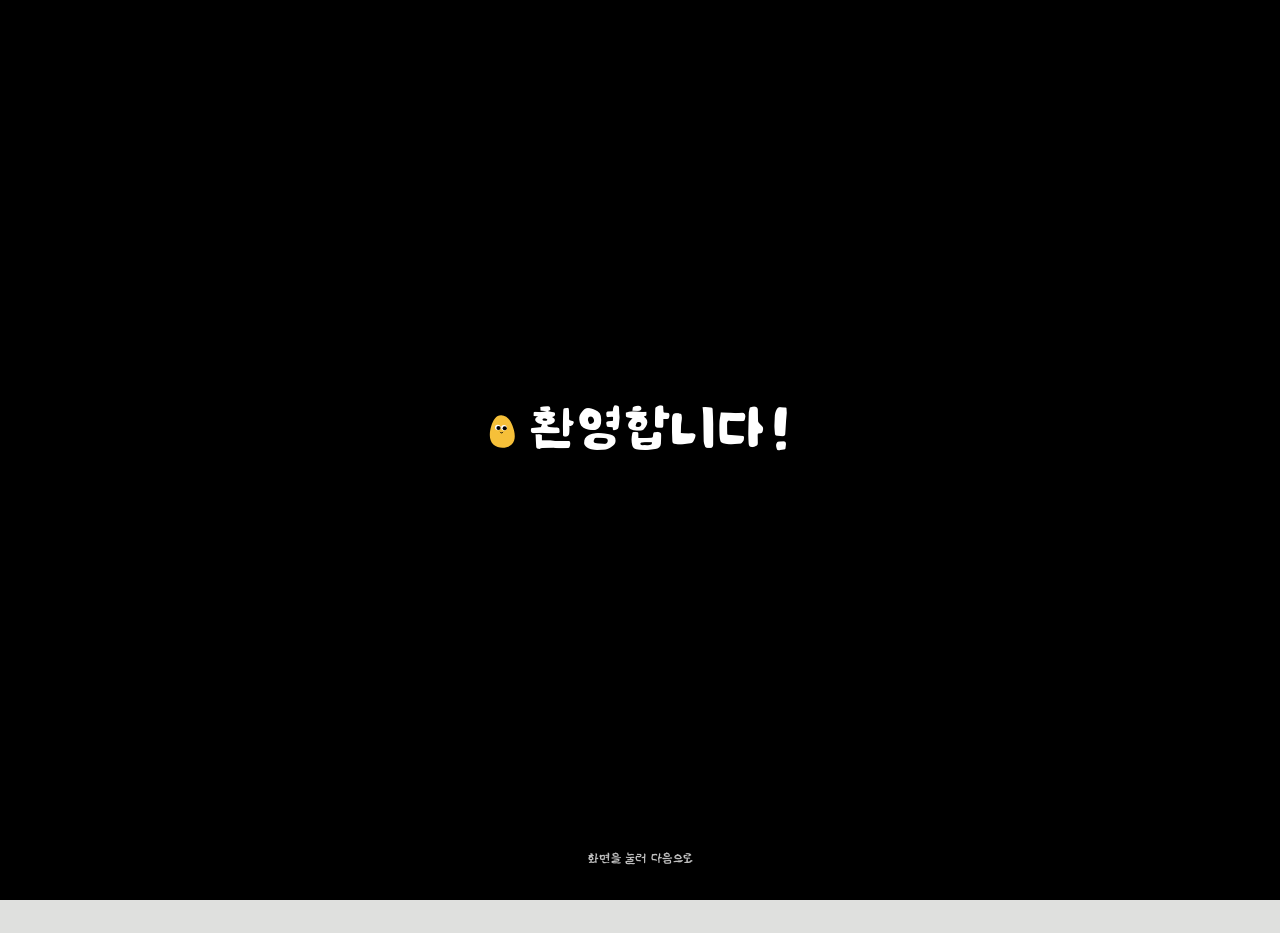
<file: index.html>
<!doctype html>
<html lang="ko">
  <head>
    <meta charset="UTF-8" />
    <meta name="viewport" content="width=device-width, initial-scale=1.0" />
    <meta name="theme-color" content="#f8f5e8" />
    <script>
      (function () {
        const bootParams = new URLSearchParams(window.location.search);
        if (bootParams.get("fresh") === "1") {
          const keysToClear = [
            "mongle-ledger-flex-v1",
            "mongle-ledger-flex-legacy-v0",
            "mongle-ledger-flex-settings-v1",
            "mongle-ledger-flex-friends-hidden-v1",
            "mongle-ledger-flex-sync-config-v1",
            "mongle-ledger-flex-sync-meta-v1",
            "mongle-ledger-flex-device-id-v1",
          ];
          for (const key of keysToClear) {
            try {
              localStorage.removeItem(key);
            } catch (_) {}
          }
        }

        const steps = [{ title: "환영합니다!", sub: "" }];
        const stepChars = ["assets/chars/yellow.svg"];
        const transitionMs = 780;
        let step = 0;
        let transitioning = false;

        function getEl(id) {
          return document.getElementById(id);
        }

        function renderStep() {
          const title = getEl("onboarding-title");
          const sub = getEl("onboarding-sub");
          const icon = getEl("onboarding-title-char");
          if (title) {
            title.textContent = steps[step].title;
          }
          if (sub) {
            sub.innerHTML = steps[step].sub || "";
          }
          if (icon) {
            icon.src = stepChars[step] || stepChars[0];
          }
        }

        function openSetup() {
          const overlay = getEl("onboarding-overlay");
          const intro = getEl("onboarding-intro");
          const setup = getEl("onboarding-setup");
          const form = getEl("onboarding-form");
          const join = getEl("onboarding-join");
          if (!overlay || !intro || !setup || transitioning) {
            return;
          }
          transitioning = true;
          intro.classList.remove("is-transitioning");
          intro.classList.add("is-hiding");
          window.setTimeout(function () {
            intro.hidden = true;
            intro.classList.remove("is-hiding");
            setup.hidden = false;
            if (form) {
              form.hidden = true;
            }
            if (join) {
              join.hidden = false;
            }
            overlay.classList.add("show-setup");
            transitioning = false;
          }, transitionMs);
        }

        window.__onboardingTapFromHtml = function (event) {
          const overlay = getEl("onboarding-overlay");
          const intro = getEl("onboarding-intro");
          const setup = getEl("onboarding-setup");
          if (!overlay || overlay.hidden || !intro || intro.hidden) {
            return;
          }
          if (setup && !setup.hidden) {
            return;
          }
          if (event && typeof event.preventDefault === "function") {
            event.preventDefault();
          }
          if (event && typeof event.stopPropagation === "function") {
            event.stopPropagation();
          }
          if (transitioning) {
            return;
          }
          if (step >= steps.length - 1) {
            openSetup();
            return;
          }
          transitioning = true;
          intro.classList.add("is-transitioning");
          window.setTimeout(function () {
            step += 1;
            renderStep();
            intro.classList.remove("is-transitioning");
            transitioning = false;
          }, transitionMs);
        };

        window.__onboardingSubmitFallback = function () {
          window.setTimeout(function () {
            const overlay = getEl("onboarding-overlay");
            if (!overlay || overlay.hidden) {
              return;
            }
            overlay.hidden = true;
            overlay.classList.remove("show-setup");
            document.body.classList.remove("onboarding-active");
          }, 520);
        };

        document.addEventListener(
          "pointerdown",
          function (event) {
            const overlay = getEl("onboarding-overlay");
            const intro = getEl("onboarding-intro");
            const setup = getEl("onboarding-setup");
            if (!overlay || overlay.hidden || !intro || intro.hidden) {
              return;
            }
            if (setup && !setup.hidden) {
              return;
            }
            window.__onboardingTapFromHtml(event);
          },
          true
        );

        document.addEventListener(
          "keydown",
          function (event) {
            const overlay = getEl("onboarding-overlay");
            const intro = getEl("onboarding-intro");
            const setup = getEl("onboarding-setup");
            if (!overlay || overlay.hidden || !intro || intro.hidden) {
              return;
            }
            if (setup && !setup.hidden) {
              return;
            }
            if (event && (event.key === "Enter" || event.key === " " || event.key === "ArrowRight")) {
              window.__onboardingTapFromHtml(event);
            }
          },
          true
        );
      })();
    </script>
    <link rel="manifest" href="manifest.json" />
    <link rel="icon" href="assets/icon-192.svg" type="image/svg+xml" />
    <link rel="stylesheet" href="styles.css?v=73" />
    <title>포켓 가계부</title>
  </head>
  <body>
    <section id="onboarding-overlay" class="onboarding-overlay" hidden aria-live="polite" onclick="window.__onboardingTapFromHtml && window.__onboardingTapFromHtml(event)" onpointerdown="window.__onboardingTapFromHtml && window.__onboardingTapFromHtml(event)" ontouchstart="window.__onboardingTapFromHtml && window.__onboardingTapFromHtml(event)">
      <div id="onboarding-intro" class="onboarding-intro" role="button" tabindex="0" aria-label="온보딩 다음" onclick="window.__onboardingTapFromHtml && window.__onboardingTapFromHtml(event)" onpointerdown="window.__onboardingTapFromHtml && window.__onboardingTapFromHtml(event)" ontouchstart="window.__onboardingTapFromHtml && window.__onboardingTapFromHtml(event)">
        <p class="onboarding-title-wrap">
          <img id="onboarding-title-char" src="assets/chars/yellow.svg" class="mini-char intro-title-char" alt="" />
          <span id="onboarding-title" class="onboarding-title">환영합니다!</span>
        </p>
        <p id="onboarding-sub" class="onboarding-sub"></p>
        <p class="onboarding-tap">화면을 눌러 다음으로</p>
      </div>

      <section id="onboarding-setup" class="onboarding-setup" hidden>
        <div class="onboarding-setup-head">
          <h2 id="onboarding-setup-title">공유 기록 연결</h2>
        </div>
        <section id="onboarding-join" class="onboarding-join-card">
          <h3 class="title-with-char"><img src="assets/chars/blue.svg" class="mini-char" alt="" /><span>공유 기록이 있나요?</span></h3>
          <p class="hint">공유받은 비밀번호를 입력하면 같은 기록으로 연결돼요.</p>
          <input id="onboarding-share-code" type="text" placeholder="공유 비밀번호 입력" autocomplete="off" />
          <div class="onboarding-join-actions">
            <button id="onboarding-share-join-btn" type="button" class="onboard-add-btn">공유 기록 열기</button>
          </div>
          <p id="onboarding-share-status" class="hint"></p>
        </section>
        <div class="onboarding-start-new-wrap">
          <button id="onboarding-start-new-btn" type="button" class="onboard-add-btn onboarding-start-new-btn">새로 시작</button>
        </div>
        <form id="onboarding-form" class="onboarding-form" autocomplete="off" novalidate>
          <article class="onboarding-block">
            <h3 class="title-with-char"><img src="assets/chars/blue.svg" class="mini-char" alt="" /><span>계정 이름</span></h3>
            <div id="onboard-ledger-rows" class="onboard-entry-list"></div>
            <button type="button" id="onboard-ledger-add" class="onboard-add-btn">+ 계정 추가</button>
          </article>

          <article class="onboarding-block">
            <h3 class="title-with-char"><img src="assets/chars/pink.svg" class="mini-char" alt="" /><span>합산 기록</span></h3>
            <div id="onboard-combined-rows" class="onboard-entry-list"></div>
            <button type="button" id="onboard-combined-add" class="onboard-add-btn">+ 합산 기록 추가</button>
          </article>

          <article class="onboarding-block onboarding-block-template" hidden>
            <div id="onboard-entry-row-template" class="onboard-entry-row">
              <input type="text" data-onboard-entry-name placeholder="이름" />
              <input type="number" data-onboard-entry-amount min="0.01" step="0.01" placeholder="금액" />
              <button type="button" data-onboard-entry-remove aria-label="행 삭제">삭제</button>
            </div>
            <div id="onboard-ledger-row-template" class="onboard-ledger-row">
              <input type="text" data-onboard-ledger-name placeholder="계정 이름" />
              <button type="button" data-onboard-ledger-remove aria-label="계정 삭제">삭제</button>
            </div>
            <div id="onboard-combined-row-template" class="onboard-combined-row">
              <input type="text" data-onboard-combined-name placeholder="합산 기록 이름" />
              <div class="onboard-combined-members" data-onboard-combined-members></div>
              <button type="button" data-onboard-combined-remove aria-label="합산 기록 삭제">삭제</button>
            </div>
          </article>

          <button id="onboarding-submit-btn" type="submit" class="onboarding-submit" formnovalidate onclick="window.__onboardingSubmitFallback && window.__onboardingSubmitFallback()">설정 완료</button>
        </form>
      </section>
    </section>

    <main class="app-shell">
      <section class="quick-entry view-home">
        <div class="home-friend-stage" aria-hidden="true">
          <img src="assets/chars/blue.svg" class="home-friend home-friend-blue" alt="" />
          <img src="assets/chars/pink.svg" class="home-friend home-friend-pink" alt="" />
          <img src="assets/chars/green.svg" class="home-friend home-friend-green" alt="" />
          <img src="assets/chars/yellow.svg" class="home-friend home-friend-yellow" alt="" />
        </div>
        <h1 class="home-title">포켓&nbsp;가계부</h1>
        <div class="quick-entry-panel">
          <form id="quick-form" autocomplete="off">
            <label class="sr-only" for="quick-kind">유형 선택</label>
            <div id="quick-kind-picker" class="quick-kind-picker">
              <button id="quick-kind-button" class="quick-kind-button" type="button" aria-haspopup="listbox" aria-expanded="false">
                <span id="quick-kind-label" class="quick-kind-label">자동</span>
                <span class="quick-kind-caret">▾</span>
              </button>
              <div id="quick-kind-menu" class="quick-kind-menu" role="listbox" hidden>
                <button type="button" class="quick-kind-option" data-quick-kind-option="auto">자동</button>
                <button type="button" class="quick-kind-option" data-quick-kind-option="personal-income">수입</button>
                <button type="button" class="quick-kind-option" data-quick-kind-option="personal-expense">지출</button>
                <button type="button" class="quick-kind-option" data-quick-kind-option="personal-cash">현금</button>
                <button type="button" class="quick-kind-option" data-quick-kind-option="flower-income">꽃 수입</button>
                <button type="button" class="quick-kind-option" data-quick-kind-option="flower-expense">꽃 지출</button>
                <button type="button" class="quick-kind-option" data-quick-kind-option="flower-cash">꽃 현금</button>
              </div>
              <select id="quick-kind" name="quickKind" class="sr-only">
                <option value="auto">자동</option>
                <option value="personal-income">수입</option>
                <option value="personal-expense">지출</option>
                <option value="personal-cash">현금</option>
                <option value="flower-income">꽃 수입</option>
                <option value="flower-expense">꽃 지출</option>
                <option value="flower-cash">꽃 현금</option>
              </select>
            </div>
            <div class="quick-date-wrap">
              <span class="quick-date-hint">↘ Click!</span>
              <button id="quick-date-btn" type="button" class="quick-date-btn" title="오늘 날짜 입력">
                <img src="assets/chars/yellow.svg" alt="오늘 날짜 입력" />
              </button>
            </div>
            <label class="sr-only" for="quick-input">거래 입력</label>
            <input
              id="quick-input"
              name="quickInput"
              type="text"
              placeholder="날짜 + 내용 + 금액"
              required
            />
            <button id="add-btn" type="submit">+</button>
          </form>
          <div class="quick-toggle-board">
            <div class="quick-account-wrap">
              <input id="quick-account" type="hidden" value="auto" />
              <div id="quick-account-toggle" class="account-toggle-row" role="radiogroup" aria-label="빠른입력 유형 선택"></div>
            </div>
            <div class="quick-card-wrap">
              <label class="quick-card-label" for="quick-card">결제 카드(선택)</label>
              <select id="quick-card" aria-label="빠른입력 결제 카드 선택">
                <option value="auto">카드 미선택</option>
              </select>
            </div>
            <div class="quick-category-wrap">
              <input id="quick-category" type="hidden" value="auto" />
              <div id="quick-category-toggle" class="category-toggle-row" role="radiogroup" aria-label="빠른입력 카테고리 선택"></div>
            </div>
          </div>
        </div>
        <div id="home-friend-dock" class="home-friend-dock">
          <button id="home-friend-toggle" class="home-friend-toggle" type="button" aria-expanded="false" title="메뉴 열기/닫기">
            <img src="assets/chars/black.svg" alt="메뉴 열기/닫기" />
          </button>
          <div id="home-friend-menu" class="mobile-friend-menu home-friend-menu" hidden>
            <button class="mobile-friend-item" data-friend="friendA" data-label="홈" type="button">
              <img src="assets/chars/blue.svg" alt="" />
              <span class="mobile-friend-label">홈</span>
            </button>
            <button class="mobile-friend-item" data-friend="friendB" data-label="포켓보기" type="button">
              <img src="assets/chars/pink.svg" alt="" />
              <span class="mobile-friend-label">포켓보기</span>
            </button>
            <button class="mobile-friend-item" data-friend="friendC" data-label="설정" type="button">
              <img src="assets/chars/green.svg" alt="" />
              <span class="mobile-friend-label">설정</span>
            </button>
          </div>
        </div>
      </section>

      <p id="parser-preview" class="parser-preview sr-only" aria-live="polite">
        입력하면 자동 해석 결과가 여기에 보여요.
      </p>

      <div id="mobile-friend-dock" class="mobile-friend-dock" aria-label="캐릭터 탭 메뉴">
        <button id="mobile-friend-toggle" class="mobile-friend-toggle" type="button" aria-expanded="false" title="숏컷 열기/닫기">
          <img src="assets/chars/black.svg" alt="숏컷 열기/닫기" />
        </button>
        <div id="mobile-friend-menu" class="mobile-friend-menu" hidden>
          <button class="mobile-friend-item" data-friend="friendA" data-label="홈" type="button">
            <img src="assets/chars/blue.svg" alt="" />
            <span class="mobile-friend-label">홈</span>
          </button>
          <button class="mobile-friend-item" data-friend="friendB" data-label="포켓보기" type="button">
            <img src="assets/chars/pink.svg" alt="" />
            <span class="mobile-friend-label">포켓보기</span>
          </button>
          <button class="mobile-friend-item" data-friend="friendC" data-label="설정" type="button">
            <img src="assets/chars/green.svg" alt="" />
            <span class="mobile-friend-label">설정</span>
          </button>
        </div>
      </div>

      <section class="card view-settings" hidden>
        <div class="section-title-row">
          <h2>계정 설정</h2>
        </div>
        <form id="profile-form" class="setup-form profile-setup-form" autocomplete="off">
          <article class="profile-config-block">
            <h3 class="title-with-char"><img src="assets/chars/blue.svg" class="mini-char" alt="" /><span>계정 이름</span></h3>
            <div id="profile-ledger-rows" class="onboard-entry-list"></div>
            <div class="profile-actions-row">
              <button type="button" id="profile-ledger-add" class="onboard-add-btn">+ 계정 추가</button>
              <button type="button" class="profile-save-btn" data-profile-save-section="records">계정 저장</button>
            </div>
          </article>
          <article class="profile-config-block">
            <h3 class="title-with-char"><img src="assets/chars/pink.svg" class="mini-char" alt="" /><span>합산 기록</span></h3>
            <div id="profile-combined-rows" class="onboard-entry-list"></div>
            <div class="profile-actions-row">
              <button type="button" id="profile-combined-add" class="onboard-add-btn">+ 합산 기록 추가</button>
              <button type="button" class="profile-save-btn" data-profile-save-section="combined">합산 기록 저장</button>
            </div>
          </article>
          <article class="profile-config-block profile-tabname-block">
            <label>
              <span class="title-with-char label-title-with-char"><img src="assets/chars/green.svg" class="mini-char" alt="" /><span>통장/카드 탭 이름</span></span>
              <input id="profile-accounts-name" type="text" />
            </label>
            <div class="profile-actions-row profile-actions-row-single">
              <button type="button" class="profile-save-btn" data-profile-save-section="accounts">통장/카드 이름 저장</button>
            </div>
          </article>
          <article class="onboarding-block-template" hidden>
            <div id="profile-ledger-row-template" class="profile-ledger-row">
              <input type="text" data-profile-ledger-name placeholder="계정 이름" />
              <button type="button" data-profile-ledger-remove aria-label="계정 삭제">삭제</button>
            </div>
            <div id="profile-combined-row-template" class="profile-combined-row">
              <input type="text" data-profile-combined-name placeholder="합산 기록 이름" />
              <div class="profile-combined-members" data-profile-combined-members></div>
              <button type="button" data-profile-combined-remove aria-label="합산 기록 삭제">삭제</button>
            </div>
          </article>
        </form>
      </section>

      <section id="settings-account-manager-card" class="card view-settings" hidden>
        <div class="section-title-row">
          <h2 class="single-line-title">계정별 통장/카드 관리</h2>
        </div>
        <p id="onboarding-account-manager-note" class="hint onboarding-account-manager-note" hidden>
          지금 모두 입력하지 않아도 괜찮아요.
          <br />
          <br />
          나중에 설정 탭에서 언제든 수정할 수 있어요.
        </p>
        <div id="settings-accounts-manage-grid" class="accounts-manage-grid"></div>
        <div class="settings-save-row">
          <button id="settings-accounts-save" type="button" class="profile-save-btn">통장/카드 관리 저장</button>
        </div>
        <div id="onboarding-account-manager-actions" class="onboarding-account-manager-actions" hidden>
          <button id="onboarding-account-manager-skip" type="button" class="onboarding-manager-skip-btn">스킵</button>
          <button id="onboarding-account-manager-done" type="button" class="onboarding-manager-done-btn">완료</button>
        </div>
      </section>

      <section class="card scope-card view-ledger" hidden>
        <div class="section-title-row">
        </div>
        <div id="scope-buttons" class="scope-buttons" role="tablist" aria-label="장부 전환">
          <button class="scope-btn active" data-scope="personal" type="button">개인</button>
          <button class="scope-btn" data-scope="flower" type="button">계정 2</button>
          <button class="scope-btn" data-scope="combined" type="button" hidden>총 장부</button>
          <button class="scope-btn" data-scope="accounts" type="button">통장/카드</button>
        </div>
      </section>

      <section class="stats-grid view-ledger" hidden>
        <article class="stat-card card" data-card="monthly-outflow" role="button" tabindex="0" title="이번 달 지출 내역 보기">
          <p class="label">이번 달 지출</p>
          <p id="monthly-outflow" class="value">$0.00</p>
        </article>
        <article class="stat-card card" data-card="monthly-inflow" role="button" tabindex="0" title="이번 달 입금 내역 보기">
          <p class="label">이번 달 입금</p>
          <p id="monthly-inflow" class="value">$0.00</p>
        </article>
        <article class="stat-card card" data-card="monthly-net" role="button" tabindex="0" title="이번 달 변화 내역 보기">
          <p class="label">이번 달 잔액 변화</p>
          <p id="monthly-net" class="value">$0.00</p>
        </article>
        <article class="stat-card card" data-card="balance-checking" role="button" tabindex="0" title="Credit Card 내역 보기">
          <p class="label">Credit Card</p>
          <p id="balance-checking" class="value">$0.00</p>
        </article>
        <article class="stat-card card" data-card="balance-savings" role="button" tabindex="0" title="개인 세이브통장 내역 보기">
          <p class="label">개인 세이브통장</p>
          <p id="balance-savings" class="value">$0.00</p>
        </article>
        <article class="stat-card card" data-card="balance-cash" role="button" tabindex="0" title="개인 현금 내역 보기">
          <p class="label">개인 현금</p>
          <p id="balance-cash" class="value">$0.00</p>
        </article>
        <article class="stat-card card" data-card="flower-monthly-outflow" role="button" tabindex="0" title="꽃 지출 내역 보기">
          <p class="label">꽃 이번 달 지출</p>
          <p id="flower-monthly-outflow" class="value">$0.00</p>
        </article>
        <article class="stat-card card" data-card="flower-monthly-inflow" role="button" tabindex="0" title="꽃 입금 내역 보기">
          <p class="label">꽃 이번 달 입금</p>
          <p id="flower-monthly-inflow" class="value">$0.00</p>
        </article>
        <article class="stat-card card" data-card="balance-flower" role="button" tabindex="0" title="꽃 소비통장 내역 보기">
          <p class="label">꽃 소비통장</p>
          <p id="balance-flower" class="value">$0.00</p>
        </article>
        <article class="stat-card card" data-card="balance-flower-cash" role="button" tabindex="0" title="꽃 현금 내역 보기">
          <p class="label">꽃 현금</p>
          <p id="balance-flower-cash" class="value">$0.00</p>
        </article>
      </section>

      <section class="viz-grid view-ledger" hidden>
        <article class="card chart-card donut-card">
          <div class="section-title-row">
            <h2>카테고리 분포</h2>
            <p class="hint">클릭하면 상세 패턴</p>
          </div>
          <canvas id="donut-canvas" height="300"></canvas>
          <div id="category-list" class="category-list"></div>
        </article>
        <article class="card chart-card chart-stack-card">
          <section class="chart-stack-half">
            <div class="section-title-row">
              <h2>월간 소비 추이</h2>
              <p class="hint">1일~오늘, 일자별 지출</p>
            </div>
            <canvas id="trend-canvas" height="60"></canvas>
          </section>
          <section class="chart-stack-half chart-stack-half-bottom">
            <div class="section-title-row">
              <h2 id="detail-title">카테고리 상세</h2>
              <p id="detail-summary" class="hint">카테고리를 선택하면<br /><br />패턴을 볼 수 있어요.</p>
            </div>
            <canvas id="detail-canvas" height="56"></canvas>
            <p id="detail-merchant-date" class="hint detail-merchant-date"></p>
            <div id="detail-merchants" class="merchant-chips"></div>
          </section>
        </article>
      </section>

      <section class="card keyword-card view-settings" hidden>
        <div class="section-title-row">
          <h2>자동분류 키워드 관리</h2>
          <p class="hint">앱 안에서 직접 추가/삭제 가능</p>
        </div>

        <div class="keyword-block">
          <h3>카테고리 관리</h3>
          <p class="hint">카테고리 이름/키워드를 클릭형으로 쉽게 관리</p>
          <form id="category-add-form" class="mini-form">
            <input id="category-add-input" type="text" placeholder="새 카테고리 이름" />
            <button type="submit">카테고리 추가</button>
          </form>
          <div id="category-manage-tabs" class="category-toggle-row"></div>
          <div id="category-manage-editor" class="category-manage-editor" hidden>
            <div class="category-manage-head">
              <input id="category-name-input" type="text" placeholder="카테고리 이름" />
              <div class="category-name-actions">
                <button id="category-name-save" type="button">이름 저장</button>
                <button id="category-delete" type="button" class="delete-btn">카테고리 삭제</button>
              </div>
            </div>
            <form id="category-keyword-form" class="mini-form">
              <input id="category-keyword-input" type="text" placeholder="이 카테고리에 연결할 키워드" />
              <button type="submit">키워드 추가</button>
            </form>
            <div id="category-keyword-list" class="keyword-list"></div>
          </div>
          <div class="settings-save-row">
            <button id="keyword-settings-save" type="button" class="profile-save-btn">키워드 관리 저장</button>
          </div>
        </div>

        <div class="keyword-block">
          <h3>커스텀 규칙</h3>
          <p class="hint">고급 기능(선택): 기본은 위 카테고리/키워드 관리만 써도 충분해요.</p>
          <details>
            <summary>고급 규칙 열기</summary>
            <form id="rule-form" class="rule-form">
              <input id="rule-keyword" type="text" placeholder="키워드(필수)" required />
              <input id="rule-merchant" type="text" placeholder="상호(선택)" />
              <input id="rule-category" type="text" placeholder="카테고리(선택)" />
              <select id="rule-ledger">
                <option value="auto">장부 자동</option>
                <option value="personal">개인 장부</option>
                <option value="flower">꽃 장부</option>
              </select>
              <select id="rule-kind">
                <option value="auto">유형 자동</option>
                <option value="expense">지출</option>
                <option value="income">입금</option>
                <option value="transfer">이체</option>
              </select>
              <button type="submit">규칙 추가</button>
            </form>
            <ul id="rule-list" class="rule-list"></ul>
          </details>
        </div>
      </section>

      <section class="card category-color-card view-settings" hidden>
        <div class="section-title-row">
          <h2>카테고리별 색상</h2>
          <p class="hint">원하는 색으로 언제든 변경 가능</p>
        </div>
        <div id="category-color-list" class="category-color-list"></div>
      </section>

      <section class="card sync-card view-settings" hidden>
        <div class="section-title-row">
          <h2>웹/모바일 자동 연동</h2>
          <p class="hint">같은 공유 비밀번호를 쓰면 같은 기록으로 자동 연결돼요.</p>
        </div>
        <form id="sync-form" class="setup-form" autocomplete="off">
          <div class="sync-room-row">
            <label class="sync-room-input">공유 비밀번호
              <input id="sync-room-code" type="text" placeholder="예: blossom2026" />
            </label>
            <button type="submit" class="scope-btn sync-save-btn">공유 비밀번호 저장</button>
          </div>
          <label class="sync-advanced" hidden>Sync URL
            <input id="sync-endpoint" type="text" placeholder="https://<project-ref>.supabase.co" />
          </label>
          <label class="sync-advanced" hidden>Access Token(필수)
            <input id="sync-token" type="password" placeholder="sb_publishable_..." />
          </label>
          <label class="sync-advanced" hidden>동기화 간격(초)
            <input id="sync-interval" type="number" min="10" step="5" value="30" />
          </label>
          <label class="sync-checkbox sync-advanced" hidden>
            <span>자동 동기화 사용</span>
            <input id="sync-enabled" type="checkbox" />
          </label>
          <div class="sync-actions">
            <button id="sync-copy-link" type="button" class="scope-btn">초대 링크 복사</button>
            <button id="sync-now" type="button" class="scope-btn">동기화</button>
          </div>
          <p id="sync-share-link" class="hint"></p>
          <p id="sync-status" class="hint sync-status">연동이 꺼져 있어요.</p>
        </form>
      </section>

      <section id="history-card" class="card history-card view-ledger" hidden>
        <div class="section-title-row">
          <h2>최근 기록</h2>
        </div>
        <ul id="history-list" class="history-list"></ul>
      </section>

      <section id="accounts-breakdown-card" class="card view-ledger scope-hidden" hidden>
        <div class="section-title-row">
          <h2>통장 한눈에 보기</h2>
          <p class="hint">온보딩/설정에서 입력한 계정별 카드/통장 요약</p>
        </div>
        <div id="accounts-breakdown-grid" class="accounts-breakdown-grid"></div>
      </section>

      <section id="goal-planner-card" class="card goal-planner-card view-ledger scope-hidden" hidden>
        <div class="section-title-row">
          <h2>목표 모으기 플래너</h2>
          <p class="hint">목표 기간(년) 기준으로 연/월 목표 자동 계산</p>
        </div>
        <form id="goal-form" class="goal-form" autocomplete="off">
          <input id="goal-name" type="text" placeholder="목표 이름 (예: 유럽여행)" required />
          <select id="goal-type">
            <option value="travel">여행</option>
            <option value="emergency">비상금</option>
            <option value="home">집/차</option>
            <option value="business">사업</option>
            <option value="other">기타</option>
          </select>
          <input id="goal-target" type="number" min="0.01" step="0.01" placeholder="목표 금액" required />
          <input id="goal-years" type="number" min="1" step="1" placeholder="목표 기간(년)" required />
          <input id="goal-saved" type="number" min="0" step="0.01" placeholder="이미 모은 금액(없으면 0)" />
          <input id="goal-monthly-saved" type="number" min="0" step="0.01" placeholder="이번달 모은 금액(없으면 0)" />
          <button type="submit">목표 추가</button>
        </form>
        <ul id="goal-list" class="goal-list"></ul>
      </section>

      <section id="records-page" class="records-page" aria-hidden="true">
        <div class="records-header">
          <div class="records-header-main">
            <button id="records-back" type="button" class="scope-btn">닫기</button>
            <div>
              <h2 id="records-title">내역 페이지</h2>
              <p id="records-subtitle" class="hint"></p>
            </div>
          </div>
          <div class="records-header-actions">
            <label class="records-month-filter">
              <span>월</span>
              <select id="records-month-select" aria-label="내역 월 선택"></select>
            </label>
            <div id="records-color-box" class="records-color-mini" hidden>
              <div id="records-color-swatches" class="color-swatch-row" role="group" aria-label="카드 색상 선택"></div>
              <button id="records-color-reset" type="button" class="scope-btn">기본색</button>
            </div>
          </div>
        </div>
        <section id="records-summary" class="records-summary">
          <div id="records-summary-metrics" class="records-summary-metrics"></div>
          <div class="records-summary-chart">
            <p id="records-summary-chart-title" class="records-summary-chart-title">선택한 월 일별 금액 추이</p>
            <canvas id="records-summary-canvas" width="720" height="170" aria-label="내역 월간 패턴"></canvas>
          </div>
          <div id="records-summary-categories" class="records-summary-categories"></div>
        </section>
        <div id="records-manager" class="records-manager" hidden>
          <h3 id="records-manager-title">항목 관리</h3>
          <form id="records-manager-form" class="records-manager-form" autocomplete="off">
            <input id="records-manager-name" type="text" placeholder="이름" required />
            <input id="records-manager-amount" type="number" min="0.01" step="0.01" placeholder="금액" required />
            <button type="submit">항목 추가</button>
          </form>
          <ul id="records-manager-list" class="records-manager-list"></ul>
        </div>
        <div id="records-transfer-box" class="records-manager" hidden>
          <h3>통장/카드 이체</h3>
          <form id="records-transfer-form" class="records-manager-form" autocomplete="off">
            <select id="records-transfer-from">
              <option value="personalChecking">개인 소비통장</option>
              <option value="personalSavings">개인 세이브통장</option>
              <option value="personalCash">개인 현금</option>
            </select>
            <select id="records-transfer-to">
              <option value="personalChecking">개인 소비통장</option>
              <option value="personalSavings">개인 세이브통장</option>
              <option value="personalCash">개인 현금</option>
            </select>
            <input id="records-transfer-amount" type="number" min="0.01" step="0.01" placeholder="이체 금액" required />
            <input id="records-transfer-note" type="text" placeholder="메모(선택)" />
            <button type="submit">이체 저장</button>
          </form>
        </div>
        <ul id="records-list" class="records-list"></ul>
      </section>

      <section id="edit-modal" class="edit-modal" hidden>
        <div class="edit-card card">
          <div class="section-title-row">
            <h2>내역 수정</h2>
            <button id="edit-close" type="button" class="delete-btn">닫기</button>
          </div>
          <form id="edit-form" class="edit-form" autocomplete="off">
            <input type="hidden" id="edit-id" />
            <label id="edit-kind-wrap">유형
              <div id="edit-kind-toggle" class="account-toggle-row compact" role="radiogroup" aria-label="수정 유형 선택"></div>
              <select id="edit-kind" hidden>
                <option value="expense">지출</option>
                <option value="income">입금</option>
                <option value="transfer">이체</option>
              </select>
            </label>
            <label id="edit-ledger-wrap">장부
              <div id="edit-ledger-toggle" class="account-toggle-row compact" role="radiogroup" aria-label="수정 장부 선택"></div>
              <select id="edit-ledger" hidden>
                <option value="personal">개인</option>
                <option value="flower">Blessom Flower</option>
              </select>
            </label>
            <label id="edit-account-wrap">계정
              <div id="edit-account-toggle" class="account-toggle-row compact" role="radiogroup" aria-label="수정 계정 선택"></div>
              <select id="edit-account" hidden></select>
            </label>
            <label id="edit-card-wrap">결제 카드(선택)
              <select id="edit-card">
                <option value="auto">카드 미선택</option>
              </select>
            </label>
            <div class="edit-inline">
              <label>날짜<input type="date" id="edit-date" required /></label>
              <label>금액<input type="number" id="edit-amount" min="0.01" step="0.01" required /></label>
            </div>
            <label id="edit-merchant-wrap">상호<input type="text" id="edit-merchant" required /></label>
            <label id="edit-category-wrap">카테고리 선택
              <select id="edit-category" class="category-scroll-list" size="7" hidden></select>
              <div id="edit-category-toggle" class="category-toggle-row edit-category-toggle" role="radiogroup" aria-label="수정 카테고리 선택"></div>
            </label>
            <label id="edit-category-custom-wrap">직접 카테고리 입력(선택)
              <input type="text" id="edit-category-custom" placeholder="직접 입력하면 이 값으로 저장돼요" />
            </label>
            <p id="edit-transfer-hint" class="edit-transfer-hint" hidden>
              이체 기록 수정일 때만 아래의 보낸/받는 계정이 나타나요.
            </p>
            <label id="edit-from-wrap" hidden>보낸 계정
              <select id="edit-from-account">
                <option value="personalChecking">개인 소비통장</option>
                <option value="personalSavings">개인 세이브통장</option>
                <option value="personalCash">개인 현금</option>
              </select>
            </label>
            <label id="edit-to-wrap" hidden>받는 계정
              <select id="edit-to-account">
                <option value="personalChecking">개인 소비통장</option>
                <option value="personalSavings">개인 세이브통장</option>
                <option value="personalCash">개인 현금</option>
              </select>
            </label>
            <div class="edit-actions">
              <button id="edit-cancel" type="button" class="edit-cancel-btn">취소</button>
              <button type="submit" class="edit-save-btn">저장</button>
            </div>
          </form>
        </div>
      </section>
    </main>
    <div id="save-toast" class="save-toast" hidden aria-live="polite" role="status">
      <img src="assets/chars/yellow.svg" alt="" />
      <span id="save-toast-text">저장완료!</span>
    </div>
    <script src="app.js?v=85"></script>
  </body>
</html>
</file>
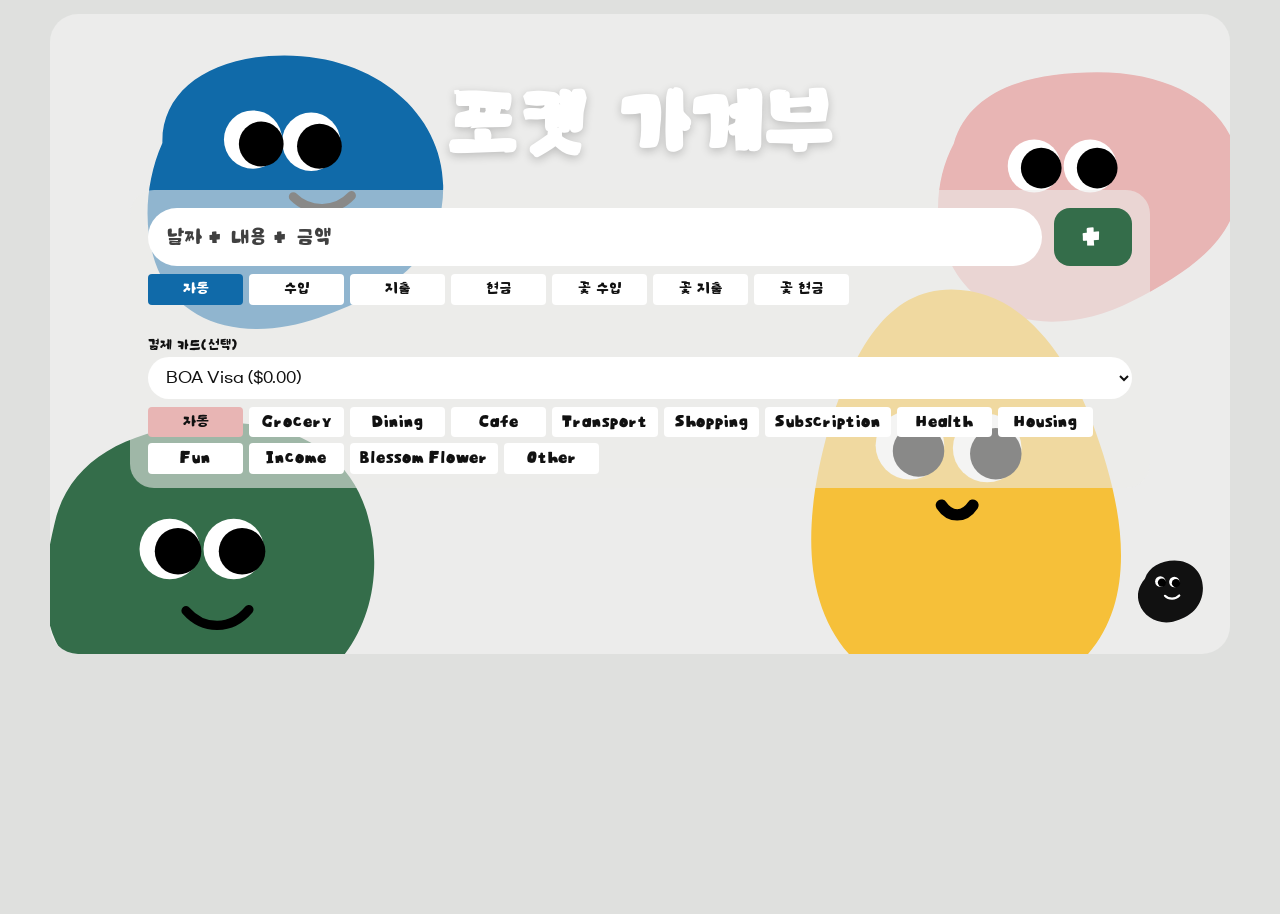
<file: InMyPocket/index.html>
<!doctype html>
<html lang="ko">
  <head>
    <meta charset="UTF-8" />
    <meta name="viewport" content="width=device-width, initial-scale=1.0" />
    <meta name="theme-color" content="#f8f5e8" />
    <link rel="manifest" href="manifest.json" />
    <link rel="icon" href="assets/icon-192.svg" type="image/svg+xml" />
    <link rel="stylesheet" href="styles.css" />
    <title>포켓 가계부</title>
  </head>
  <body>
    <main class="app-shell">
      <section class="quick-entry view-home">
        <div class="home-friend-stage" aria-hidden="true">
          <img src="assets/chars/blue.svg" class="home-friend home-friend-blue" alt="" />
          <img src="assets/chars/pink.svg" class="home-friend home-friend-pink" alt="" />
          <img src="assets/chars/green.svg" class="home-friend home-friend-green" alt="" />
          <img src="assets/chars/yellow.svg" class="home-friend home-friend-yellow" alt="" />
        </div>
        <h1 class="home-title">포켓 가계부</h1>
        <div class="quick-entry-panel">
          <form id="quick-form" autocomplete="off">
            <label class="sr-only" for="quick-kind">유형 선택</label>
            <div id="quick-kind-picker" class="quick-kind-picker">
              <button id="quick-kind-button" class="quick-kind-button" type="button" aria-haspopup="listbox" aria-expanded="false">
                <span id="quick-kind-label" class="quick-kind-label">자동</span>
                <span class="quick-kind-caret">▾</span>
              </button>
              <div id="quick-kind-menu" class="quick-kind-menu" role="listbox" hidden>
                <button type="button" class="quick-kind-option" data-quick-kind-option="auto">자동</button>
                <button type="button" class="quick-kind-option" data-quick-kind-option="personal-income">수입</button>
                <button type="button" class="quick-kind-option" data-quick-kind-option="personal-expense">지출</button>
                <button type="button" class="quick-kind-option" data-quick-kind-option="personal-cash">현금</button>
                <button type="button" class="quick-kind-option" data-quick-kind-option="flower-income">꽃 수입</button>
                <button type="button" class="quick-kind-option" data-quick-kind-option="flower-expense">꽃 지출</button>
                <button type="button" class="quick-kind-option" data-quick-kind-option="flower-cash">꽃 현금</button>
              </div>
              <select id="quick-kind" name="quickKind" class="sr-only">
                <option value="auto">자동</option>
                <option value="personal-income">수입</option>
                <option value="personal-expense">지출</option>
                <option value="personal-cash">현금</option>
                <option value="flower-income">꽃 수입</option>
                <option value="flower-expense">꽃 지출</option>
                <option value="flower-cash">꽃 현금</option>
              </select>
            </div>
            <label class="sr-only" for="quick-input">거래 입력</label>
            <input
              id="quick-input"
              name="quickInput"
              type="text"
              placeholder="날짜 + 내용 + 금액"
              required
            />
            <button id="add-btn" type="submit">+</button>
          </form>
          <div class="quick-toggle-board">
            <div class="quick-account-wrap">
              <input id="quick-account" type="hidden" value="auto" />
              <div id="quick-account-toggle" class="account-toggle-row" role="radiogroup" aria-label="빠른입력 유형 선택"></div>
            </div>
            <div class="quick-card-wrap">
              <label class="quick-card-label" for="quick-card">결제 카드(선택)</label>
              <select id="quick-card" aria-label="빠른입력 결제 카드 선택">
                <option value="auto">카드 미선택</option>
              </select>
            </div>
            <div class="quick-category-wrap">
              <input id="quick-category" type="hidden" value="auto" />
              <div id="quick-category-toggle" class="category-toggle-row" role="radiogroup" aria-label="빠른입력 카테고리 선택"></div>
            </div>
          </div>
        </div>
        <div id="home-friend-dock" class="home-friend-dock">
          <button id="home-friend-toggle" class="home-friend-toggle" type="button" aria-expanded="false" title="메뉴 열기/닫기">
            <img src="assets/chars/black.svg" alt="메뉴 열기/닫기" />
          </button>
          <div id="home-friend-menu" class="mobile-friend-menu home-friend-menu" hidden>
            <button class="mobile-friend-item" data-friend="friendA" data-label="홈" type="button">
              <img src="assets/chars/blue.svg" alt="" />
              <span class="mobile-friend-label">홈</span>
            </button>
            <button class="mobile-friend-item" data-friend="friendB" data-label="장부보기" type="button">
              <img src="assets/chars/pink.svg" alt="" />
              <span class="mobile-friend-label">장부보기</span>
            </button>
            <button class="mobile-friend-item" data-friend="friendC" data-label="설정" type="button">
              <img src="assets/chars/green.svg" alt="" />
              <span class="mobile-friend-label">설정</span>
            </button>
            <button class="mobile-friend-item" data-friend="friendD" data-label="오늘 날짜" type="button">
              <img src="assets/chars/yellow.svg" alt="" />
              <span class="mobile-friend-label">오늘 날짜</span>
            </button>
          </div>
        </div>
      </section>

      <p id="parser-preview" class="parser-preview sr-only" aria-live="polite">
        입력하면 자동 해석 결과가 여기에 보여요.
      </p>

      <div id="mobile-friend-dock" class="mobile-friend-dock" aria-label="캐릭터 탭 메뉴">
        <button id="mobile-friend-toggle" class="mobile-friend-toggle" type="button" aria-expanded="false" title="숏컷 열기/닫기">
          <img src="assets/chars/black.svg" alt="숏컷 열기/닫기" />
        </button>
        <div id="mobile-friend-menu" class="mobile-friend-menu" hidden>
          <button class="mobile-friend-item" data-friend="friendA" data-label="홈" type="button">
            <img src="assets/chars/blue.svg" alt="" />
            <span class="mobile-friend-label">홈</span>
          </button>
          <button class="mobile-friend-item" data-friend="friendB" data-label="장부보기" type="button">
            <img src="assets/chars/pink.svg" alt="" />
            <span class="mobile-friend-label">장부보기</span>
          </button>
          <button class="mobile-friend-item" data-friend="friendC" data-label="설정" type="button">
            <img src="assets/chars/green.svg" alt="" />
            <span class="mobile-friend-label">설정</span>
          </button>
          <button class="mobile-friend-item" data-friend="friendD" data-label="오늘 날짜" type="button">
            <img src="assets/chars/yellow.svg" alt="" />
            <span class="mobile-friend-label">오늘 날짜</span>
          </button>
        </div>
      </div>

      <section class="card setup-card view-settings" hidden>
        <div class="section-title-row">
          <h2>초기 금액/미납금 설정</h2>
          <p class="hint">처음 한 번만 넣고 필요할 때 수정</p>
        </div>
        <form id="setup-form" class="setup-form" autocomplete="off">
          <label>소비통장 초기잔액
            <input id="setup-checking" type="number" min="0" step="0.01" />
          </label>
          <label>세이브통장 초기잔액
            <input id="setup-savings" type="number" min="0" step="0.01" />
          </label>
          <label>현금 초기잔액
            <input id="setup-cash" type="number" min="0" step="0.01" />
          </label>
          <label>꽃 소비통장 초기잔액
            <input id="setup-flower-checking" type="number" min="0" step="0.01" />
          </label>
          <label>꽃 현금 초기잔액
            <input id="setup-flower-cash" type="number" min="0" step="0.01" />
          </label>
          <label>미납금(단일) 초기값
            <input id="setup-card-due" type="number" min="0" step="0.01" />
          </label>
          <button type="submit">설정 저장</button>
        </form>
      </section>

      <section class="card scope-card view-ledger" hidden>
        <div class="section-title-row">
          <p class="hint">입력은 자동 분류, 화면은 장부별로 확인</p>
        </div>
        <div id="scope-buttons" class="scope-buttons" role="tablist" aria-label="장부 전환">
          <button class="scope-btn active" data-scope="personal" type="button">개인 장부</button>
          <button class="scope-btn" data-scope="flower" type="button">Blessom Flower</button>
          <button class="scope-btn" data-scope="accounts" type="button">통장</button>
        </div>
      </section>

      <section class="stats-grid view-ledger" hidden>
        <article class="stat-card card" data-card="monthly-outflow" role="button" tabindex="0" title="이번 달 지출 내역 보기">
          <p class="label">이번 달 지출</p>
          <p id="monthly-outflow" class="value">$0.00</p>
        </article>
        <article class="stat-card card" data-card="monthly-inflow" role="button" tabindex="0" title="이번 달 입금 내역 보기">
          <p class="label">이번 달 입금</p>
          <p id="monthly-inflow" class="value">$0.00</p>
        </article>
        <article class="stat-card card" data-card="monthly-net" role="button" tabindex="0" title="이번 달 변화 내역 보기">
          <p class="label">이번 달 잔액 변화</p>
          <p id="monthly-net" class="value">$0.00</p>
        </article>
        <article class="stat-card card" data-card="balance-checking" role="button" tabindex="0" title="Credit Card 내역 보기">
          <p class="label">Credit Card</p>
          <p id="balance-checking" class="value">$0.00</p>
        </article>
        <article class="stat-card card" data-card="balance-savings" role="button" tabindex="0" title="개인 세이브통장 내역 보기">
          <p class="label">개인 세이브통장</p>
          <p id="balance-savings" class="value">$0.00</p>
        </article>
        <article class="stat-card card" data-card="balance-cash" role="button" tabindex="0" title="개인 현금 내역 보기">
          <p class="label">개인 현금</p>
          <p id="balance-cash" class="value">$0.00</p>
        </article>
        <article class="stat-card card" data-card="flower-monthly-outflow" role="button" tabindex="0" title="꽃 지출 내역 보기">
          <p class="label">꽃 이번 달 지출</p>
          <p id="flower-monthly-outflow" class="value">$0.00</p>
        </article>
        <article class="stat-card card" data-card="flower-monthly-inflow" role="button" tabindex="0" title="꽃 입금 내역 보기">
          <p class="label">꽃 이번 달 입금</p>
          <p id="flower-monthly-inflow" class="value">$0.00</p>
        </article>
        <article class="stat-card card" data-card="balance-flower" role="button" tabindex="0" title="꽃 소비통장 내역 보기">
          <p class="label">꽃 소비통장</p>
          <p id="balance-flower" class="value">$0.00</p>
        </article>
        <article class="stat-card card" data-card="balance-flower-cash" role="button" tabindex="0" title="꽃 현금 내역 보기">
          <p class="label">꽃 현금</p>
          <p id="balance-flower-cash" class="value">$0.00</p>
        </article>
      </section>

      <section class="viz-grid view-ledger" hidden>
        <article class="card chart-card donut-card">
          <div class="section-title-row">
            <h2>카테고리 분포</h2>
            <p class="hint">클릭하면 상세 패턴</p>
          </div>
          <canvas id="donut-canvas" height="300"></canvas>
          <div id="category-list" class="category-list"></div>
        </article>
        <article class="card chart-card chart-stack-card">
          <section class="chart-stack-half">
            <div class="section-title-row">
              <h2>월간 소비 추이</h2>
              <p class="hint">1일~오늘, 일자별 지출</p>
            </div>
            <canvas id="trend-canvas" height="60"></canvas>
          </section>
          <section class="chart-stack-half chart-stack-half-bottom">
            <div class="section-title-row">
              <h2 id="detail-title">카테고리 상세</h2>
              <p id="detail-summary" class="hint">카테고리를 선택하면 패턴을 볼 수 있어요.</p>
            </div>
            <canvas id="detail-canvas" height="56"></canvas>
            <p id="detail-merchant-date" class="hint detail-merchant-date"></p>
            <div id="detail-merchants" class="merchant-chips"></div>
          </section>
        </article>
      </section>

      <section class="card keyword-card view-settings" hidden>
        <div class="section-title-row">
          <h2>자동분류 키워드 관리</h2>
          <p class="hint">앱 안에서 직접 추가/삭제 가능</p>
        </div>

        <div class="keyword-block">
          <h3>꽃사업 분리 키워드</h3>
          <form id="flower-keyword-form" class="mini-form">
            <input id="flower-keyword-input" type="text" placeholder="예: 리본, 센터피스, flower foam" />
            <button type="submit">추가</button>
          </form>
          <div id="flower-keyword-list" class="keyword-list"></div>
        </div>

        <div class="keyword-block">
          <h3>카테고리 관리</h3>
          <p class="hint">카테고리 이름/키워드를 클릭형으로 쉽게 관리</p>
          <form id="category-add-form" class="mini-form">
            <input id="category-add-input" type="text" placeholder="새 카테고리 이름" />
            <button type="submit">카테고리 추가</button>
          </form>
          <div id="category-manage-tabs" class="category-toggle-row"></div>
          <div id="category-manage-editor" class="category-manage-editor" hidden>
            <div class="category-manage-head">
              <input id="category-name-input" type="text" placeholder="카테고리 이름" />
              <button id="category-name-save" type="button">이름 저장</button>
              <button id="category-delete" type="button" class="delete-btn">카테고리 삭제</button>
            </div>
            <form id="category-keyword-form" class="mini-form">
              <input id="category-keyword-input" type="text" placeholder="이 카테고리에 연결할 키워드" />
              <button type="submit">키워드 추가</button>
            </form>
            <div id="category-keyword-list" class="keyword-list"></div>
          </div>
        </div>

        <div class="keyword-block">
          <h3>커스텀 규칙</h3>
          <p class="hint">고급 기능(선택): 기본은 위 카테고리/키워드 관리만 써도 충분해요.</p>
          <details>
            <summary>고급 규칙 열기</summary>
            <form id="rule-form" class="rule-form">
              <input id="rule-keyword" type="text" placeholder="키워드(필수)" required />
              <input id="rule-merchant" type="text" placeholder="상호(선택)" />
              <input id="rule-category" type="text" placeholder="카테고리(선택)" />
              <select id="rule-ledger">
                <option value="auto">장부 자동</option>
                <option value="personal">개인 장부</option>
                <option value="flower">꽃 장부</option>
              </select>
              <select id="rule-kind">
                <option value="auto">유형 자동</option>
                <option value="expense">지출</option>
                <option value="income">입금</option>
                <option value="transfer">이체</option>
              </select>
              <button type="submit">규칙 추가</button>
            </form>
            <ul id="rule-list" class="rule-list"></ul>
          </details>
        </div>
      </section>

      <section class="card category-color-card view-settings" hidden>
        <div class="section-title-row">
          <h2>카테고리별 색상</h2>
          <p class="hint">원하는 색으로 언제든 변경 가능</p>
        </div>
        <div id="category-color-list" class="category-color-list"></div>
      </section>

      <section class="card friend-shortcut-card view-settings" hidden>
        <div class="section-title-row">
          <h2>캐릭터 숏컷 설정</h2>
          <p class="hint">가장자리/모바일 캐릭터 기능 변경</p>
        </div>
        <p class="hint">오늘 날짜 입력 숏컷은 항상 최소 1개 유지돼요.</p>
        <div id="friend-shortcut-list" class="friend-shortcut-list"></div>
      </section>

      <section class="card sync-card view-settings" hidden>
        <div class="section-title-row">
          <h2>웹/모바일 자동 연동</h2>
          <p class="hint">같은 Sync URL을 쓰면 두 기기 내용이 자동으로 맞춰져요. (GitHub Gist URL/ID 지원)</p>
        </div>
        <form id="sync-form" class="setup-form" autocomplete="off">
          <label>Sync URL
            <input id="sync-endpoint" type="text" placeholder="gist ID 또는 https://api.github.com/gists/..." />
          </label>
          <label>Access Token(선택)
            <input id="sync-token" type="password" placeholder="Bearer 토큰 (선택)" />
          </label>
          <label>동기화 간격(초)
            <input id="sync-interval" type="number" min="10" step="5" value="30" />
          </label>
          <label class="sync-checkbox">
            <span>자동 동기화 사용</span>
            <input id="sync-enabled" type="checkbox" />
          </label>
          <div class="sync-actions">
            <button type="submit">연동 저장</button>
            <button id="sync-now" type="button" class="scope-btn">지금 동기화</button>
          </div>
          <p id="sync-status" class="hint sync-status">연동이 꺼져 있어요.</p>
        </form>
      </section>

      <section id="history-card" class="card history-card view-ledger" hidden>
        <div class="section-title-row">
          <h2>최근 기록</h2>
          <p class="hint">현재 선택 장부의 이번 달 내역</p>
        </div>
        <ul id="history-list" class="history-list"></ul>
      </section>

      <section id="accounts-breakdown-card" class="card view-ledger scope-hidden" hidden>
        <div class="section-title-row">
          <h2>통장 한눈에 보기</h2>
          <p class="hint">크레딧 카드/세이브 통장/현금 요약</p>
        </div>
        <div id="accounts-breakdown-grid" class="accounts-breakdown-grid"></div>
        <div id="accounts-manage-grid" class="accounts-manage-grid"></div>
      </section>

      <section id="goal-planner-card" class="card goal-planner-card view-ledger scope-hidden" hidden>
        <div class="section-title-row">
          <h2>목표 모으기 플래너</h2>
          <p class="hint">목표 기간(년) 기준으로 연/월 목표 자동 계산</p>
        </div>
        <form id="goal-form" class="goal-form" autocomplete="off">
          <input id="goal-name" type="text" placeholder="목표 이름 (예: 유럽여행)" required />
          <select id="goal-type">
            <option value="travel">여행</option>
            <option value="emergency">비상금</option>
            <option value="home">집/차</option>
            <option value="business">사업</option>
            <option value="other">기타</option>
          </select>
          <input id="goal-target" type="number" min="0.01" step="0.01" placeholder="목표 금액" required />
          <input id="goal-years" type="number" min="1" step="1" placeholder="목표 기간(년)" required />
          <input id="goal-saved" type="number" min="0" step="0.01" placeholder="이미 모은 금액(없으면 0)" />
          <input id="goal-monthly-saved" type="number" min="0" step="0.01" placeholder="이번달 모은 금액(없으면 0)" />
          <button type="submit">목표 추가</button>
        </form>
        <ul id="goal-list" class="goal-list"></ul>
      </section>

      <section id="records-page" class="records-page" aria-hidden="true">
        <div class="records-header">
          <div class="records-header-main">
            <button id="records-back" type="button" class="scope-btn">닫기</button>
            <div>
              <h2 id="records-title">내역 페이지</h2>
              <p id="records-subtitle" class="hint"></p>
            </div>
          </div>
          <div class="records-header-actions">
            <label class="records-month-filter">
              <span>월</span>
              <select id="records-month-select" aria-label="내역 월 선택"></select>
            </label>
            <div id="records-color-box" class="records-color-mini" hidden>
              <div id="records-color-swatches" class="color-swatch-row" role="group" aria-label="카드 색상 선택"></div>
              <button id="records-color-reset" type="button" class="scope-btn">기본색</button>
            </div>
          </div>
        </div>
        <section id="records-summary" class="records-summary">
          <div id="records-summary-metrics" class="records-summary-metrics"></div>
          <div class="records-summary-chart">
            <p id="records-summary-chart-title" class="records-summary-chart-title">선택한 월 일별 금액 추이</p>
            <canvas id="records-summary-canvas" width="720" height="170" aria-label="내역 월간 패턴"></canvas>
          </div>
          <div id="records-summary-categories" class="records-summary-categories"></div>
        </section>
        <div id="records-manager" class="records-manager" hidden>
          <h3 id="records-manager-title">항목 관리</h3>
          <form id="records-manager-form" class="records-manager-form" autocomplete="off">
            <input id="records-manager-name" type="text" placeholder="이름" required />
            <input id="records-manager-amount" type="number" min="0.01" step="0.01" placeholder="금액" required />
            <button type="submit">항목 추가</button>
          </form>
          <ul id="records-manager-list" class="records-manager-list"></ul>
        </div>
        <div id="records-transfer-box" class="records-manager" hidden>
          <h3>통장/카드 이체</h3>
          <form id="records-transfer-form" class="records-manager-form" autocomplete="off">
            <select id="records-transfer-from">
              <option value="personalChecking">개인 소비통장</option>
              <option value="personalSavings">개인 세이브통장</option>
              <option value="personalCash">개인 현금</option>
            </select>
            <select id="records-transfer-to">
              <option value="personalChecking">개인 소비통장</option>
              <option value="personalSavings">개인 세이브통장</option>
              <option value="personalCash">개인 현금</option>
            </select>
            <input id="records-transfer-amount" type="number" min="0.01" step="0.01" placeholder="이체 금액" required />
            <input id="records-transfer-note" type="text" placeholder="메모(선택)" />
            <button type="submit">이체 저장</button>
          </form>
        </div>
        <ul id="records-list" class="records-list"></ul>
      </section>

      <section id="edit-modal" class="edit-modal" hidden>
        <div class="edit-card card">
          <div class="section-title-row">
            <h2>내역 수정</h2>
            <button id="edit-close" type="button" class="delete-btn">닫기</button>
          </div>
          <form id="edit-form" class="edit-form" autocomplete="off">
            <input type="hidden" id="edit-id" />
            <label id="edit-kind-wrap">유형
              <div id="edit-kind-toggle" class="account-toggle-row compact" role="radiogroup" aria-label="수정 유형 선택"></div>
              <select id="edit-kind" hidden>
                <option value="expense">지출</option>
                <option value="income">입금</option>
                <option value="transfer">이체</option>
              </select>
            </label>
            <label id="edit-ledger-wrap">장부
              <div id="edit-ledger-toggle" class="account-toggle-row compact" role="radiogroup" aria-label="수정 장부 선택"></div>
              <select id="edit-ledger" hidden>
                <option value="personal">개인</option>
                <option value="flower">Blessom Flower</option>
              </select>
            </label>
            <label id="edit-account-wrap">계정
              <div id="edit-account-toggle" class="account-toggle-row compact" role="radiogroup" aria-label="수정 계정 선택"></div>
              <select id="edit-account" hidden></select>
            </label>
            <label id="edit-card-wrap">결제 카드(선택)
              <select id="edit-card">
                <option value="auto">카드 미선택</option>
              </select>
            </label>
            <div class="edit-inline">
              <label>날짜<input type="date" id="edit-date" required /></label>
              <label>금액<input type="number" id="edit-amount" min="0.01" step="0.01" required /></label>
            </div>
            <label id="edit-merchant-wrap">상호<input type="text" id="edit-merchant" required /></label>
            <label id="edit-category-wrap">카테고리 선택
              <select id="edit-category" class="category-scroll-list" size="7" hidden></select>
              <div id="edit-category-toggle" class="category-toggle-row edit-category-toggle" role="radiogroup" aria-label="수정 카테고리 선택"></div>
            </label>
            <label id="edit-category-custom-wrap">직접 카테고리 입력(선택)
              <input type="text" id="edit-category-custom" placeholder="직접 입력하면 이 값으로 저장돼요" />
            </label>
            <p id="edit-transfer-hint" class="edit-transfer-hint" hidden>
              이체 기록 수정일 때만 아래의 보낸/받는 계정이 나타나요.
            </p>
            <label id="edit-from-wrap" hidden>보낸 계정
              <select id="edit-from-account">
                <option value="personalChecking">개인 소비통장</option>
                <option value="personalSavings">개인 세이브통장</option>
                <option value="personalCash">개인 현금</option>
              </select>
            </label>
            <label id="edit-to-wrap" hidden>받는 계정
              <select id="edit-to-account">
                <option value="personalChecking">개인 소비통장</option>
                <option value="personalSavings">개인 세이브통장</option>
                <option value="personalCash">개인 현금</option>
              </select>
            </label>
            <div class="edit-actions">
              <button id="edit-cancel" type="button" class="edit-cancel-btn">취소</button>
              <button type="submit" class="edit-save-btn">저장</button>
            </div>
          </form>
        </div>
      </section>
    </main>
    <script src="app.js"></script>
  </body>
</html>
</file>
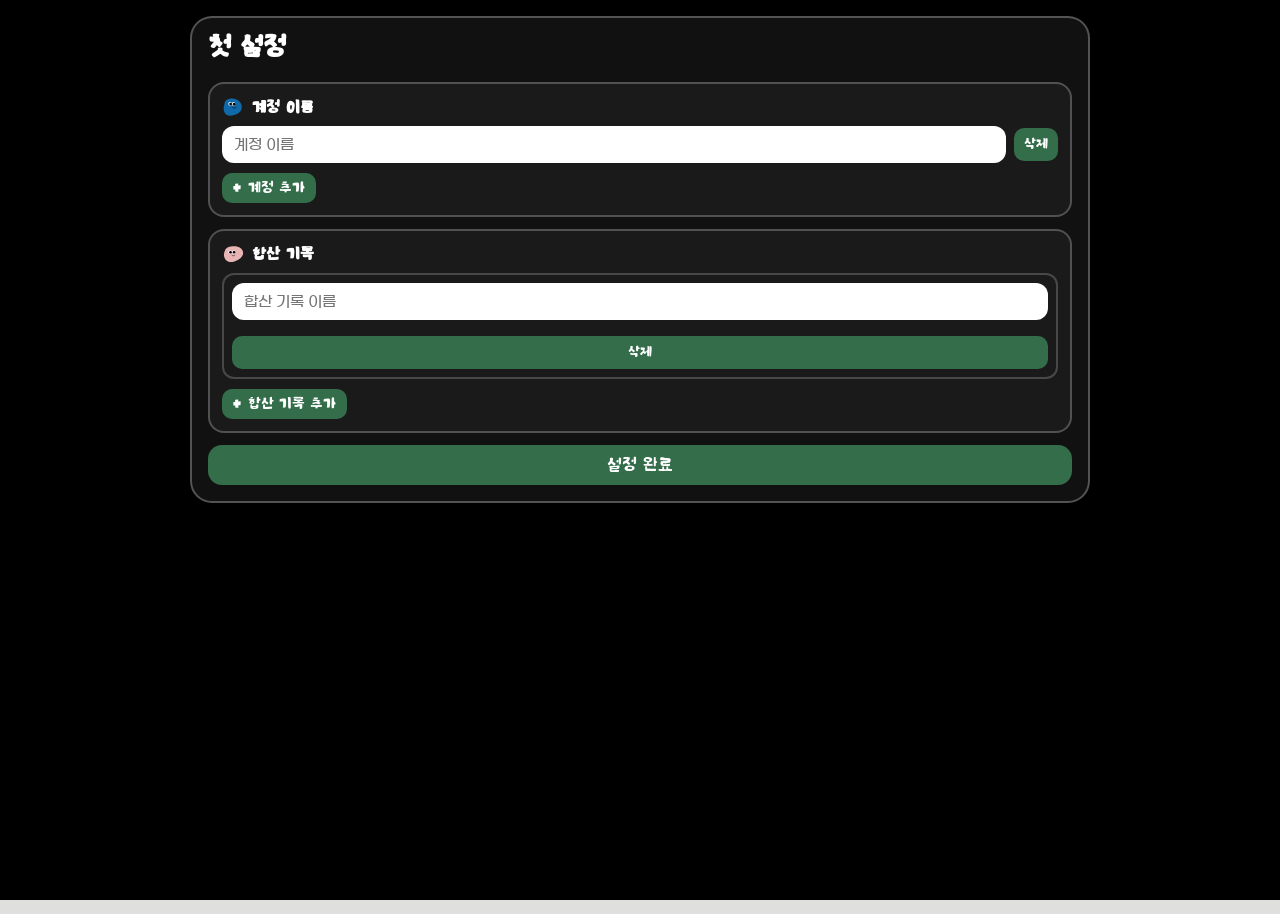
<file: web-publish/index.html>
<!doctype html>
<html lang="ko">
  <head>
    <meta charset="UTF-8" />
    <meta name="viewport" content="width=device-width, initial-scale=1.0" />
    <meta name="theme-color" content="#f8f5e8" />
    <script>
      (function () {
        const bootParams = new URLSearchParams(window.location.search);
        if (bootParams.get("fresh") === "1") {
          const keysToClear = [
            "mongle-ledger-flex-v1",
            "mongle-ledger-flex-legacy-v0",
            "mongle-ledger-flex-settings-v1",
            "mongle-ledger-flex-friends-hidden-v1",
            "mongle-ledger-flex-sync-config-v1",
            "mongle-ledger-flex-sync-meta-v1",
            "mongle-ledger-flex-device-id-v1",
          ];
          for (const key of keysToClear) {
            try {
              localStorage.removeItem(key);
            } catch (_) {}
          }
        }

        const steps = [
          { title: "환영합니다!", sub: "" },
          { title: "설정을 시작해 볼까요?", sub: "" },
          {
            title: "사용할 계정을 설정해주세요!",
            sub: "<span class=\"onboarding-sub-small\">‘설정’ 탭에서 언제든 변경할 수 있습니다.</span>",
          },
        ];
        const stepChars = ["assets/chars/yellow.svg", "assets/chars/blue.svg", "assets/chars/pink.svg"];
        const transitionMs = 780;
        let step = 0;
        let transitioning = false;

        function getEl(id) {
          return document.getElementById(id);
        }

        function renderStep() {
          const title = getEl("onboarding-title");
          const sub = getEl("onboarding-sub");
          const icon = getEl("onboarding-title-char");
          if (title) {
            title.textContent = steps[step].title;
          }
          if (sub) {
            sub.innerHTML = steps[step].sub || "";
          }
          if (icon) {
            icon.src = stepChars[step] || stepChars[0];
          }
        }

        function openSetup() {
          const overlay = getEl("onboarding-overlay");
          const intro = getEl("onboarding-intro");
          const setup = getEl("onboarding-setup");
          if (!overlay || !intro || !setup || transitioning) {
            return;
          }
          transitioning = true;
          intro.classList.remove("is-transitioning");
          intro.classList.add("is-hiding");
          window.setTimeout(function () {
            intro.hidden = true;
            intro.classList.remove("is-hiding");
            setup.hidden = false;
            overlay.classList.add("show-setup");
            transitioning = false;
          }, transitionMs);
        }

        window.__onboardingTapFromHtml = function (event) {
          const overlay = getEl("onboarding-overlay");
          const intro = getEl("onboarding-intro");
          const setup = getEl("onboarding-setup");
          if (!overlay || overlay.hidden || !intro || intro.hidden) {
            return;
          }
          if (setup && !setup.hidden) {
            return;
          }
          if (event && typeof event.preventDefault === "function") {
            event.preventDefault();
          }
          if (event && typeof event.stopPropagation === "function") {
            event.stopPropagation();
          }
          if (transitioning) {
            return;
          }
          if (step >= steps.length - 1) {
            openSetup();
            return;
          }
          transitioning = true;
          intro.classList.add("is-transitioning");
          window.setTimeout(function () {
            step += 1;
            renderStep();
            intro.classList.remove("is-transitioning");
            transitioning = false;
          }, transitionMs);
        };

        window.__onboardingSubmitFallback = function () {
          window.setTimeout(function () {
            const overlay = getEl("onboarding-overlay");
            if (!overlay || overlay.hidden) {
              return;
            }
            overlay.hidden = true;
            overlay.classList.remove("show-setup");
            document.body.classList.remove("onboarding-active");
          }, 520);
        };

        document.addEventListener(
          "pointerdown",
          function (event) {
            const overlay = getEl("onboarding-overlay");
            const intro = getEl("onboarding-intro");
            const setup = getEl("onboarding-setup");
            if (!overlay || overlay.hidden || !intro || intro.hidden) {
              return;
            }
            if (setup && !setup.hidden) {
              return;
            }
            window.__onboardingTapFromHtml(event);
          },
          true
        );

        document.addEventListener(
          "keydown",
          function (event) {
            const overlay = getEl("onboarding-overlay");
            const intro = getEl("onboarding-intro");
            const setup = getEl("onboarding-setup");
            if (!overlay || overlay.hidden || !intro || intro.hidden) {
              return;
            }
            if (setup && !setup.hidden) {
              return;
            }
            if (event && (event.key === "Enter" || event.key === " " || event.key === "ArrowRight")) {
              window.__onboardingTapFromHtml(event);
            }
          },
          true
        );
      })();
    </script>
    <link rel="manifest" href="manifest.json" />
    <link rel="icon" href="assets/icon-192.svg" type="image/svg+xml" />
    <link rel="stylesheet" href="styles.css?v=63" />
    <title>포켓 가계부</title>
  </head>
  <body>
    <section id="onboarding-overlay" class="onboarding-overlay" hidden aria-live="polite" onclick="window.__onboardingTapFromHtml && window.__onboardingTapFromHtml(event)" onpointerdown="window.__onboardingTapFromHtml && window.__onboardingTapFromHtml(event)" ontouchstart="window.__onboardingTapFromHtml && window.__onboardingTapFromHtml(event)">
      <div id="onboarding-intro" class="onboarding-intro" role="button" tabindex="0" aria-label="온보딩 다음" onclick="window.__onboardingTapFromHtml && window.__onboardingTapFromHtml(event)" onpointerdown="window.__onboardingTapFromHtml && window.__onboardingTapFromHtml(event)" ontouchstart="window.__onboardingTapFromHtml && window.__onboardingTapFromHtml(event)">
        <p class="onboarding-title-wrap">
          <img id="onboarding-title-char" src="assets/chars/yellow.svg" class="mini-char intro-title-char" alt="" />
          <span id="onboarding-title" class="onboarding-title">환영합니다!</span>
        </p>
        <p id="onboarding-sub" class="onboarding-sub"></p>
        <p class="onboarding-tap">화면을 눌러 다음으로</p>
      </div>

      <section id="onboarding-setup" class="onboarding-setup" hidden>
        <div class="onboarding-setup-head">
          <h2>첫 설정</h2>
        </div>
        <form id="onboarding-form" class="onboarding-form" autocomplete="off" novalidate>
          <article class="onboarding-block">
            <h3 class="title-with-char"><img src="assets/chars/blue.svg" class="mini-char" alt="" /><span>계정 이름</span></h3>
            <div id="onboard-ledger-rows" class="onboard-entry-list"></div>
            <button type="button" id="onboard-ledger-add" class="onboard-add-btn">+ 계정 추가</button>
          </article>

          <article class="onboarding-block">
            <h3 class="title-with-char"><img src="assets/chars/pink.svg" class="mini-char" alt="" /><span>합산 기록</span></h3>
            <div id="onboard-combined-rows" class="onboard-entry-list"></div>
            <button type="button" id="onboard-combined-add" class="onboard-add-btn">+ 합산 기록 추가</button>
          </article>

          <article class="onboarding-block onboarding-block-template" hidden>
            <div id="onboard-entry-row-template" class="onboard-entry-row">
              <input type="text" data-onboard-entry-name placeholder="이름" />
              <input type="number" data-onboard-entry-amount min="0.01" step="0.01" placeholder="금액" />
              <button type="button" data-onboard-entry-remove aria-label="행 삭제">삭제</button>
            </div>
            <div id="onboard-ledger-row-template" class="onboard-ledger-row">
              <input type="text" data-onboard-ledger-name placeholder="계정 이름" />
              <button type="button" data-onboard-ledger-remove aria-label="계정 삭제">삭제</button>
            </div>
            <div id="onboard-combined-row-template" class="onboard-combined-row">
              <input type="text" data-onboard-combined-name placeholder="합산 기록 이름" />
              <div class="onboard-combined-members" data-onboard-combined-members></div>
              <button type="button" data-onboard-combined-remove aria-label="합산 기록 삭제">삭제</button>
            </div>
          </article>

          <button id="onboarding-submit-btn" type="submit" class="onboarding-submit" formnovalidate onclick="window.__onboardingSubmitFallback && window.__onboardingSubmitFallback()">설정 완료</button>
        </form>
      </section>
    </section>

    <main class="app-shell">
      <section class="quick-entry view-home">
        <div class="home-friend-stage" aria-hidden="true">
          <img src="assets/chars/blue.svg" class="home-friend home-friend-blue" alt="" />
          <img src="assets/chars/pink.svg" class="home-friend home-friend-pink" alt="" />
          <img src="assets/chars/green.svg" class="home-friend home-friend-green" alt="" />
          <img src="assets/chars/yellow.svg" class="home-friend home-friend-yellow" alt="" />
        </div>
        <h1 class="home-title">포켓 가계부</h1>
        <div class="quick-entry-panel">
          <form id="quick-form" autocomplete="off">
            <label class="sr-only" for="quick-kind">유형 선택</label>
            <div id="quick-kind-picker" class="quick-kind-picker">
              <button id="quick-kind-button" class="quick-kind-button" type="button" aria-haspopup="listbox" aria-expanded="false">
                <span id="quick-kind-label" class="quick-kind-label">자동</span>
                <span class="quick-kind-caret">▾</span>
              </button>
              <div id="quick-kind-menu" class="quick-kind-menu" role="listbox" hidden>
                <button type="button" class="quick-kind-option" data-quick-kind-option="auto">자동</button>
                <button type="button" class="quick-kind-option" data-quick-kind-option="personal-income">수입</button>
                <button type="button" class="quick-kind-option" data-quick-kind-option="personal-expense">지출</button>
                <button type="button" class="quick-kind-option" data-quick-kind-option="personal-cash">현금</button>
                <button type="button" class="quick-kind-option" data-quick-kind-option="flower-income">꽃 수입</button>
                <button type="button" class="quick-kind-option" data-quick-kind-option="flower-expense">꽃 지출</button>
                <button type="button" class="quick-kind-option" data-quick-kind-option="flower-cash">꽃 현금</button>
              </div>
              <select id="quick-kind" name="quickKind" class="sr-only">
                <option value="auto">자동</option>
                <option value="personal-income">수입</option>
                <option value="personal-expense">지출</option>
                <option value="personal-cash">현금</option>
                <option value="flower-income">꽃 수입</option>
                <option value="flower-expense">꽃 지출</option>
                <option value="flower-cash">꽃 현금</option>
              </select>
            </div>
            <label class="sr-only" for="quick-input">거래 입력</label>
            <input
              id="quick-input"
              name="quickInput"
              type="text"
              placeholder="날짜 + 내용 + 금액"
              required
            />
            <button id="add-btn" type="submit">+</button>
          </form>
          <div class="quick-toggle-board">
            <div class="quick-account-wrap">
              <input id="quick-account" type="hidden" value="auto" />
              <div id="quick-account-toggle" class="account-toggle-row" role="radiogroup" aria-label="빠른입력 유형 선택"></div>
            </div>
            <div class="quick-card-wrap">
              <label class="quick-card-label" for="quick-card">결제 카드(선택)</label>
              <select id="quick-card" aria-label="빠른입력 결제 카드 선택">
                <option value="auto">카드 미선택</option>
              </select>
            </div>
            <div class="quick-category-wrap">
              <input id="quick-category" type="hidden" value="auto" />
              <div id="quick-category-toggle" class="category-toggle-row" role="radiogroup" aria-label="빠른입력 카테고리 선택"></div>
            </div>
          </div>
        </div>
        <div id="home-friend-dock" class="home-friend-dock">
          <button id="home-friend-toggle" class="home-friend-toggle" type="button" aria-expanded="false" title="메뉴 열기/닫기">
            <img src="assets/chars/black.svg" alt="메뉴 열기/닫기" />
          </button>
          <div id="home-friend-menu" class="mobile-friend-menu home-friend-menu" hidden>
            <button class="mobile-friend-item" data-friend="friendA" data-label="홈" type="button">
              <img src="assets/chars/blue.svg" alt="" />
              <span class="mobile-friend-label">홈</span>
            </button>
            <button class="mobile-friend-item" data-friend="friendB" data-label="장부보기" type="button">
              <img src="assets/chars/pink.svg" alt="" />
              <span class="mobile-friend-label">장부보기</span>
            </button>
            <button class="mobile-friend-item" data-friend="friendC" data-label="설정" type="button">
              <img src="assets/chars/green.svg" alt="" />
              <span class="mobile-friend-label">설정</span>
            </button>
            <button class="mobile-friend-item" data-friend="friendD" data-label="오늘 날짜" type="button">
              <img src="assets/chars/yellow.svg" alt="" />
              <span class="mobile-friend-label">오늘 날짜</span>
            </button>
          </div>
        </div>
      </section>

      <p id="parser-preview" class="parser-preview sr-only" aria-live="polite">
        입력하면 자동 해석 결과가 여기에 보여요.
      </p>

      <div id="mobile-friend-dock" class="mobile-friend-dock" aria-label="캐릭터 탭 메뉴">
        <button id="mobile-friend-toggle" class="mobile-friend-toggle" type="button" aria-expanded="false" title="숏컷 열기/닫기">
          <img src="assets/chars/black.svg" alt="숏컷 열기/닫기" />
        </button>
        <div id="mobile-friend-menu" class="mobile-friend-menu" hidden>
          <button class="mobile-friend-item" data-friend="friendA" data-label="홈" type="button">
            <img src="assets/chars/blue.svg" alt="" />
            <span class="mobile-friend-label">홈</span>
          </button>
          <button class="mobile-friend-item" data-friend="friendB" data-label="장부보기" type="button">
            <img src="assets/chars/pink.svg" alt="" />
            <span class="mobile-friend-label">장부보기</span>
          </button>
          <button class="mobile-friend-item" data-friend="friendC" data-label="설정" type="button">
            <img src="assets/chars/green.svg" alt="" />
            <span class="mobile-friend-label">설정</span>
          </button>
          <button class="mobile-friend-item" data-friend="friendD" data-label="오늘 날짜" type="button">
            <img src="assets/chars/yellow.svg" alt="" />
            <span class="mobile-friend-label">오늘 날짜</span>
          </button>
        </div>
      </div>

      <section class="card view-settings" hidden>
        <div class="section-title-row">
          <h2>계정 유형 설정</h2>
          <p class="hint">온보딩에서 정한 이름을 여기서 수정 가능</p>
        </div>
        <form id="profile-form" class="setup-form profile-setup-form" autocomplete="off">
          <article class="profile-config-block">
            <h3 class="title-with-char"><img src="assets/chars/blue.svg" class="mini-char" alt="" /><span>계정 이름</span></h3>
            <div id="profile-ledger-rows" class="onboard-entry-list"></div>
            <button type="button" id="profile-ledger-add" class="onboard-add-btn">+ 계정 추가</button>
          </article>
          <article class="profile-config-block">
            <h3 class="title-with-char"><img src="assets/chars/pink.svg" class="mini-char" alt="" /><span>합산 기록</span></h3>
            <div id="profile-combined-rows" class="onboard-entry-list"></div>
            <button type="button" id="profile-combined-add" class="onboard-add-btn">+ 합산 기록 추가</button>
          </article>
          <label>
            <span class="title-with-char label-title-with-char"><img src="assets/chars/green.svg" class="mini-char" alt="" /><span>통장/카드 탭 이름</span></span>
            <input id="profile-accounts-name" type="text" />
          </label>
          <article class="onboarding-block-template" hidden>
            <div id="profile-ledger-row-template" class="profile-ledger-row">
              <input type="text" data-profile-ledger-name placeholder="계정 이름" />
              <button type="button" data-profile-ledger-remove aria-label="계정 삭제">삭제</button>
            </div>
            <div id="profile-combined-row-template" class="profile-combined-row">
              <input type="text" data-profile-combined-name placeholder="합산 기록 이름" />
              <div class="profile-combined-members" data-profile-combined-members></div>
              <button type="button" data-profile-combined-remove aria-label="합산 기록 삭제">삭제</button>
            </div>
          </article>
          <button type="submit">유형 저장</button>
        </form>
      </section>

      <section id="settings-account-manager-card" class="card view-settings" hidden>
        <div class="section-title-row">
          <h2>계정별 통장/카드 관리</h2>
          <p class="hint">계정마다 카드와 통장 목록을 별도로 관리</p>
        </div>
        <p id="onboarding-account-manager-note" class="hint onboarding-account-manager-note" hidden>
          지금 모두 입력하지 않아도 괜찮아요. 나중에 <strong>통장/카드</strong> 탭에서 언제든 수정할 수 있어요.
        </p>
        <div id="settings-accounts-manage-grid" class="accounts-manage-grid"></div>
        <div id="onboarding-account-manager-actions" class="onboarding-account-manager-actions" hidden>
          <button id="onboarding-account-manager-done" type="button" class="onboarding-manager-done-btn">완료</button>
        </div>
      </section>

      <section class="card scope-card view-ledger" hidden>
        <div class="section-title-row">
          <p class="hint">입력은 자동 분류, 화면은 장부별로 확인</p>
        </div>
        <div id="scope-buttons" class="scope-buttons" role="tablist" aria-label="장부 전환">
          <button class="scope-btn active" data-scope="personal" type="button">개인 장부</button>
          <button class="scope-btn" data-scope="flower" type="button">Blessom Flower</button>
          <button class="scope-btn" data-scope="combined" type="button" hidden>총 장부</button>
          <button class="scope-btn" data-scope="accounts" type="button">통장/카드</button>
        </div>
      </section>

      <section class="stats-grid view-ledger" hidden>
        <article class="stat-card card" data-card="monthly-outflow" role="button" tabindex="0" title="이번 달 지출 내역 보기">
          <p class="label">이번 달 지출</p>
          <p id="monthly-outflow" class="value">$0.00</p>
        </article>
        <article class="stat-card card" data-card="monthly-inflow" role="button" tabindex="0" title="이번 달 입금 내역 보기">
          <p class="label">이번 달 입금</p>
          <p id="monthly-inflow" class="value">$0.00</p>
        </article>
        <article class="stat-card card" data-card="monthly-net" role="button" tabindex="0" title="이번 달 변화 내역 보기">
          <p class="label">이번 달 잔액 변화</p>
          <p id="monthly-net" class="value">$0.00</p>
        </article>
        <article class="stat-card card" data-card="balance-checking" role="button" tabindex="0" title="Credit Card 내역 보기">
          <p class="label">Credit Card</p>
          <p id="balance-checking" class="value">$0.00</p>
        </article>
        <article class="stat-card card" data-card="balance-savings" role="button" tabindex="0" title="개인 세이브통장 내역 보기">
          <p class="label">개인 세이브통장</p>
          <p id="balance-savings" class="value">$0.00</p>
        </article>
        <article class="stat-card card" data-card="balance-cash" role="button" tabindex="0" title="개인 현금 내역 보기">
          <p class="label">개인 현금</p>
          <p id="balance-cash" class="value">$0.00</p>
        </article>
        <article class="stat-card card" data-card="flower-monthly-outflow" role="button" tabindex="0" title="꽃 지출 내역 보기">
          <p class="label">꽃 이번 달 지출</p>
          <p id="flower-monthly-outflow" class="value">$0.00</p>
        </article>
        <article class="stat-card card" data-card="flower-monthly-inflow" role="button" tabindex="0" title="꽃 입금 내역 보기">
          <p class="label">꽃 이번 달 입금</p>
          <p id="flower-monthly-inflow" class="value">$0.00</p>
        </article>
        <article class="stat-card card" data-card="balance-flower" role="button" tabindex="0" title="꽃 소비통장 내역 보기">
          <p class="label">꽃 소비통장</p>
          <p id="balance-flower" class="value">$0.00</p>
        </article>
        <article class="stat-card card" data-card="balance-flower-cash" role="button" tabindex="0" title="꽃 현금 내역 보기">
          <p class="label">꽃 현금</p>
          <p id="balance-flower-cash" class="value">$0.00</p>
        </article>
      </section>

      <section class="viz-grid view-ledger" hidden>
        <article class="card chart-card donut-card">
          <div class="section-title-row">
            <h2>카테고리 분포</h2>
            <p class="hint">클릭하면 상세 패턴</p>
          </div>
          <canvas id="donut-canvas" height="300"></canvas>
          <div id="category-list" class="category-list"></div>
        </article>
        <article class="card chart-card chart-stack-card">
          <section class="chart-stack-half">
            <div class="section-title-row">
              <h2>월간 소비 추이</h2>
              <p class="hint">1일~오늘, 일자별 지출</p>
            </div>
            <canvas id="trend-canvas" height="60"></canvas>
          </section>
          <section class="chart-stack-half chart-stack-half-bottom">
            <div class="section-title-row">
              <h2 id="detail-title">카테고리 상세</h2>
              <p id="detail-summary" class="hint">카테고리를 선택하면 패턴을 볼 수 있어요.</p>
            </div>
            <canvas id="detail-canvas" height="56"></canvas>
            <p id="detail-merchant-date" class="hint detail-merchant-date"></p>
            <div id="detail-merchants" class="merchant-chips"></div>
          </section>
        </article>
      </section>

      <section class="card keyword-card view-settings" hidden>
        <div class="section-title-row">
          <h2>자동분류 키워드 관리</h2>
          <p class="hint">앱 안에서 직접 추가/삭제 가능</p>
        </div>

        <div class="keyword-block">
          <h3>카테고리 관리</h3>
          <p class="hint">카테고리 이름/키워드를 클릭형으로 쉽게 관리</p>
          <form id="category-add-form" class="mini-form">
            <input id="category-add-input" type="text" placeholder="새 카테고리 이름" />
            <button type="submit">카테고리 추가</button>
          </form>
          <div id="category-manage-tabs" class="category-toggle-row"></div>
          <div id="category-manage-editor" class="category-manage-editor" hidden>
            <div class="category-manage-head">
              <input id="category-name-input" type="text" placeholder="카테고리 이름" />
              <button id="category-name-save" type="button">이름 저장</button>
              <button id="category-delete" type="button" class="delete-btn">카테고리 삭제</button>
            </div>
            <form id="category-keyword-form" class="mini-form">
              <input id="category-keyword-input" type="text" placeholder="이 카테고리에 연결할 키워드" />
              <button type="submit">키워드 추가</button>
            </form>
            <div id="category-keyword-list" class="keyword-list"></div>
          </div>
        </div>

        <div class="keyword-block">
          <h3>커스텀 규칙</h3>
          <p class="hint">고급 기능(선택): 기본은 위 카테고리/키워드 관리만 써도 충분해요.</p>
          <details>
            <summary>고급 규칙 열기</summary>
            <form id="rule-form" class="rule-form">
              <input id="rule-keyword" type="text" placeholder="키워드(필수)" required />
              <input id="rule-merchant" type="text" placeholder="상호(선택)" />
              <input id="rule-category" type="text" placeholder="카테고리(선택)" />
              <select id="rule-ledger">
                <option value="auto">장부 자동</option>
                <option value="personal">개인 장부</option>
                <option value="flower">꽃 장부</option>
              </select>
              <select id="rule-kind">
                <option value="auto">유형 자동</option>
                <option value="expense">지출</option>
                <option value="income">입금</option>
                <option value="transfer">이체</option>
              </select>
              <button type="submit">규칙 추가</button>
            </form>
            <ul id="rule-list" class="rule-list"></ul>
          </details>
        </div>
      </section>

      <section class="card category-color-card view-settings" hidden>
        <div class="section-title-row">
          <h2>카테고리별 색상</h2>
          <p class="hint">원하는 색으로 언제든 변경 가능</p>
        </div>
        <div id="category-color-list" class="category-color-list"></div>
      </section>

      <section class="card friend-shortcut-card view-settings" hidden>
        <div class="section-title-row">
          <h2>캐릭터 숏컷 설정</h2>
          <p class="hint">가장자리/모바일 캐릭터 기능 변경</p>
        </div>
        <p class="hint">오늘 날짜 입력 숏컷은 항상 최소 1개 유지돼요.</p>
        <div id="friend-shortcut-list" class="friend-shortcut-list"></div>
      </section>

      <section class="card sync-card view-settings" hidden>
        <div class="section-title-row">
          <h2>웹/모바일 자동 연동</h2>
          <p class="hint">이 앱은 자동 연동이 기본 설정되어 있어요. 링크만 공유하면 같은 데이터가 맞춰져요.</p>
        </div>
        <form id="sync-form" class="setup-form" autocomplete="off">
          <label>Sync URL
            <input id="sync-endpoint" type="text" placeholder="https://<project-ref>.supabase.co" />
          </label>
          <label>Access Token(필수)
            <input id="sync-token" type="password" placeholder="sb_publishable_..." />
          </label>
          <label>동기화 간격(초)
            <input id="sync-interval" type="number" min="10" step="5" value="30" />
          </label>
          <label class="sync-checkbox">
            <span>자동 동기화 사용</span>
            <input id="sync-enabled" type="checkbox" />
          </label>
          <div class="sync-actions">
            <button type="submit">연동 저장</button>
            <button id="sync-now" type="button" class="scope-btn">지금 동기화</button>
          </div>
          <p id="sync-status" class="hint sync-status">연동이 꺼져 있어요.</p>
        </form>
      </section>

      <section id="history-card" class="card history-card view-ledger" hidden>
        <div class="section-title-row">
          <h2>최근 기록</h2>
          <p class="hint">현재 선택 장부의 이번 달 내역</p>
        </div>
        <ul id="history-list" class="history-list"></ul>
      </section>

      <section id="accounts-breakdown-card" class="card view-ledger scope-hidden" hidden>
        <div class="section-title-row">
          <h2>통장 한눈에 보기</h2>
          <p class="hint">온보딩/설정에서 입력한 계정별 카드/통장 요약</p>
        </div>
        <div id="accounts-breakdown-grid" class="accounts-breakdown-grid"></div>
      </section>

      <section id="goal-planner-card" class="card goal-planner-card view-ledger scope-hidden" hidden>
        <div class="section-title-row">
          <h2>목표 모으기 플래너</h2>
          <p class="hint">목표 기간(년) 기준으로 연/월 목표 자동 계산</p>
        </div>
        <form id="goal-form" class="goal-form" autocomplete="off">
          <input id="goal-name" type="text" placeholder="목표 이름 (예: 유럽여행)" required />
          <select id="goal-type">
            <option value="travel">여행</option>
            <option value="emergency">비상금</option>
            <option value="home">집/차</option>
            <option value="business">사업</option>
            <option value="other">기타</option>
          </select>
          <input id="goal-target" type="number" min="0.01" step="0.01" placeholder="목표 금액" required />
          <input id="goal-years" type="number" min="1" step="1" placeholder="목표 기간(년)" required />
          <input id="goal-saved" type="number" min="0" step="0.01" placeholder="이미 모은 금액(없으면 0)" />
          <input id="goal-monthly-saved" type="number" min="0" step="0.01" placeholder="이번달 모은 금액(없으면 0)" />
          <button type="submit">목표 추가</button>
        </form>
        <ul id="goal-list" class="goal-list"></ul>
      </section>

      <section id="records-page" class="records-page" aria-hidden="true">
        <div class="records-header">
          <div class="records-header-main">
            <button id="records-back" type="button" class="scope-btn">닫기</button>
            <div>
              <h2 id="records-title">내역 페이지</h2>
              <p id="records-subtitle" class="hint"></p>
            </div>
          </div>
          <div class="records-header-actions">
            <label class="records-month-filter">
              <span>월</span>
              <select id="records-month-select" aria-label="내역 월 선택"></select>
            </label>
            <div id="records-color-box" class="records-color-mini" hidden>
              <div id="records-color-swatches" class="color-swatch-row" role="group" aria-label="카드 색상 선택"></div>
              <button id="records-color-reset" type="button" class="scope-btn">기본색</button>
            </div>
          </div>
        </div>
        <section id="records-summary" class="records-summary">
          <div id="records-summary-metrics" class="records-summary-metrics"></div>
          <div class="records-summary-chart">
            <p id="records-summary-chart-title" class="records-summary-chart-title">선택한 월 일별 금액 추이</p>
            <canvas id="records-summary-canvas" width="720" height="170" aria-label="내역 월간 패턴"></canvas>
          </div>
          <div id="records-summary-categories" class="records-summary-categories"></div>
        </section>
        <div id="records-manager" class="records-manager" hidden>
          <h3 id="records-manager-title">항목 관리</h3>
          <form id="records-manager-form" class="records-manager-form" autocomplete="off">
            <input id="records-manager-name" type="text" placeholder="이름" required />
            <input id="records-manager-amount" type="number" min="0.01" step="0.01" placeholder="금액" required />
            <button type="submit">항목 추가</button>
          </form>
          <ul id="records-manager-list" class="records-manager-list"></ul>
        </div>
        <div id="records-transfer-box" class="records-manager" hidden>
          <h3>통장/카드 이체</h3>
          <form id="records-transfer-form" class="records-manager-form" autocomplete="off">
            <select id="records-transfer-from">
              <option value="personalChecking">개인 소비통장</option>
              <option value="personalSavings">개인 세이브통장</option>
              <option value="personalCash">개인 현금</option>
            </select>
            <select id="records-transfer-to">
              <option value="personalChecking">개인 소비통장</option>
              <option value="personalSavings">개인 세이브통장</option>
              <option value="personalCash">개인 현금</option>
            </select>
            <input id="records-transfer-amount" type="number" min="0.01" step="0.01" placeholder="이체 금액" required />
            <input id="records-transfer-note" type="text" placeholder="메모(선택)" />
            <button type="submit">이체 저장</button>
          </form>
        </div>
        <ul id="records-list" class="records-list"></ul>
      </section>

      <section id="edit-modal" class="edit-modal" hidden>
        <div class="edit-card card">
          <div class="section-title-row">
            <h2>내역 수정</h2>
            <button id="edit-close" type="button" class="delete-btn">닫기</button>
          </div>
          <form id="edit-form" class="edit-form" autocomplete="off">
            <input type="hidden" id="edit-id" />
            <label id="edit-kind-wrap">유형
              <div id="edit-kind-toggle" class="account-toggle-row compact" role="radiogroup" aria-label="수정 유형 선택"></div>
              <select id="edit-kind" hidden>
                <option value="expense">지출</option>
                <option value="income">입금</option>
                <option value="transfer">이체</option>
              </select>
            </label>
            <label id="edit-ledger-wrap">장부
              <div id="edit-ledger-toggle" class="account-toggle-row compact" role="radiogroup" aria-label="수정 장부 선택"></div>
              <select id="edit-ledger" hidden>
                <option value="personal">개인</option>
                <option value="flower">Blessom Flower</option>
              </select>
            </label>
            <label id="edit-account-wrap">계정
              <div id="edit-account-toggle" class="account-toggle-row compact" role="radiogroup" aria-label="수정 계정 선택"></div>
              <select id="edit-account" hidden></select>
            </label>
            <label id="edit-card-wrap">결제 카드(선택)
              <select id="edit-card">
                <option value="auto">카드 미선택</option>
              </select>
            </label>
            <div class="edit-inline">
              <label>날짜<input type="date" id="edit-date" required /></label>
              <label>금액<input type="number" id="edit-amount" min="0.01" step="0.01" required /></label>
            </div>
            <label id="edit-merchant-wrap">상호<input type="text" id="edit-merchant" required /></label>
            <label id="edit-category-wrap">카테고리 선택
              <select id="edit-category" class="category-scroll-list" size="7" hidden></select>
              <div id="edit-category-toggle" class="category-toggle-row edit-category-toggle" role="radiogroup" aria-label="수정 카테고리 선택"></div>
            </label>
            <label id="edit-category-custom-wrap">직접 카테고리 입력(선택)
              <input type="text" id="edit-category-custom" placeholder="직접 입력하면 이 값으로 저장돼요" />
            </label>
            <p id="edit-transfer-hint" class="edit-transfer-hint" hidden>
              이체 기록 수정일 때만 아래의 보낸/받는 계정이 나타나요.
            </p>
            <label id="edit-from-wrap" hidden>보낸 계정
              <select id="edit-from-account">
                <option value="personalChecking">개인 소비통장</option>
                <option value="personalSavings">개인 세이브통장</option>
                <option value="personalCash">개인 현금</option>
              </select>
            </label>
            <label id="edit-to-wrap" hidden>받는 계정
              <select id="edit-to-account">
                <option value="personalChecking">개인 소비통장</option>
                <option value="personalSavings">개인 세이브통장</option>
                <option value="personalCash">개인 현금</option>
              </select>
            </label>
            <div class="edit-actions">
              <button id="edit-cancel" type="button" class="edit-cancel-btn">취소</button>
              <button type="submit" class="edit-save-btn">저장</button>
            </div>
          </form>
        </div>
      </section>
    </main>
    <script src="app.js?v=73"></script>
  </body>
</html>
</file>
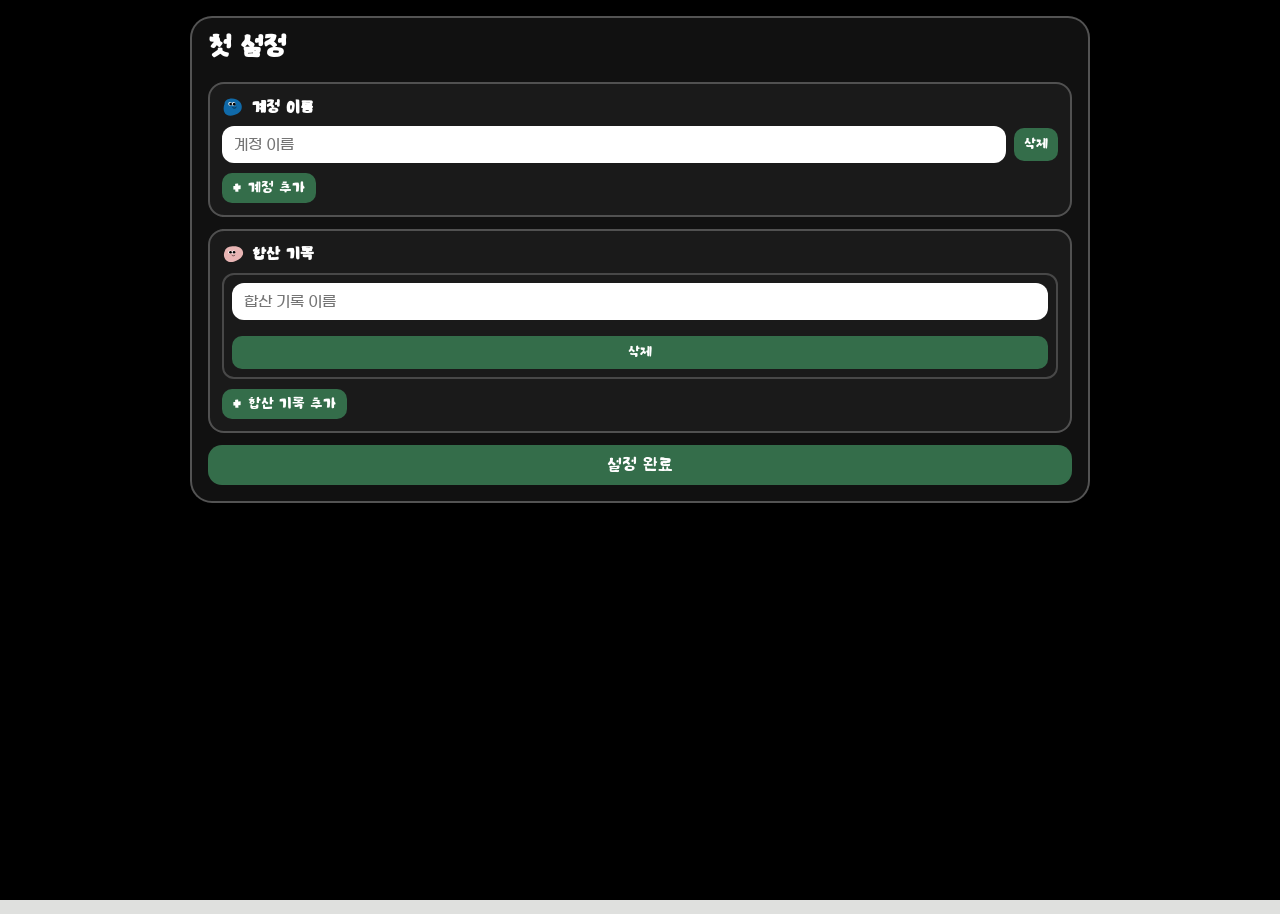
<file: InMyPocket/versions/v2_flex_web/index.html>
<!doctype html>
<html lang="ko">
  <head>
    <meta charset="UTF-8" />
    <meta name="viewport" content="width=device-width, initial-scale=1.0" />
    <meta name="theme-color" content="#f8f5e8" />
    <script>
      (function () {
        const bootParams = new URLSearchParams(window.location.search);
        if (bootParams.get("fresh") === "1") {
          const keysToClear = [
            "mongle-ledger-flex-v1",
            "mongle-ledger-flex-legacy-v0",
            "mongle-ledger-flex-settings-v1",
            "mongle-ledger-flex-friends-hidden-v1",
            "mongle-ledger-flex-sync-config-v1",
            "mongle-ledger-flex-sync-meta-v1",
            "mongle-ledger-flex-device-id-v1",
          ];
          for (const key of keysToClear) {
            try {
              localStorage.removeItem(key);
            } catch (_) {}
          }
        }

        const steps = [
          { title: "환영합니다!", sub: "" },
          { title: "설정을 시작해 볼까요?", sub: "" },
          {
            title: "사용할 계정을 설정해주세요!",
            sub: "<span class=\"onboarding-sub-small\">‘설정’ 탭에서 언제든 변경할 수 있습니다.</span>",
          },
        ];
        const stepChars = ["assets/chars/yellow.svg", "assets/chars/blue.svg", "assets/chars/pink.svg"];
        const transitionMs = 780;
        let step = 0;
        let transitioning = false;

        function getEl(id) {
          return document.getElementById(id);
        }

        function renderStep() {
          const title = getEl("onboarding-title");
          const sub = getEl("onboarding-sub");
          const icon = getEl("onboarding-title-char");
          if (title) {
            title.textContent = steps[step].title;
          }
          if (sub) {
            sub.innerHTML = steps[step].sub || "";
          }
          if (icon) {
            icon.src = stepChars[step] || stepChars[0];
          }
        }

        function openSetup() {
          const overlay = getEl("onboarding-overlay");
          const intro = getEl("onboarding-intro");
          const setup = getEl("onboarding-setup");
          if (!overlay || !intro || !setup || transitioning) {
            return;
          }
          transitioning = true;
          intro.classList.remove("is-transitioning");
          intro.classList.add("is-hiding");
          window.setTimeout(function () {
            intro.hidden = true;
            intro.classList.remove("is-hiding");
            setup.hidden = false;
            overlay.classList.add("show-setup");
            transitioning = false;
          }, transitionMs);
        }

        window.__onboardingTapFromHtml = function (event) {
          const overlay = getEl("onboarding-overlay");
          const intro = getEl("onboarding-intro");
          const setup = getEl("onboarding-setup");
          if (!overlay || overlay.hidden || !intro || intro.hidden) {
            return;
          }
          if (setup && !setup.hidden) {
            return;
          }
          if (event && typeof event.preventDefault === "function") {
            event.preventDefault();
          }
          if (event && typeof event.stopPropagation === "function") {
            event.stopPropagation();
          }
          if (transitioning) {
            return;
          }
          if (step >= steps.length - 1) {
            openSetup();
            return;
          }
          transitioning = true;
          intro.classList.add("is-transitioning");
          window.setTimeout(function () {
            step += 1;
            renderStep();
            intro.classList.remove("is-transitioning");
            transitioning = false;
          }, transitionMs);
        };

        window.__onboardingSubmitFallback = function () {
          window.setTimeout(function () {
            const overlay = getEl("onboarding-overlay");
            if (!overlay || overlay.hidden) {
              return;
            }
            overlay.hidden = true;
            overlay.classList.remove("show-setup");
            document.body.classList.remove("onboarding-active");
          }, 520);
        };

        document.addEventListener(
          "pointerdown",
          function (event) {
            const overlay = getEl("onboarding-overlay");
            const intro = getEl("onboarding-intro");
            const setup = getEl("onboarding-setup");
            if (!overlay || overlay.hidden || !intro || intro.hidden) {
              return;
            }
            if (setup && !setup.hidden) {
              return;
            }
            window.__onboardingTapFromHtml(event);
          },
          true
        );

        document.addEventListener(
          "keydown",
          function (event) {
            const overlay = getEl("onboarding-overlay");
            const intro = getEl("onboarding-intro");
            const setup = getEl("onboarding-setup");
            if (!overlay || overlay.hidden || !intro || intro.hidden) {
              return;
            }
            if (setup && !setup.hidden) {
              return;
            }
            if (event && (event.key === "Enter" || event.key === " " || event.key === "ArrowRight")) {
              window.__onboardingTapFromHtml(event);
            }
          },
          true
        );
      })();
    </script>
    <link rel="manifest" href="manifest.json" />
    <link rel="icon" href="assets/icon-192.svg" type="image/svg+xml" />
    <link rel="stylesheet" href="styles.css?v=62" />
    <title>포켓 가계부</title>
  </head>
  <body>
    <section id="onboarding-overlay" class="onboarding-overlay" hidden aria-live="polite" onclick="window.__onboardingTapFromHtml && window.__onboardingTapFromHtml(event)" onpointerdown="window.__onboardingTapFromHtml && window.__onboardingTapFromHtml(event)" ontouchstart="window.__onboardingTapFromHtml && window.__onboardingTapFromHtml(event)">
      <div id="onboarding-intro" class="onboarding-intro" role="button" tabindex="0" aria-label="온보딩 다음" onclick="window.__onboardingTapFromHtml && window.__onboardingTapFromHtml(event)" onpointerdown="window.__onboardingTapFromHtml && window.__onboardingTapFromHtml(event)" ontouchstart="window.__onboardingTapFromHtml && window.__onboardingTapFromHtml(event)">
        <p class="onboarding-title-wrap">
          <img id="onboarding-title-char" src="assets/chars/yellow.svg" class="mini-char intro-title-char" alt="" />
          <span id="onboarding-title" class="onboarding-title">환영합니다!</span>
        </p>
        <p id="onboarding-sub" class="onboarding-sub"></p>
        <p class="onboarding-tap">화면을 눌러 다음으로</p>
      </div>

      <section id="onboarding-setup" class="onboarding-setup" hidden>
        <div class="onboarding-setup-head">
          <h2>첫 설정</h2>
        </div>
        <form id="onboarding-form" class="onboarding-form" autocomplete="off" novalidate>
          <article class="onboarding-block">
            <h3 class="title-with-char"><img src="assets/chars/blue.svg" class="mini-char" alt="" /><span>계정 이름</span></h3>
            <div id="onboard-ledger-rows" class="onboard-entry-list"></div>
            <button type="button" id="onboard-ledger-add" class="onboard-add-btn">+ 계정 추가</button>
          </article>

          <article class="onboarding-block">
            <h3 class="title-with-char"><img src="assets/chars/pink.svg" class="mini-char" alt="" /><span>합산 기록</span></h3>
            <div id="onboard-combined-rows" class="onboard-entry-list"></div>
            <button type="button" id="onboard-combined-add" class="onboard-add-btn">+ 합산 기록 추가</button>
          </article>

          <article class="onboarding-block onboarding-block-template" hidden>
            <div id="onboard-entry-row-template" class="onboard-entry-row">
              <input type="text" data-onboard-entry-name placeholder="이름" />
              <input type="number" data-onboard-entry-amount min="0.01" step="0.01" placeholder="금액" />
              <button type="button" data-onboard-entry-remove aria-label="행 삭제">삭제</button>
            </div>
            <div id="onboard-ledger-row-template" class="onboard-ledger-row">
              <input type="text" data-onboard-ledger-name placeholder="계정 이름" />
              <button type="button" data-onboard-ledger-remove aria-label="계정 삭제">삭제</button>
            </div>
            <div id="onboard-combined-row-template" class="onboard-combined-row">
              <input type="text" data-onboard-combined-name placeholder="합산 기록 이름" />
              <div class="onboard-combined-members" data-onboard-combined-members></div>
              <button type="button" data-onboard-combined-remove aria-label="합산 기록 삭제">삭제</button>
            </div>
          </article>

          <button id="onboarding-submit-btn" type="submit" class="onboarding-submit" formnovalidate onclick="window.__onboardingSubmitFallback && window.__onboardingSubmitFallback()">설정 완료</button>
        </form>
      </section>
    </section>

    <main class="app-shell">
      <section class="quick-entry view-home">
        <div class="home-friend-stage" aria-hidden="true">
          <img src="assets/chars/blue.svg" class="home-friend home-friend-blue" alt="" />
          <img src="assets/chars/pink.svg" class="home-friend home-friend-pink" alt="" />
          <img src="assets/chars/green.svg" class="home-friend home-friend-green" alt="" />
          <img src="assets/chars/yellow.svg" class="home-friend home-friend-yellow" alt="" />
        </div>
        <h1 class="home-title">포켓 가계부</h1>
        <div class="quick-entry-panel">
          <form id="quick-form" autocomplete="off">
            <label class="sr-only" for="quick-kind">유형 선택</label>
            <div id="quick-kind-picker" class="quick-kind-picker">
              <button id="quick-kind-button" class="quick-kind-button" type="button" aria-haspopup="listbox" aria-expanded="false">
                <span id="quick-kind-label" class="quick-kind-label">자동</span>
                <span class="quick-kind-caret">▾</span>
              </button>
              <div id="quick-kind-menu" class="quick-kind-menu" role="listbox" hidden>
                <button type="button" class="quick-kind-option" data-quick-kind-option="auto">자동</button>
                <button type="button" class="quick-kind-option" data-quick-kind-option="personal-income">수입</button>
                <button type="button" class="quick-kind-option" data-quick-kind-option="personal-expense">지출</button>
                <button type="button" class="quick-kind-option" data-quick-kind-option="personal-cash">현금</button>
                <button type="button" class="quick-kind-option" data-quick-kind-option="flower-income">꽃 수입</button>
                <button type="button" class="quick-kind-option" data-quick-kind-option="flower-expense">꽃 지출</button>
                <button type="button" class="quick-kind-option" data-quick-kind-option="flower-cash">꽃 현금</button>
              </div>
              <select id="quick-kind" name="quickKind" class="sr-only">
                <option value="auto">자동</option>
                <option value="personal-income">수입</option>
                <option value="personal-expense">지출</option>
                <option value="personal-cash">현금</option>
                <option value="flower-income">꽃 수입</option>
                <option value="flower-expense">꽃 지출</option>
                <option value="flower-cash">꽃 현금</option>
              </select>
            </div>
            <label class="sr-only" for="quick-input">거래 입력</label>
            <input
              id="quick-input"
              name="quickInput"
              type="text"
              placeholder="날짜 + 내용 + 금액"
              required
            />
            <button id="add-btn" type="submit">+</button>
          </form>
          <div class="quick-toggle-board">
            <div class="quick-account-wrap">
              <input id="quick-account" type="hidden" value="auto" />
              <div id="quick-account-toggle" class="account-toggle-row" role="radiogroup" aria-label="빠른입력 유형 선택"></div>
            </div>
            <div class="quick-card-wrap">
              <label class="quick-card-label" for="quick-card">결제 카드(선택)</label>
              <select id="quick-card" aria-label="빠른입력 결제 카드 선택">
                <option value="auto">카드 미선택</option>
              </select>
            </div>
            <div class="quick-category-wrap">
              <input id="quick-category" type="hidden" value="auto" />
              <div id="quick-category-toggle" class="category-toggle-row" role="radiogroup" aria-label="빠른입력 카테고리 선택"></div>
            </div>
          </div>
        </div>
        <div id="home-friend-dock" class="home-friend-dock">
          <button id="home-friend-toggle" class="home-friend-toggle" type="button" aria-expanded="false" title="메뉴 열기/닫기">
            <img src="assets/chars/black.svg" alt="메뉴 열기/닫기" />
          </button>
          <div id="home-friend-menu" class="mobile-friend-menu home-friend-menu" hidden>
            <button class="mobile-friend-item" data-friend="friendA" data-label="홈" type="button">
              <img src="assets/chars/blue.svg" alt="" />
              <span class="mobile-friend-label">홈</span>
            </button>
            <button class="mobile-friend-item" data-friend="friendB" data-label="장부보기" type="button">
              <img src="assets/chars/pink.svg" alt="" />
              <span class="mobile-friend-label">장부보기</span>
            </button>
            <button class="mobile-friend-item" data-friend="friendC" data-label="설정" type="button">
              <img src="assets/chars/green.svg" alt="" />
              <span class="mobile-friend-label">설정</span>
            </button>
            <button class="mobile-friend-item" data-friend="friendD" data-label="오늘 날짜" type="button">
              <img src="assets/chars/yellow.svg" alt="" />
              <span class="mobile-friend-label">오늘 날짜</span>
            </button>
          </div>
        </div>
      </section>

      <p id="parser-preview" class="parser-preview sr-only" aria-live="polite">
        입력하면 자동 해석 결과가 여기에 보여요.
      </p>

      <div id="mobile-friend-dock" class="mobile-friend-dock" aria-label="캐릭터 탭 메뉴">
        <button id="mobile-friend-toggle" class="mobile-friend-toggle" type="button" aria-expanded="false" title="숏컷 열기/닫기">
          <img src="assets/chars/black.svg" alt="숏컷 열기/닫기" />
        </button>
        <div id="mobile-friend-menu" class="mobile-friend-menu" hidden>
          <button class="mobile-friend-item" data-friend="friendA" data-label="홈" type="button">
            <img src="assets/chars/blue.svg" alt="" />
            <span class="mobile-friend-label">홈</span>
          </button>
          <button class="mobile-friend-item" data-friend="friendB" data-label="장부보기" type="button">
            <img src="assets/chars/pink.svg" alt="" />
            <span class="mobile-friend-label">장부보기</span>
          </button>
          <button class="mobile-friend-item" data-friend="friendC" data-label="설정" type="button">
            <img src="assets/chars/green.svg" alt="" />
            <span class="mobile-friend-label">설정</span>
          </button>
          <button class="mobile-friend-item" data-friend="friendD" data-label="오늘 날짜" type="button">
            <img src="assets/chars/yellow.svg" alt="" />
            <span class="mobile-friend-label">오늘 날짜</span>
          </button>
        </div>
      </div>

      <section class="card view-settings" hidden>
        <div class="section-title-row">
          <h2>계정 유형 설정</h2>
          <p class="hint">온보딩에서 정한 이름을 여기서 수정 가능</p>
        </div>
        <form id="profile-form" class="setup-form profile-setup-form" autocomplete="off">
          <article class="profile-config-block">
            <h3 class="title-with-char"><img src="assets/chars/blue.svg" class="mini-char" alt="" /><span>계정 이름</span></h3>
            <div id="profile-ledger-rows" class="onboard-entry-list"></div>
            <button type="button" id="profile-ledger-add" class="onboard-add-btn">+ 계정 추가</button>
          </article>
          <article class="profile-config-block">
            <h3 class="title-with-char"><img src="assets/chars/pink.svg" class="mini-char" alt="" /><span>합산 기록</span></h3>
            <div id="profile-combined-rows" class="onboard-entry-list"></div>
            <button type="button" id="profile-combined-add" class="onboard-add-btn">+ 합산 기록 추가</button>
          </article>
          <label>
            <span class="title-with-char label-title-with-char"><img src="assets/chars/green.svg" class="mini-char" alt="" /><span>통장/카드 탭 이름</span></span>
            <input id="profile-accounts-name" type="text" />
          </label>
          <article class="onboarding-block-template" hidden>
            <div id="profile-ledger-row-template" class="profile-ledger-row">
              <input type="text" data-profile-ledger-name placeholder="계정 이름" />
              <button type="button" data-profile-ledger-remove aria-label="계정 삭제">삭제</button>
            </div>
            <div id="profile-combined-row-template" class="profile-combined-row">
              <input type="text" data-profile-combined-name placeholder="합산 기록 이름" />
              <div class="profile-combined-members" data-profile-combined-members></div>
              <button type="button" data-profile-combined-remove aria-label="합산 기록 삭제">삭제</button>
            </div>
          </article>
          <button type="submit">유형 저장</button>
        </form>
      </section>

      <section id="settings-account-manager-card" class="card view-settings" hidden>
        <div class="section-title-row">
          <h2>계정별 통장/카드 관리</h2>
          <p class="hint">계정마다 카드와 통장 목록을 별도로 관리</p>
        </div>
        <p id="onboarding-account-manager-note" class="hint onboarding-account-manager-note" hidden>
          지금 모두 입력하지 않아도 괜찮아요. 나중에 <strong>통장/카드</strong> 탭에서 언제든 수정할 수 있어요.
        </p>
        <div id="settings-accounts-manage-grid" class="accounts-manage-grid"></div>
        <div id="onboarding-account-manager-actions" class="onboarding-account-manager-actions" hidden>
          <button id="onboarding-account-manager-done" type="button" class="onboarding-manager-done-btn">완료</button>
        </div>
      </section>

      <section class="card scope-card view-ledger" hidden>
        <div class="section-title-row">
          <p class="hint">입력은 자동 분류, 화면은 장부별로 확인</p>
        </div>
        <div id="scope-buttons" class="scope-buttons" role="tablist" aria-label="장부 전환">
          <button class="scope-btn active" data-scope="personal" type="button">개인 장부</button>
          <button class="scope-btn" data-scope="flower" type="button">Blessom Flower</button>
          <button class="scope-btn" data-scope="combined" type="button" hidden>총 장부</button>
          <button class="scope-btn" data-scope="accounts" type="button">통장/카드</button>
        </div>
      </section>

      <section class="stats-grid view-ledger" hidden>
        <article class="stat-card card" data-card="monthly-outflow" role="button" tabindex="0" title="이번 달 지출 내역 보기">
          <p class="label">이번 달 지출</p>
          <p id="monthly-outflow" class="value">$0.00</p>
        </article>
        <article class="stat-card card" data-card="monthly-inflow" role="button" tabindex="0" title="이번 달 입금 내역 보기">
          <p class="label">이번 달 입금</p>
          <p id="monthly-inflow" class="value">$0.00</p>
        </article>
        <article class="stat-card card" data-card="monthly-net" role="button" tabindex="0" title="이번 달 변화 내역 보기">
          <p class="label">이번 달 잔액 변화</p>
          <p id="monthly-net" class="value">$0.00</p>
        </article>
        <article class="stat-card card" data-card="balance-checking" role="button" tabindex="0" title="Credit Card 내역 보기">
          <p class="label">Credit Card</p>
          <p id="balance-checking" class="value">$0.00</p>
        </article>
        <article class="stat-card card" data-card="balance-savings" role="button" tabindex="0" title="개인 세이브통장 내역 보기">
          <p class="label">개인 세이브통장</p>
          <p id="balance-savings" class="value">$0.00</p>
        </article>
        <article class="stat-card card" data-card="balance-cash" role="button" tabindex="0" title="개인 현금 내역 보기">
          <p class="label">개인 현금</p>
          <p id="balance-cash" class="value">$0.00</p>
        </article>
        <article class="stat-card card" data-card="flower-monthly-outflow" role="button" tabindex="0" title="꽃 지출 내역 보기">
          <p class="label">꽃 이번 달 지출</p>
          <p id="flower-monthly-outflow" class="value">$0.00</p>
        </article>
        <article class="stat-card card" data-card="flower-monthly-inflow" role="button" tabindex="0" title="꽃 입금 내역 보기">
          <p class="label">꽃 이번 달 입금</p>
          <p id="flower-monthly-inflow" class="value">$0.00</p>
        </article>
        <article class="stat-card card" data-card="balance-flower" role="button" tabindex="0" title="꽃 소비통장 내역 보기">
          <p class="label">꽃 소비통장</p>
          <p id="balance-flower" class="value">$0.00</p>
        </article>
        <article class="stat-card card" data-card="balance-flower-cash" role="button" tabindex="0" title="꽃 현금 내역 보기">
          <p class="label">꽃 현금</p>
          <p id="balance-flower-cash" class="value">$0.00</p>
        </article>
      </section>

      <section class="viz-grid view-ledger" hidden>
        <article class="card chart-card donut-card">
          <div class="section-title-row">
            <h2>카테고리 분포</h2>
            <p class="hint">클릭하면 상세 패턴</p>
          </div>
          <canvas id="donut-canvas" height="300"></canvas>
          <div id="category-list" class="category-list"></div>
        </article>
        <article class="card chart-card chart-stack-card">
          <section class="chart-stack-half">
            <div class="section-title-row">
              <h2>월간 소비 추이</h2>
              <p class="hint">1일~오늘, 일자별 지출</p>
            </div>
            <canvas id="trend-canvas" height="60"></canvas>
          </section>
          <section class="chart-stack-half chart-stack-half-bottom">
            <div class="section-title-row">
              <h2 id="detail-title">카테고리 상세</h2>
              <p id="detail-summary" class="hint">카테고리를 선택하면 패턴을 볼 수 있어요.</p>
            </div>
            <canvas id="detail-canvas" height="56"></canvas>
            <p id="detail-merchant-date" class="hint detail-merchant-date"></p>
            <div id="detail-merchants" class="merchant-chips"></div>
          </section>
        </article>
      </section>

      <section class="card keyword-card view-settings" hidden>
        <div class="section-title-row">
          <h2>자동분류 키워드 관리</h2>
          <p class="hint">앱 안에서 직접 추가/삭제 가능</p>
        </div>

        <div class="keyword-block">
          <h3>카테고리 관리</h3>
          <p class="hint">카테고리 이름/키워드를 클릭형으로 쉽게 관리</p>
          <form id="category-add-form" class="mini-form">
            <input id="category-add-input" type="text" placeholder="새 카테고리 이름" />
            <button type="submit">카테고리 추가</button>
          </form>
          <div id="category-manage-tabs" class="category-toggle-row"></div>
          <div id="category-manage-editor" class="category-manage-editor" hidden>
            <div class="category-manage-head">
              <input id="category-name-input" type="text" placeholder="카테고리 이름" />
              <button id="category-name-save" type="button">이름 저장</button>
              <button id="category-delete" type="button" class="delete-btn">카테고리 삭제</button>
            </div>
            <form id="category-keyword-form" class="mini-form">
              <input id="category-keyword-input" type="text" placeholder="이 카테고리에 연결할 키워드" />
              <button type="submit">키워드 추가</button>
            </form>
            <div id="category-keyword-list" class="keyword-list"></div>
          </div>
        </div>

        <div class="keyword-block">
          <h3>커스텀 규칙</h3>
          <p class="hint">고급 기능(선택): 기본은 위 카테고리/키워드 관리만 써도 충분해요.</p>
          <details>
            <summary>고급 규칙 열기</summary>
            <form id="rule-form" class="rule-form">
              <input id="rule-keyword" type="text" placeholder="키워드(필수)" required />
              <input id="rule-merchant" type="text" placeholder="상호(선택)" />
              <input id="rule-category" type="text" placeholder="카테고리(선택)" />
              <select id="rule-ledger">
                <option value="auto">장부 자동</option>
                <option value="personal">개인 장부</option>
                <option value="flower">꽃 장부</option>
              </select>
              <select id="rule-kind">
                <option value="auto">유형 자동</option>
                <option value="expense">지출</option>
                <option value="income">입금</option>
                <option value="transfer">이체</option>
              </select>
              <button type="submit">규칙 추가</button>
            </form>
            <ul id="rule-list" class="rule-list"></ul>
          </details>
        </div>
      </section>

      <section class="card category-color-card view-settings" hidden>
        <div class="section-title-row">
          <h2>카테고리별 색상</h2>
          <p class="hint">원하는 색으로 언제든 변경 가능</p>
        </div>
        <div id="category-color-list" class="category-color-list"></div>
      </section>

      <section class="card friend-shortcut-card view-settings" hidden>
        <div class="section-title-row">
          <h2>캐릭터 숏컷 설정</h2>
          <p class="hint">가장자리/모바일 캐릭터 기능 변경</p>
        </div>
        <p class="hint">오늘 날짜 입력 숏컷은 항상 최소 1개 유지돼요.</p>
        <div id="friend-shortcut-list" class="friend-shortcut-list"></div>
      </section>

      <section class="card sync-card view-settings" hidden>
        <div class="section-title-row">
          <h2>웹/모바일 자동 연동</h2>
          <p class="hint">같은 Sync URL을 쓰면 두 기기 내용이 자동으로 맞춰져요. (GitHub Gist URL/ID 지원)</p>
        </div>
        <form id="sync-form" class="setup-form" autocomplete="off">
          <label>Sync URL
            <input id="sync-endpoint" type="text" placeholder="gist ID 또는 https://api.github.com/gists/..." />
          </label>
          <label>Access Token(선택)
            <input id="sync-token" type="password" placeholder="Bearer 토큰 (선택)" />
          </label>
          <label>동기화 간격(초)
            <input id="sync-interval" type="number" min="10" step="5" value="30" />
          </label>
          <label class="sync-checkbox">
            <span>자동 동기화 사용</span>
            <input id="sync-enabled" type="checkbox" />
          </label>
          <div class="sync-actions">
            <button type="submit">연동 저장</button>
            <button id="sync-now" type="button" class="scope-btn">지금 동기화</button>
          </div>
          <p id="sync-status" class="hint sync-status">연동이 꺼져 있어요.</p>
        </form>
      </section>

      <section id="history-card" class="card history-card view-ledger" hidden>
        <div class="section-title-row">
          <h2>최근 기록</h2>
          <p class="hint">현재 선택 장부의 이번 달 내역</p>
        </div>
        <ul id="history-list" class="history-list"></ul>
      </section>

      <section id="accounts-breakdown-card" class="card view-ledger scope-hidden" hidden>
        <div class="section-title-row">
          <h2>통장 한눈에 보기</h2>
          <p class="hint">온보딩/설정에서 입력한 계정별 카드/통장 요약</p>
        </div>
        <div id="accounts-breakdown-grid" class="accounts-breakdown-grid"></div>
      </section>

      <section id="goal-planner-card" class="card goal-planner-card view-ledger scope-hidden" hidden>
        <div class="section-title-row">
          <h2>목표 모으기 플래너</h2>
          <p class="hint">목표 기간(년) 기준으로 연/월 목표 자동 계산</p>
        </div>
        <form id="goal-form" class="goal-form" autocomplete="off">
          <input id="goal-name" type="text" placeholder="목표 이름 (예: 유럽여행)" required />
          <select id="goal-type">
            <option value="travel">여행</option>
            <option value="emergency">비상금</option>
            <option value="home">집/차</option>
            <option value="business">사업</option>
            <option value="other">기타</option>
          </select>
          <input id="goal-target" type="number" min="0.01" step="0.01" placeholder="목표 금액" required />
          <input id="goal-years" type="number" min="1" step="1" placeholder="목표 기간(년)" required />
          <input id="goal-saved" type="number" min="0" step="0.01" placeholder="이미 모은 금액(없으면 0)" />
          <input id="goal-monthly-saved" type="number" min="0" step="0.01" placeholder="이번달 모은 금액(없으면 0)" />
          <button type="submit">목표 추가</button>
        </form>
        <ul id="goal-list" class="goal-list"></ul>
      </section>

      <section id="records-page" class="records-page" aria-hidden="true">
        <div class="records-header">
          <div class="records-header-main">
            <button id="records-back" type="button" class="scope-btn">닫기</button>
            <div>
              <h2 id="records-title">내역 페이지</h2>
              <p id="records-subtitle" class="hint"></p>
            </div>
          </div>
          <div class="records-header-actions">
            <label class="records-month-filter">
              <span>월</span>
              <select id="records-month-select" aria-label="내역 월 선택"></select>
            </label>
            <div id="records-color-box" class="records-color-mini" hidden>
              <div id="records-color-swatches" class="color-swatch-row" role="group" aria-label="카드 색상 선택"></div>
              <button id="records-color-reset" type="button" class="scope-btn">기본색</button>
            </div>
          </div>
        </div>
        <section id="records-summary" class="records-summary">
          <div id="records-summary-metrics" class="records-summary-metrics"></div>
          <div class="records-summary-chart">
            <p id="records-summary-chart-title" class="records-summary-chart-title">선택한 월 일별 금액 추이</p>
            <canvas id="records-summary-canvas" width="720" height="170" aria-label="내역 월간 패턴"></canvas>
          </div>
          <div id="records-summary-categories" class="records-summary-categories"></div>
        </section>
        <div id="records-manager" class="records-manager" hidden>
          <h3 id="records-manager-title">항목 관리</h3>
          <form id="records-manager-form" class="records-manager-form" autocomplete="off">
            <input id="records-manager-name" type="text" placeholder="이름" required />
            <input id="records-manager-amount" type="number" min="0.01" step="0.01" placeholder="금액" required />
            <button type="submit">항목 추가</button>
          </form>
          <ul id="records-manager-list" class="records-manager-list"></ul>
        </div>
        <div id="records-transfer-box" class="records-manager" hidden>
          <h3>통장/카드 이체</h3>
          <form id="records-transfer-form" class="records-manager-form" autocomplete="off">
            <select id="records-transfer-from">
              <option value="personalChecking">개인 소비통장</option>
              <option value="personalSavings">개인 세이브통장</option>
              <option value="personalCash">개인 현금</option>
            </select>
            <select id="records-transfer-to">
              <option value="personalChecking">개인 소비통장</option>
              <option value="personalSavings">개인 세이브통장</option>
              <option value="personalCash">개인 현금</option>
            </select>
            <input id="records-transfer-amount" type="number" min="0.01" step="0.01" placeholder="이체 금액" required />
            <input id="records-transfer-note" type="text" placeholder="메모(선택)" />
            <button type="submit">이체 저장</button>
          </form>
        </div>
        <ul id="records-list" class="records-list"></ul>
      </section>

      <section id="edit-modal" class="edit-modal" hidden>
        <div class="edit-card card">
          <div class="section-title-row">
            <h2>내역 수정</h2>
            <button id="edit-close" type="button" class="delete-btn">닫기</button>
          </div>
          <form id="edit-form" class="edit-form" autocomplete="off">
            <input type="hidden" id="edit-id" />
            <label id="edit-kind-wrap">유형
              <div id="edit-kind-toggle" class="account-toggle-row compact" role="radiogroup" aria-label="수정 유형 선택"></div>
              <select id="edit-kind" hidden>
                <option value="expense">지출</option>
                <option value="income">입금</option>
                <option value="transfer">이체</option>
              </select>
            </label>
            <label id="edit-ledger-wrap">장부
              <div id="edit-ledger-toggle" class="account-toggle-row compact" role="radiogroup" aria-label="수정 장부 선택"></div>
              <select id="edit-ledger" hidden>
                <option value="personal">개인</option>
                <option value="flower">Blessom Flower</option>
              </select>
            </label>
            <label id="edit-account-wrap">계정
              <div id="edit-account-toggle" class="account-toggle-row compact" role="radiogroup" aria-label="수정 계정 선택"></div>
              <select id="edit-account" hidden></select>
            </label>
            <label id="edit-card-wrap">결제 카드(선택)
              <select id="edit-card">
                <option value="auto">카드 미선택</option>
              </select>
            </label>
            <div class="edit-inline">
              <label>날짜<input type="date" id="edit-date" required /></label>
              <label>금액<input type="number" id="edit-amount" min="0.01" step="0.01" required /></label>
            </div>
            <label id="edit-merchant-wrap">상호<input type="text" id="edit-merchant" required /></label>
            <label id="edit-category-wrap">카테고리 선택
              <select id="edit-category" class="category-scroll-list" size="7" hidden></select>
              <div id="edit-category-toggle" class="category-toggle-row edit-category-toggle" role="radiogroup" aria-label="수정 카테고리 선택"></div>
            </label>
            <label id="edit-category-custom-wrap">직접 카테고리 입력(선택)
              <input type="text" id="edit-category-custom" placeholder="직접 입력하면 이 값으로 저장돼요" />
            </label>
            <p id="edit-transfer-hint" class="edit-transfer-hint" hidden>
              이체 기록 수정일 때만 아래의 보낸/받는 계정이 나타나요.
            </p>
            <label id="edit-from-wrap" hidden>보낸 계정
              <select id="edit-from-account">
                <option value="personalChecking">개인 소비통장</option>
                <option value="personalSavings">개인 세이브통장</option>
                <option value="personalCash">개인 현금</option>
              </select>
            </label>
            <label id="edit-to-wrap" hidden>받는 계정
              <select id="edit-to-account">
                <option value="personalChecking">개인 소비통장</option>
                <option value="personalSavings">개인 세이브통장</option>
                <option value="personalCash">개인 현금</option>
              </select>
            </label>
            <div class="edit-actions">
              <button id="edit-cancel" type="button" class="edit-cancel-btn">취소</button>
              <button type="submit" class="edit-save-btn">저장</button>
            </div>
          </form>
        </div>
      </section>
    </main>
    <script src="app.js?v=71"></script>
  </body>
</html>
</file>
<file: styles.css>
@font-face {
  font-family: "JejuDoldam";
  src:
    url("assets/fonts/EF_jejudoldam.otf") format("opentype"),
    url("assets/fonts/EF_jejudoldam.ttf") format("truetype");
  font-display: swap;
}

@font-face {
  font-family: "GmarketSans Light";
  src: url("assets/fonts/GmarketSansTTFLight.ttf") format("truetype");
  font-display: swap;
}

@font-face {
  font-family: "GmarketSans Regular";
  src: url("assets/fonts/GmarketSansTTFMedium.ttf") format("truetype");
  font-display: swap;
}

@font-face {
  font-family: "BMKkubulim";
  src: url("assets/fonts/BMKkubulim.otf") format("opentype");
  font-display: swap;
}

:root {
  --yellow: #f6c039;
  --blue: #106aa9;
  --pink: #e8b5b4;
  --green: #346d4a;
  --orange: #fc5f1f;
  --brown: #9f7346;
  --black: #111111;
  --white: #ffffff;
  --paper: #ffffff;
  --line: rgba(17, 17, 17, 0.18);
  --soft: rgba(17, 17, 17, 0.8);
  --shadow: 0 10px 18px rgba(0, 0, 0, 0.08);
}

*,
*::before,
*::after {
  box-sizing: border-box;
}

[hidden] {
  display: none !important;
}

html,
body {
  margin: 0;
  padding: 0;
  background: #dfe0de;
  color: var(--black);
  font-family: "BMKkubulim", "Pretendard", "Noto Sans KR", sans-serif;
}

body {
  min-height: 100vh;
  position: relative;
  overflow-x: hidden;
}

.bg-orb {
  position: fixed;
  border-radius: 999px;
  z-index: 0;
  pointer-events: none;
  opacity: 0.12;
}

.orb-a {
  width: 320px;
  height: 320px;
  right: -100px;
  top: -90px;
  background: var(--yellow);
}

.orb-b {
  width: 300px;
  height: 300px;
  left: -90px;
  bottom: -110px;
  background: var(--pink);
}

.app-shell {
  width: min(1060px, calc(100vw - clamp(40px, 8vw, 130px)));
  margin: clamp(18px, 2.6vw, 34px) auto 90px;
  display: grid;
  gap: 14px;
  position: relative;
  z-index: 2;
}

.card {
  background: var(--white);
  border: 2px solid var(--line);
  border-radius: 20px;
  box-shadow: var(--shadow);
  padding: 16px;
}

h1,
h2,
h3,
p {
  margin: 0;
}

h1,
h2,
h3,
.badge {
  font-family: "JejuDoldam", "Pretendard", "Noto Sans KR", sans-serif;
}

h1 {
  font-size: clamp(1.8rem, 4.4vw, 2.8rem);
  letter-spacing: 0.01em;
}

h2 {
  font-size: 1.1rem;
}

h3 {
  font-size: 0.98rem;
}

.eyebrow {
  font-size: 0.8rem;
  color: var(--blue);
  margin-bottom: 6px;
}

.hero {
  display: grid;
  grid-template-columns: 1fr 1.1fr;
  align-items: center;
  gap: 14px;
}

.mascot-stage {
  min-height: 250px;
  border-radius: 18px;
  background: var(--white);
  border: 2px solid var(--line);
  position: relative;
  overflow: hidden;
}

.hero-friend {
  position: absolute;
  user-select: none;
  -webkit-user-drag: none;
}

.hero-blue {
  width: 43%;
  left: 2%;
  top: 5%;
}

.hero-pink {
  width: 44%;
  right: 1%;
  top: 6%;
}

.hero-yellow {
  width: 29%;
  left: 37%;
  top: 34%;
}

.hero-green {
  width: 39%;
  left: 4%;
  bottom: 4%;
}

.friend-layer {
  position: fixed;
  inset: 0;
  pointer-events: none;
  z-index: 1;
}

.mobile-friend-dock {
  display: none;
  position: fixed;
  right: 12px;
  bottom: 12px;
  z-index: 32;
}

body.view-home-mode .mobile-friend-dock {
  display: none;
}

body:not(.view-home-mode) .mobile-friend-dock {
  display: block;
}

body.onboarding-settings-only .mobile-friend-dock,
body.onboarding-settings-only .home-friend-dock,
body.onboarding-settings-only .friend-layer {
  display: none !important;
}

.home-friend-dock {
  display: none;
  position: absolute;
  right: 18px;
  bottom: 18px;
  z-index: 4;
  animation: homeFloat 4.8s ease-in-out infinite;
}

body.view-home-mode .home-friend-dock {
  display: block;
}

.home-friend-toggle {
  border: 0;
  background: transparent;
  padding: 0;
  width: 88px;
  border-radius: 0;
}

.home-friend-toggle img {
  width: 100%;
  height: auto;
  display: block;
}

.home-friend-menu {
  right: 0;
  bottom: 94px;
}

.mobile-friend-toggle {
  border: 0;
  background: transparent;
  padding: 0;
  border-radius: 0;
  width: 74px;
}

.mobile-friend-toggle img {
  width: 100%;
  height: auto;
  display: block;
}

.mobile-friend-menu {
  position: absolute;
  right: 0;
  bottom: 86px;
  background: var(--black);
  border: 2px solid var(--black);
  border-radius: 14px;
  box-shadow: var(--shadow);
  padding: 8px;
  display: grid;
  gap: 6px;
  min-width: 180px;
}

.mobile-friend-menu[hidden] {
  display: none !important;
}

.mobile-friend-item {
  border: 2px solid var(--line);
  background: var(--white);
  color: var(--black);
  padding: 4px 8px 4px 6px;
  border-radius: 10px;
  display: grid;
  grid-template-columns: 42px 1fr;
  align-items: center;
  gap: 8px;
}

.mobile-friend-item img {
  width: 42px;
  height: auto;
  display: block;
}

.mobile-friend-label {
  font-size: 0.86rem;
  font-family: "BMKkubulim", "Pretendard", sans-serif;
}

.friend-layer.hidden .scroll-friend {
  opacity: 0;
  pointer-events: none;
}

.friend-layer.hidden .friend-e {
  opacity: 0.92;
  pointer-events: auto;
  width: 76px;
  left: auto;
  right: 10px;
  top: auto;
  bottom: 10px;
}

.scroll-friend {
  position: absolute;
  opacity: 0.8;
  filter: drop-shadow(0 8px 10px rgba(0, 0, 0, 0.1));
  will-change: transform;
  pointer-events: auto;
  border: 0;
  background: transparent;
  padding: 0;
  border-radius: 0;
}

.scroll-friend img {
  width: 100%;
  height: auto;
  display: block;
}

.scroll-friend::after {
  content: attr(data-label);
  position: absolute;
  left: 50%;
  transform: translateX(-50%);
  bottom: -21px;
  border: 2px solid var(--line);
  border-radius: 999px;
  background: var(--white);
  color: var(--black);
  font-size: 0.72rem;
  line-height: 1;
  padding: 4px 7px;
  white-space: nowrap;
  pointer-events: none;
}

.friend-a {
  width: 120px;
  top: 24%;
  left: -52px;
}

.friend-b {
  width: 110px;
  top: 38%;
  right: -45px;
}

.friend-c {
  width: 105px;
  top: 62%;
  left: -42px;
}

.friend-d {
  width: 118px;
  top: 86%;
  right: -38px;
}

.friend-e {
  width: 100px;
  top: 112%;
  left: -30px;
}

.section-title-row {
  display: flex;
  justify-content: space-between;
  align-items: baseline;
  gap: 8px;
}

.sync-card .section-title-row {
  display: grid;
  grid-template-columns: auto minmax(0, 1fr);
  align-items: start;
  gap: 6px 12px;
  margin-bottom: 22px;
}

.sync-card .section-title-row h2 {
  white-space: nowrap;
  font-size: 0.94rem;
  line-height: 1.15;
  margin: 0;
}

.sync-card .section-title-row .hint {
  margin: 2px 0 0;
}

.view-home[hidden],
.view-ledger[hidden],
.view-settings[hidden] {
  display: none !important;
}

.scope-hidden {
  display: none !important;
}

.hint {
  font-size: 0.85rem;
  color: var(--soft);
}

.page-tabs {
  display: grid;
  grid-template-columns: repeat(2, minmax(0, 1fr));
  gap: 8px;
}

.quick-entry {
  position: relative;
  border-radius: 28px;
  padding: 26px 24px 20px;
  min-height: 640px;
  background: #ececeb;
  overflow: hidden;
}

.home-title {
  position: relative;
  z-index: 3;
  text-align: center;
  margin: 44px auto 22px;
  width: max-content;
  max-width: calc(100% - 16px);
  white-space: nowrap;
  word-break: keep-all;
  font-size: clamp(2.8rem, 8.4vw, 5rem);
  letter-spacing: -0.02em;
  line-height: 1.05;
  color: #ffffff;
  text-shadow: 0 3px 10px rgba(0, 0, 0, 0.2);
}

.home-friend-stage {
  position: absolute;
  inset: 0;
  pointer-events: none;
}

.home-friend {
  position: absolute;
  user-select: none;
  -webkit-user-drag: none;
  animation: homeFloat 7.5s ease-in-out infinite;
}

.home-friend-blue {
  width: clamp(220px, 28vw, 420px);
  top: 3%;
  left: 6%;
}

.home-friend-pink {
  width: clamp(220px, 27vw, 410px);
  top: 6%;
  right: -2%;
  animation-delay: 1.3s;
}

.home-friend-green {
  width: clamp(220px, 30vw, 450px);
  left: -3%;
  bottom: -9%;
  animation-delay: 0.8s;
}

.home-friend-yellow {
  width: clamp(210px, 29vw, 440px);
  right: 8%;
  bottom: -10%;
  animation-delay: 2.1s;
}

@keyframes homeFloat {
  0% {
    transform: translate3d(0, 0, 0) rotate(0deg);
  }
  50% {
    transform: translate3d(8px, -24px, 0) rotate(3deg);
  }
  100% {
    transform: translate3d(0, 0, 0) rotate(0deg);
  }
}

.quick-entry-panel {
  position: relative;
  z-index: 2;
  width: min(100%, 1020px);
  margin: 0 auto;
  border-radius: 24px;
  background: rgba(236, 236, 235, 0.58);
  border: 0;
  box-shadow: none;
  padding: 18px 18px 14px;
}

#quick-form {
  display: grid;
  grid-template-columns: 56px minmax(0, 1fr) 78px;
  gap: 12px;
  align-items: end;
}

.quick-kind-picker {
  position: relative;
  display: none;
}

.quick-date-wrap {
  position: relative;
  width: 56px;
  height: 58px;
}

.quick-date-hint {
  position: absolute;
  top: -20px;
  left: -4px;
  color: var(--white);
  font-size: 0.9rem;
  line-height: 1;
  font-family: "BMKkubulim", "JejuDoldam", "Pretendard", sans-serif;
  white-space: nowrap;
  text-shadow: 0 1px 2px rgba(0, 0, 0, 0.35);
}

.quick-date-btn {
  width: 56px;
  height: 56px;
  border-radius: 16px;
  border: 0;
  background: rgba(255, 255, 255, 0.94);
  display: inline-flex;
  align-items: center;
  justify-content: center;
  padding: 0;
}

.quick-date-btn img {
  width: 44px;
  height: 44px;
  display: block;
}

.quick-account-wrap {
  margin-top: 0;
  display: grid;
  gap: 6px;
}

.quick-category-wrap {
  margin-top: 0;
  display: grid;
  gap: 6px;
}

.quick-card-wrap {
  margin-top: 26px;
  display: grid;
  gap: 6px;
}

.quick-card-label {
  font-size: 0.82rem;
  color: var(--black);
  font-family: "JejuDoldam", "Pretendard", sans-serif;
}

.quick-toggle-board {
  margin-top: 8px;
  display: grid;
  gap: 8px;
}

#quick-category-toggle,
#quick-account-toggle {
  max-height: 92px;
  overflow-y: auto;
  padding-right: 2px;
}

#quick-category-toggle {
  max-height: none;
  overflow: visible;
  padding-right: 0;
}

.account-toggle-row {
  display: flex;
  flex-wrap: wrap;
  gap: 6px;
}

.account-toggle-btn {
  border: 2px solid var(--line);
  background: var(--white);
  color: var(--black);
  border-radius: 999px;
  padding: 6px 10px;
  font-size: 0.8rem;
  line-height: 1;
  font-family: "JejuDoldam", "Pretendard", sans-serif;
}

.account-toggle-btn.active {
  background: var(--blue);
  color: var(--white);
}

.account-toggle-btn:disabled {
  opacity: 0.45;
  cursor: not-allowed;
}

.account-toggle-row.compact .account-toggle-btn {
  padding: 5px 9px;
  font-size: 0.76rem;
}

.category-toggle-row {
  display: flex;
  flex-wrap: wrap;
  gap: 6px;
}

.category-toggle-btn {
  border: 2px solid var(--line);
  background: var(--white);
  color: var(--black);
  border-radius: 999px;
  padding: 5px 9px;
  font-size: 0.77rem;
  line-height: 1;
  font-family: "JejuDoldam", "Pretendard", sans-serif;
}

.category-toggle-btn.active {
  background: var(--yellow);
  border-color: var(--yellow);
  color: var(--black);
}

.quick-entry .account-toggle-btn,
.quick-entry .category-toggle-btn {
  border: 0;
  border-radius: 4px;
  padding: 8px 10px;
  font-size: 0.92rem;
  min-width: 95px;
  font-family: "JejuDoldam", "Pretendard", sans-serif;
}

.quick-entry .account-toggle-btn.active {
  border-color: transparent;
}

.quick-entry .category-toggle-btn.active {
  background: var(--pink);
}

#quick-card {
  border: 0;
  border-radius: 999px;
  background: var(--white);
  width: 100%;
  min-height: 42px;
  padding: 8px 14px;
  font-size: 0.95rem;
  font-family: "GmarketSans Regular", "Pretendard", sans-serif;
}

#quick-card option {
  font-family: "GmarketSans Regular", "Pretendard", sans-serif;
}

.setup-form {
  margin-top: 10px;
  display: grid;
  grid-template-columns: repeat(3, minmax(0, 1fr));
  gap: 8px;
}

.setup-form label {
  display: grid;
  gap: 6px;
  font-size: 0.84rem;
}

.sync-card .setup-form {
  grid-template-columns: 1fr;
  max-width: 740px;
  margin: 0 auto;
}

.sync-card .setup-form label {
  min-width: 0;
}

.sync-card input,
.sync-card select {
  width: 100%;
  min-width: 0;
}

.sync-checkbox {
  align-content: center;
  align-items: center;
  grid-template-columns: 1fr auto;
  border: 2px solid var(--line);
  border-radius: 12px;
  padding: 10px 12px;
  background: var(--white);
}

.sync-checkbox input[type="checkbox"] {
  width: 18px;
  height: 18px;
  accent-color: var(--blue);
}

.sync-actions {
  display: inline-flex;
  flex-wrap: wrap;
  gap: 8px;
  align-items: center;
  grid-column: 1 / -1;
  justify-content: center;
}

.sync-status {
  margin: 0;
  align-self: center;
  grid-column: 1 / -1;
  text-align: center;
}

.sync-room-row {
  display: grid;
  grid-template-columns: minmax(0, 1fr) auto;
  gap: 10px;
  align-items: end;
}

.sync-room-input {
  margin: 0;
}

.sync-save-btn {
  align-self: end;
  padding: 10px 14px;
  font-size: 1.02rem;
  white-space: nowrap;
}

.sync-status.is-error {
  color: #b43636;
}

input[type="text"],
input[type="number"],
input[type="date"],
select {
  border: 2px solid var(--line);
  border-radius: 12px;
  padding: 11px 12px;
  background: var(--white);
  color: var(--black);
  font-family: "JejuDoldam", "Pretendard", sans-serif;
  font-size: 0.98rem;
}

input[type="text"]:focus,
input[type="number"]:focus,
input[type="date"]:focus,
select:focus {
  outline: 3px solid rgba(16, 106, 169, 0.25);
  border-color: var(--blue);
}

button {
  border: 2px solid transparent;
  border-radius: 12px;
  padding: 10px 14px;
  cursor: pointer;
  transition: transform 0.15s ease;
  font-family: "JejuDoldam", "Pretendard", sans-serif;
}

button:active {
  transform: translateY(1px);
}

.quick-kind-button,
#quick-input {
  border: 0;
  border-radius: 999px;
  background: var(--white);
  padding: 14px 18px;
  min-height: 58px;
  font-size: 1.28rem;
}

.quick-kind-button {
  width: 100%;
  display: flex;
  align-items: center;
  justify-content: space-between;
  text-align: left;
  font-family: "JejuDoldam", "Pretendard", sans-serif;
  color: var(--black);
  border: 0;
  padding: 14px 18px;
}

.quick-kind-label {
  display: inline-block;
}

.quick-kind-caret {
  font-size: 1.05rem;
  line-height: 1;
}

.quick-kind-menu {
  position: absolute;
  top: calc(100% + 6px);
  left: 0;
  width: 100%;
  background: var(--white);
  border: 2px solid var(--line);
  border-radius: 12px;
  box-shadow: 0 10px 16px rgba(0, 0, 0, 0.12);
  padding: 4px;
  z-index: 18;
}

.quick-kind-menu[hidden] {
  display: none !important;
}

.quick-kind-option {
  width: 100%;
  text-align: left;
  border: 0;
  border-radius: 9px;
  background: transparent;
  color: var(--black);
  padding: 8px 10px;
  font-size: 1.04rem;
  font-family: "JejuDoldam", "Pretendard", sans-serif;
}

.quick-kind-option.active {
  background: rgba(16, 106, 169, 0.12);
}

#quick-kind option {
  font-family: "JejuDoldam", "Pretendard", sans-serif;
}

#quick-input {
  font-family: "JejuDoldam", "Pretendard", sans-serif;
}

#quick-input::placeholder {
  color: var(--black);
  opacity: 0.8;
  font-family: "JejuDoldam", "Pretendard", sans-serif;
}

#add-btn {
  background: var(--green);
  color: var(--white);
  border-radius: 16px;
  font-size: 2rem;
  line-height: 1;
  min-height: 58px;
  padding: 0;
}

.mini-form button,
.rule-form button {
  background: var(--blue);
  color: var(--white);
}

.parser-preview {
  margin-top: 10px;
  color: var(--soft);
  font-size: 0.9rem;
}

.scope-card {
  display: grid;
  gap: 8px;
}

.scope-buttons {
  display: flex;
  gap: 8px;
  flex-wrap: wrap;
}

#scope-buttons .scope-btn {
  font-size: 0.96rem;
  white-space: nowrap;
  word-break: keep-all;
  overflow: hidden;
  text-overflow: ellipsis;
}

.scope-btn {
  flex: 1;
  background: var(--white);
  color: var(--black);
  border-color: var(--line);
  font-family: "JejuDoldam", "Pretendard", sans-serif;
  font-size: 1.02rem;
  min-width: 0;
  white-space: nowrap;
  overflow: hidden;
  text-overflow: ellipsis;
}

.scope-card h2,
.scope-card .hint {
  font-family: "BMKkubulim", "Pretendard", sans-serif;
}

.scope-card.view-ledger h2 {
  font-family: "GmarketSans Light", "Pretendard", sans-serif;
}

.scope-btn.active {
  background: #111111;
  border-color: #111111;
  color: #ffffff;
}

.stats-grid {
  display: grid;
  grid-template-columns: repeat(3, minmax(0, 1fr));
  gap: 10px;
}

.stat-card {
  min-height: 110px;
  border-width: 0;
  cursor: pointer;
  display: grid;
  grid-template-rows: auto 1fr;
  align-items: start;
}

.stat-card .label {
  font-size: 0.95rem;
  opacity: 0.92;
  font-family: "GmarketSans Light", "Pretendard", sans-serif;
}

.stat-card .value {
  margin-top: 0;
  font-size: clamp(1.45rem, 3.2vw, 2rem);
  word-break: break-word;
  font-family: "JejuDoldam", "Pretendard", sans-serif;
  text-align: center;
  justify-self: center;
  align-self: center;
  width: 100%;
}

.stat-card[data-card="monthly-outflow"] {
  background: var(--yellow);
  color: var(--black);
}

.stat-card[data-card="monthly-inflow"] {
  background: var(--blue);
  color: var(--white);
}

.stat-card[data-card="monthly-net"] {
  background: var(--pink);
  color: var(--black);
}

.stat-card[data-card="balance-checking"] {
  background: var(--green);
  color: var(--white);
}

.stat-card[data-card="balance-savings"] {
  background: var(--orange);
  color: var(--white);
}

.stat-card[data-card="balance-cash"] {
  background: var(--brown);
  color: var(--white);
}

.stat-card[data-card="flower-monthly-outflow"] {
  background: var(--orange);
  color: var(--white);
}

.stat-card[data-card="flower-monthly-inflow"] {
  background: var(--green);
  color: var(--white);
}

.stat-card[data-card="balance-flower"] {
  background: var(--blue);
  color: var(--white);
}

.stat-card[data-card="balance-flower-cash"] {
  background: var(--pink);
  color: var(--white);
}

#monthly-net.is-positive,
#monthly-net.is-negative {
  color: #111111;
}

.balance-positive,
.balance-negative {
  color: #ffffff;
}

.viz-grid {
  display: grid;
  grid-template-columns: repeat(2, minmax(0, 1fr));
  gap: 10px;
}

.chart-card canvas,
.category-detail canvas {
  width: 100%;
  display: block;
  margin-top: 10px;
}

.chart-stack-card {
  display: grid;
  grid-template-rows: 1fr 1fr;
  gap: 8px;
}

.chart-stack-half {
  display: grid;
  gap: 6px;
  align-content: start;
}

.chart-stack-half-bottom {
  border-top: 2px dashed var(--line);
  padding-top: 8px;
}

.donut-card {
  display: grid;
  align-content: start;
}

.category-list {
  margin-top: 10px;
  display: grid;
  gap: 8px;
}

.category-btn {
  width: 100%;
  border: 2px solid var(--line);
  border-radius: 12px;
  background: var(--white);
  color: var(--black);
  padding: 9px 10px;
  display: flex;
  align-items: center;
  justify-content: space-between;
  text-align: left;
  font-family: "JejuDoldam", "Pretendard", sans-serif;
}

.category-btn.active {
  border-color: var(--blue);
  background: var(--blue);
  color: var(--white);
  font-family: "JejuDoldam", "Pretendard", sans-serif;
}

.category-btn.drop-target {
  border-color: var(--blue);
  box-shadow: inset 0 0 0 2px rgba(16, 106, 169, 0.2);
}

.dot {
  width: 11px;
  height: 11px;
  border-radius: 999px;
  margin-right: 8px;
  display: inline-block;
  vertical-align: middle;
}

.merchant-chips {
  display: flex;
  flex-wrap: wrap;
  gap: 8px;
  margin-top: 10px;
}

.detail-merchant-date {
  min-height: 18px;
  margin-top: 6px;
}

.chip {
  border: 2px solid var(--line);
  border-radius: 999px;
  padding: 6px 10px;
  background: var(--white);
  font-size: 0.83rem;
  font-family: "GmarketSans Light", "Pretendard", sans-serif;
}

.drag-chip {
  cursor: grab;
}

.drag-chip:active {
  cursor: grabbing;
}

.keyword-card {
  display: grid;
  gap: 14px;
}

.category-color-card,
.friend-shortcut-card {
  display: grid;
  gap: 10px;
}

.category-color-list {
  display: flex;
  justify-content: flex-start;
  align-items: flex-start;
  gap: 6px;
}

.category-color-compact {
  border: 2px solid var(--line);
  border-radius: 12px;
  padding: 7px;
  background: var(--white);
  display: grid;
  gap: 5px;
  width: min(100%, 560px);
}

.category-color-pills {
  display: flex;
  flex-wrap: wrap;
  gap: 5px;
  max-height: 88px;
  overflow-y: auto;
  padding-right: 2px;
}

.category-color-palette {
  display: grid;
  gap: 5px;
  padding-top: 5px;
  border-top: 2px dashed var(--line);
}

.category-color-name {
  display: inline-flex;
  align-items: center;
  gap: 8px;
  font-family: "JejuDoldam", "Pretendard", sans-serif;
}

.category-manage-editor {
  border: 2px dashed var(--line);
  border-radius: 12px;
  padding: 8px;
  display: grid;
  gap: 8px;
}

#category-manage-tabs {
  max-height: 112px;
  overflow-y: auto;
  padding-right: 2px;
}

.category-color-pills .category-toggle-btn {
  padding: 4px 8px;
  font-size: 0.74rem;
}

.category-manage-editor[hidden] {
  display: none !important;
}

.category-manage-head {
  display: grid;
  grid-template-columns: minmax(0, 1fr) auto;
  gap: 8px;
  align-items: center;
}

.category-name-actions {
  display: inline-flex;
  align-items: center;
  gap: 8px;
  flex-wrap: wrap;
}

details summary {
  cursor: pointer;
  font-family: "JejuDoldam", "Pretendard", sans-serif;
  font-size: 0.9rem;
}

details[open] {
  display: grid;
  gap: 8px;
}

.color-swatch-row {
  display: flex;
  flex-wrap: wrap;
  gap: 6px;
}

.color-swatch-btn {
  width: 24px;
  height: 24px;
  padding: 0;
  border-radius: 999px;
  border: 2px solid var(--line);
  box-shadow: none;
}

.color-swatch-btn.active {
  border-color: var(--black);
  box-shadow: 0 0 0 2px rgba(17, 17, 17, 0.22);
}

.friend-shortcut-list {
  display: grid;
  gap: 8px;
}

.friend-shortcut-item {
  border: 2px solid var(--line);
  border-radius: 12px;
  padding: 8px 10px;
  background: var(--white);
  display: grid;
  grid-template-columns: 1fr minmax(170px, 220px);
  gap: 8px;
  align-items: center;
}

.friend-shortcut-name {
  display: inline-flex;
  align-items: center;
  gap: 8px;
  font-family: "JejuDoldam", "Pretendard", sans-serif;
}

.friend-dot {
  width: 12px;
  height: 12px;
  border-radius: 999px;
  display: inline-block;
}

.keyword-block {
  border: 2px solid var(--line);
  border-radius: 14px;
  padding: 12px;
  background: var(--white);
  display: grid;
  gap: 10px;
}

.mini-form,
.rule-form {
  display: grid;
  gap: 8px;
}

.mini-form {
  grid-template-columns: 1fr auto;
}

.rule-form {
  grid-template-columns: repeat(6, minmax(0, 1fr));
}

.keyword-list {
  display: flex;
  flex-wrap: wrap;
  gap: 8px;
}

.keyword-chip {
  display: inline-flex;
  align-items: center;
  gap: 6px;
  border-radius: 999px;
  padding: 6px 9px;
  background: var(--pink);
  color: var(--black);
  font-size: 0.84rem;
}

.keyword-chip button,
.rule-remove,
.edit-btn,
.delete-btn {
  border: 2px solid rgba(0, 0, 0, 0.2);
  border-radius: 8px;
  background: var(--white);
  color: var(--black);
  padding: 2px 6px;
  font-size: 0.76rem;
}

.rule-list {
  list-style: none;
  padding: 0;
  margin: 0;
  display: grid;
  gap: 8px;
}

.rule-item {
  border: 2px solid var(--line);
  border-radius: 10px;
  padding: 9px 10px;
  background: var(--white);
  display: flex;
  align-items: center;
  justify-content: space-between;
  gap: 8px;
}

.rule-meta {
  display: flex;
  gap: 8px;
  flex-wrap: wrap;
  color: var(--soft);
  font-size: 0.78rem;
}

.history-list {
  list-style: none;
  padding: 0;
  margin: 10px 0 0;
  display: grid;
  gap: 8px;
}

.history-item {
  border: 2px solid var(--line);
  border-radius: 12px;
  background: var(--white);
  padding: 8px 10px;
  display: grid;
  grid-template-columns: minmax(0, 1fr) 92px 64px;
  grid-template-areas:
    "top amount actions"
    "merchant amount actions"
    "sub amount actions";
  align-items: start;
  gap: 6px;
}

.history-top {
  grid-area: top;
  display: inline-flex;
  align-items: center;
  gap: 6px;
}

.history-date {
  color: var(--soft);
  font-size: 0.7rem;
  min-width: 0;
}

.badge {
  border-radius: 999px;
  padding: 2px 7px;
  font-size: 0.66rem;
}

.history-merchant {
  grid-area: merchant;
  font-family: "JejuDoldam", "Pretendard", sans-serif;
  font-size: 0.82rem;
  line-height: 1.2;
}

.history-sub {
  grid-area: sub;
  color: var(--soft);
  font-size: 0.68rem;
  font-family: "GmarketSans Light", "Pretendard", sans-serif;
  line-height: 1.2;
}

.records-item .record-main strong {
  font-family: "GmarketSans Light", "Pretendard", sans-serif;
  font-weight: 400;
}

.history-amount {
  grid-area: amount;
  font-family: "JejuDoldam", "Pretendard", sans-serif;
  font-size: 0.96rem;
  white-space: nowrap;
  align-self: center;
  justify-self: end;
  text-align: right;
}

.history-actions {
  grid-area: actions;
  display: flex;
  flex-direction: column;
  gap: 6px;
  align-self: center;
  width: 64px;
}

.history-item .edit-btn,
.history-item .delete-btn {
  font-size: 0.8rem;
  padding: 6px 10px;
  border-radius: 10px;
  min-height: 32px;
  line-height: 1;
  width: 100%;
}

.history-item .edit-btn {
  background: #106aa9;
  color: #ffffff;
  border-color: #106aa9;
}

.history-item .delete-btn {
  background: #fc5f1f;
  color: #ffffff;
  border-color: #fc5f1f;
}

.history-amount.is-income {
  color: var(--green);
}

.history-amount.is-expense {
  color: var(--orange);
}

.history-amount.is-transfer {
  color: var(--blue);
}

.goal-planner-card {
  display: grid;
  gap: 10px;
}

.accounts-breakdown-grid {
  display: grid;
  grid-template-columns: repeat(2, minmax(0, 1fr));
  gap: 10px;
  margin-top: 8px;
}

.accounts-breakdown-panel {
  border: 2px solid var(--line);
  border-radius: 12px;
  padding: 10px;
  background: var(--white);
  display: grid;
  gap: 8px;
}

.accounts-breakdown-panel.cash {
  grid-column: span 2;
}

.accounts-breakdown-list {
  list-style: none;
  margin: 0;
  padding: 0;
  display: grid;
  gap: 8px;
}

.accounts-breakdown-item {
  display: grid;
  gap: 5px;
}

.accounts-breakdown-head {
  display: flex;
  justify-content: space-between;
  gap: 8px;
  font-size: 0.84rem;
}

.accounts-breakdown-head span {
  font-family: "GmarketSans Light", "Pretendard", sans-serif;
}

.accounts-breakdown-head strong {
  font-family: "GmarketSans Light", "Pretendard", sans-serif;
}

.accounts-breakdown-bar {
  width: 100%;
  height: 10px;
  border-radius: 999px;
  background: rgba(17, 17, 17, 0.12);
  overflow: hidden;
}

.accounts-breakdown-bar span {
  display: block;
  height: 100%;
  border-radius: 999px;
}

.accounts-cash-pill {
  display: flex;
  justify-content: space-between;
  align-items: center;
  border-radius: 10px;
  border: 2px solid var(--line);
  padding: 10px;
  background: #f8f8f8;
}

.accounts-cash-pill strong {
  font-family: "JejuDoldam", "Pretendard", sans-serif;
  font-size: 1.03rem;
}

.accounts-manage-grid {
  margin-top: 10px;
  display: grid;
  grid-template-columns: repeat(2, minmax(0, 1fr));
  gap: 10px;
}

.onboarding-account-manager-note {
  margin-top: 4px;
}

.onboarding-account-manager-actions {
  display: flex;
  justify-content: center;
  align-items: center;
  gap: 10px;
  margin-top: 12px;
}

.onboarding-manager-skip-btn {
  border: 0;
  border-radius: 12px;
  background: #9f7346;
  color: #fff;
  font-family: "JejuDoldam", "Pretendard", "Noto Sans KR", sans-serif;
  font-size: 1rem;
  padding: 10px 18px;
  cursor: pointer;
}

.onboarding-manager-done-btn {
  border: 0;
  border-radius: 12px;
  background: #346d4a;
  color: #fff;
  font-family: "JejuDoldam", "Pretendard", "Noto Sans KR", sans-serif;
  font-size: 1rem;
  padding: 10px 18px;
  cursor: pointer;
}

.single-line-title {
  white-space: nowrap;
  font-size: clamp(0.95rem, 3.8vw, 1.1rem);
}

#detail-title {
  white-space: nowrap;
}

#detail-summary {
  white-space: pre-line;
}

.accounts-manager-panel {
  border: 2px solid rgba(17, 17, 17, 0.18);
  border-radius: 14px;
  background: #f8f8f8;
  padding: 10px;
  display: grid;
  gap: 8px;
  box-shadow: inset 0 4px 0 var(--manager-accent, var(--blue));
}

.accounts-manager-panel h3 {
  font-size: 0.94rem;
}

.accounts-manager-form {
  display: grid;
  grid-template-columns: 1.1fr 0.8fr auto;
  gap: 6px;
}

.accounts-manager-form input,
.accounts-manager-item input {
  font-family: "JejuDoldam", "Pretendard", sans-serif;
  background: var(--white);
  border-color: rgba(17, 17, 17, 0.2);
  font-size: 0.9rem;
  padding: 8px 10px;
}

.accounts-manager-form button {
  background: var(--manager-accent, var(--blue));
  color: var(--white);
  font-family: "JejuDoldam", "Pretendard", sans-serif;
  padding: 8px 10px;
}

.accounts-manager-list {
  list-style: none;
  margin: 0;
  padding: 0;
  display: grid;
  gap: 6px;
}

.accounts-manager-item {
  border: 1px solid rgba(17, 17, 17, 0.14);
  border-radius: 10px;
  background: var(--white);
  padding: 7px;
  display: grid;
  grid-template-columns: 1.2fr 0.8fr auto;
  gap: 6px;
  align-items: center;
}

.accounts-manager-actions {
  display: inline-flex;
  gap: 6px;
}

.accounts-manager-actions .edit-btn,
.accounts-manager-actions .delete-btn {
  font-family: "JejuDoldam", "Pretendard", sans-serif;
}

.accounts-manager-actions .edit-btn {
  background: #106aa9;
  color: #ffffff;
  border-color: #106aa9;
}

.accounts-manager-actions .delete-btn {
  background: #fc5f1f;
  color: #ffffff;
  border-color: #fc5f1f;
}

.goal-form {
  display: grid;
  grid-template-columns: minmax(0, 1.2fr) minmax(0, 0.9fr) minmax(0, 1fr) minmax(0, 0.9fr) minmax(0, 1fr) minmax(0, 1fr) auto;
  gap: 8px;
}

.goal-form > * {
  min-width: 0;
}

.goal-list {
  list-style: none;
  margin: 0;
  padding: 0;
  display: grid;
  gap: 10px;
}

.goal-list .empty {
  border: 2px dashed var(--line);
  border-radius: 12px;
  padding: 10px;
  display: flex;
  align-items: center;
  gap: 8px;
}

.goal-item {
  border: 2px solid var(--line);
  border-radius: 14px;
  padding: 10px;
  background: var(--white);
  display: grid;
  gap: 8px;
}

.goal-row {
  display: grid;
  grid-template-columns: 48px 1fr auto;
  gap: 8px;
  align-items: center;
}

.goal-char {
  width: 46px;
  height: 46px;
  object-fit: contain;
}

.goal-name {
  font-family: "JejuDoldam", "Pretendard", sans-serif;
  font-size: 0.98rem;
}

.goal-type {
  color: var(--soft);
  font-size: 0.82rem;
}

.goal-actions {
  display: inline-flex;
  gap: 6px;
}

.goal-grid {
  display: grid;
  grid-template-columns: repeat(4, minmax(0, 1fr));
  gap: 8px;
}

.goal-grid > *,
.goal-stats > * {
  min-width: 0;
}

.goal-grid label {
  display: grid;
  gap: 4px;
  font-size: 0.78rem;
  color: var(--soft);
}

.goal-grid input {
  font-size: 0.9rem;
  padding: 8px 9px;
}

.goal-form button {
  background: var(--blue);
  color: var(--white);
}

.goal-stats {
  display: grid;
  grid-template-columns: repeat(4, minmax(0, 1fr));
  gap: 8px;
}

.goal-stat {
  border-radius: 10px;
  padding: 8px;
  background: #f8f8f8;
  border: 2px solid var(--line);
}

.goal-stat-title {
  color: var(--soft);
  font-size: 0.74rem;
}

.goal-stat-value {
  margin-top: 3px;
  font-family: "JejuDoldam", "Pretendard", sans-serif;
  font-size: 0.92rem;
}

.goal-progress-wrap {
  display: grid;
  gap: 8px;
}

.goal-progress-line {
  display: grid;
  gap: 4px;
}

.goal-progress-head {
  display: flex;
  justify-content: space-between;
  font-size: 0.78rem;
  color: var(--soft);
}

.goal-progress-head strong {
  font-family: "JejuDoldam", "Pretendard", sans-serif;
}

.goal-progress-track {
  position: relative;
  width: 100%;
  height: 14px;
  border-radius: 999px;
  background: rgba(17, 17, 17, 0.1);
  overflow: hidden;
}

.goal-progress-fill {
  height: 100%;
  border-radius: 999px;
  transition: width 0.2s ease;
}

.goal-progress-fill.total {
  background: var(--green);
}

.goal-progress-fill.month {
  background: var(--orange);
}

.records-page {
  position: relative;
  background: var(--white);
  display: none;
  padding: 12px;
  overflow: hidden;
  border: 2px solid var(--line);
  border-radius: 16px;
  box-shadow: var(--shadow);
  margin-top: 10px;
  width: 100%;
  max-width: 100%;
}

.records-page.open {
  display: grid;
  gap: 8px;
  animation: recordsSlideIn 0.22s ease;
}

@keyframes recordsSlideIn {
  from {
    transform: translateY(8px);
    opacity: 0;
  }
  to {
    transform: translateY(0);
    opacity: 1;
  }
}

.records-header {
  display: grid;
  grid-template-columns: 1fr auto;
  gap: 10px;
  align-items: start;
  margin-bottom: 10px;
}

.records-header-main {
  display: grid;
  grid-template-columns: auto 1fr;
  gap: 10px;
  align-items: start;
  min-width: 0;
}

.records-header > *,
.records-page .records-summary,
.records-page .records-list,
.records-page .records-item,
.records-page .record-main,
.records-page .record-actions {
  min-width: 0;
}

.records-header-actions {
  display: grid;
  gap: 6px;
  justify-items: end;
  align-content: start;
  border: 2px solid var(--line);
  border-radius: 12px;
  padding: 8px;
  background: #f8f8f8;
}

.records-month-filter {
  display: inline-flex;
  align-items: center;
  gap: 6px;
  font-size: 0.78rem;
  color: var(--soft);
}

.records-month-filter span {
  font-family: "JejuDoldam", "Pretendard", sans-serif;
}

.records-month-filter select {
  min-width: 120px;
  padding: 4px 8px;
  border: 2px solid var(--line);
  border-radius: 999px;
  background: var(--white);
  font-size: 0.8rem;
}

.records-color-mini {
  display: inline-flex;
  align-items: center;
  gap: 6px;
}

.records-color-mini[hidden] {
  display: none !important;
}

.records-color-mini .color-swatch-row {
  gap: 4px;
}

.records-color-mini .color-swatch-btn {
  width: 18px;
  height: 18px;
}

.records-color-mini .scope-btn {
  flex: 0 0 auto;
  font-size: 0.74rem;
  padding: 5px 8px;
  min-height: 0;
}

.records-summary {
  border: 2px solid var(--line);
  border-radius: 12px;
  background: var(--white);
  padding: 10px;
  margin-bottom: 10px;
  display: grid;
  gap: 10px;
}

.records-summary-metrics {
  display: grid;
  grid-template-columns: repeat(3, minmax(0, 1fr));
  gap: 8px;
}

.records-summary-metric {
  border: 2px solid var(--line);
  border-radius: 10px;
  padding: 8px;
  background: #f8f8f8;
  display: grid;
  gap: 2px;
}

.records-summary-metric span {
  font-size: 0.76rem;
  color: var(--soft);
  font-family: "JejuDoldam", "Pretendard", sans-serif;
}

.records-summary-metric strong {
  font-size: 1rem;
  font-family: "JejuDoldam", "Pretendard", sans-serif;
}

.records-summary-chart {
  border: 2px solid var(--line);
  border-radius: 10px;
  padding: 6px 8px;
  background: #fbfbfb;
}

.records-summary-chart-title {
  font-size: 0.78rem;
  color: var(--soft);
  margin-bottom: 4px;
  font-family: "GmarketSans Light", "Pretendard", sans-serif;
}

.records-summary-chart canvas {
  width: 100%;
  max-width: 100%;
  height: 140px;
}

.records-summary-categories {
  display: grid;
  gap: 6px;
}

.records-summary-category {
  display: grid;
  gap: 4px;
}

.records-summary-category-head {
  display: flex;
  align-items: center;
  justify-content: space-between;
  gap: 8px;
  font-size: 0.78rem;
}

.records-summary-category-head strong {
  font-family: "JejuDoldam", "Pretendard", sans-serif;
}

.records-summary-category-head span {
  font-family: "GmarketSans Light", "Pretendard", sans-serif;
}

.records-summary-category-bar {
  width: 100%;
  height: 8px;
  border-radius: 999px;
  background: rgba(17, 17, 17, 0.12);
  overflow: hidden;
}

.records-summary-category-bar span {
  display: block;
  height: 100%;
  border-radius: 999px;
}

.records-list {
  list-style: none;
  padding: 0;
  margin: 0;
  display: grid;
  gap: 8px;
}

.records-manager {
  border: 2px solid var(--line);
  border-radius: 12px;
  background: var(--white);
  padding: 10px;
  margin-bottom: 10px;
  display: grid;
  gap: 8px;
}

.records-page #records-title,
.records-page h3 {
  font-family: "JejuDoldam", "Pretendard", sans-serif;
}

.records-page #records-subtitle,
.records-page .hint,
.records-page p {
  font-family: "GmarketSans Light", "Pretendard", sans-serif;
}

.records-manager h3,
.records-manager-form button,
.records-manager-list,
.records-manager-list input {
  font-family: "JejuDoldam", "Pretendard", sans-serif;
}

.records-manager-form button {
  background: #346d4a;
  color: #ffffff;
  border-color: #346d4a;
}

.records-manager-list .edit-btn {
  background: #106aa9;
  color: #ffffff;
  border-color: #106aa9;
}

.records-manager-list .delete-btn {
  background: #fc5f1f;
  color: #ffffff;
  border-color: #fc5f1f;
}

.records-manager[hidden] {
  display: none !important;
}

.records-manager-form {
  display: grid;
  grid-template-columns: 1.2fr 1fr auto;
  gap: 8px;
}

.records-color-form {
  display: grid;
  grid-template-columns: 1fr auto;
  gap: 8px;
}

#records-transfer-form {
  grid-template-columns: 1fr 1fr 1fr 1fr auto;
}

.records-manager-list {
  list-style: none;
  padding: 0;
  margin: 0;
  display: grid;
  gap: 6px;
}

.manager-item {
  border: 2px solid var(--line);
  border-radius: 10px;
  padding: 6px;
  display: grid;
  grid-template-columns: 1.2fr 1fr auto auto;
  gap: 6px;
  align-items: center;
}

.manager-item input {
  min-width: 0;
}

.records-item {
  border: 2px solid var(--line);
  border-radius: 12px;
  background: var(--white);
  padding: 10px;
  display: grid;
  grid-template-columns: auto 1fr auto auto;
  gap: 8px;
  align-items: center;
}

.record-main {
  display: grid;
  gap: 2px;
}

.record-sub {
  color: var(--soft);
  font-size: 0.82rem;
  font-family: "GmarketSans Light", "Pretendard", sans-serif;
}

.records-item .record-main strong {
  font-family: "GmarketSans Light", "Pretendard", sans-serif;
  font-weight: 400;
}

.record-actions {
  display: inline-flex;
  gap: 6px;
}

.edit-modal {
  position: fixed;
  inset: 0;
  z-index: 35;
  background: rgba(0, 0, 0, 0.3);
  display: grid;
  place-items: center;
  padding: 12px;
  overflow-y: auto;
}

.edit-modal[hidden] {
  display: none !important;
}

.edit-card {
  width: min(680px, 100%);
  max-height: calc(100vh - 24px);
  overflow-y: auto;
}

.edit-form {
  margin-top: 10px;
  display: grid;
  gap: 8px;
  grid-template-columns: 1fr;
}

.edit-form label {
  display: grid;
  gap: 6px;
  font-size: 0.84rem;
}

.edit-inline {
  display: grid;
  grid-template-columns: repeat(2, minmax(0, 1fr));
  gap: 8px;
}

.edit-transfer-hint {
  margin: 0;
  padding: 8px 10px;
  border-radius: 10px;
  border: 2px dashed var(--line);
  background: #f8f8f8;
  color: var(--soft);
  font-size: 0.82rem;
}

.edit-form input,
.edit-form select {
  width: 100%;
}

#edit-from-wrap[hidden],
#edit-to-wrap[hidden],
#edit-merchant-wrap[hidden],
#edit-category-wrap[hidden],
#edit-category-custom-wrap[hidden],
#edit-transfer-hint[hidden] {
  display: none !important;
}

.category-scroll-list {
  min-height: 180px;
  max-height: 240px;
  overflow-y: auto;
  font-size: 0.82rem;
}

.category-scroll-list option {
  padding: 5px 8px;
  font-size: 0.78rem;
  font-family: "JejuDoldam", "Pretendard", sans-serif;
}

.category-scroll-list option:checked {
  background: #106AA9 linear-gradient(0deg, #106AA9 0%, #106AA9 100%);
  color: #ffffff;
  font-family: "JejuDoldam", "Pretendard", sans-serif;
}

.edit-category-toggle {
  max-height: 190px;
  overflow-y: auto;
  border: 2px solid var(--line);
  border-radius: 12px;
  padding: 6px;
  background: var(--white);
}

.edit-category-toggle .category-toggle-btn {
  font-size: 0.78rem;
  padding: 6px 8px;
  border-radius: 8px;
}

.edit-category-toggle .category-toggle-btn.active {
  background: #106AA9;
  color: #ffffff;
  border-color: #106AA9;
  font-family: "JejuDoldam", "Pretendard", sans-serif;
}

.edit-actions {
  grid-column: span 1;
  display: flex;
  gap: 8px;
  justify-content: flex-end;
}

.edit-cancel-btn,
.edit-save-btn {
  min-width: 96px;
  font-family: "JejuDoldam", "Pretendard", sans-serif;
}

.edit-cancel-btn {
  background: var(--white);
  border: 2px solid var(--line);
  color: var(--black);
}

.edit-save-btn {
  background: var(--blue);
  border: 2px solid transparent;
  color: var(--white);
}

.empty {
  color: var(--soft);
  font-size: 0.9rem;
}

.sr-only {
  position: absolute;
  width: 1px;
  height: 1px;
  padding: 0;
  margin: -1px;
  overflow: hidden;
  clip: rect(0, 0, 0, 0);
  border: 0;
}

@media (max-width: 1120px) {
  .stats-grid {
    grid-template-columns: repeat(2, minmax(0, 1fr));
  }

  .setup-form {
    grid-template-columns: repeat(2, minmax(0, 1fr));
  }

  .rule-form {
    grid-template-columns: repeat(3, minmax(0, 1fr));
  }

  .goal-form {
    grid-template-columns: repeat(2, minmax(0, 1fr));
  }

  .goal-grid {
    grid-template-columns: repeat(2, minmax(0, 1fr));
  }

  .accounts-breakdown-grid {
    grid-template-columns: 1fr;
  }

  .accounts-manage-grid {
    grid-template-columns: 1fr;
  }

  .accounts-breakdown-panel.cash {
    grid-column: span 1;
  }

  .goal-stats {
    grid-template-columns: repeat(2, minmax(0, 1fr));
  }

  .quick-entry {
    min-height: 600px;
    padding: 22px 16px 16px;
  }

  .quick-entry-panel {
    margin-top: 132px;
  }

  .category-color-item,
  .friend-shortcut-item {
    grid-template-columns: 1fr;
  }

  .category-manage-head {
    grid-template-columns: minmax(0, 1fr) auto;
  }

  .records-header {
    grid-template-columns: 1fr;
    gap: 8px;
  }

  .records-header-main {
    grid-template-columns: 1fr;
  }

  .records-header-actions {
    justify-items: start;
  }

  .records-color-mini {
    flex-wrap: wrap;
  }

  .records-summary-metrics {
    grid-template-columns: repeat(2, minmax(0, 1fr));
  }

  .records-item {
    grid-template-columns: auto 1fr auto;
  }

  .record-actions {
    grid-column: span 3;
    justify-self: end;
  }
}

@media (max-width: 920px) {
  .viz-grid {
    grid-template-columns: 1fr;
  }

  .quick-entry {
    min-height: 560px;
  }

  .quick-entry-panel {
    margin-top: 110px;
  }

  .home-friend-blue {
    width: clamp(190px, 40vw, 300px);
    left: -6%;
  }

  .home-friend-pink {
    width: clamp(180px, 40vw, 300px);
    right: -10%;
  }

  .home-friend-green {
    width: clamp(170px, 44vw, 300px);
    bottom: -6%;
    left: -10%;
  }

  .home-friend-yellow {
    width: clamp(170px, 42vw, 300px);
    right: -4%;
    bottom: -8%;
  }
}

@media (max-width: 640px) {
  .app-shell {
    width: calc(100vw - 22px);
    margin: 8px auto 22px;
    gap: 10px;
  }

  .card {
    border-radius: 16px;
    padding: 13px;
  }

  .stats-grid,
  .setup-form,
  .rule-form,
  .mini-form,
  .goal-form,
  .goal-grid,
  .goal-stats,
  .page-tabs {
    grid-template-columns: 1fr;
    display: grid;
  }

  .sync-card .setup-form {
    grid-template-columns: 1fr;
  }

  .sync-card .section-title-row {
    grid-template-columns: 1fr;
    gap: 6px;
    margin-bottom: 18px;
  }

  .sync-card .setup-form label,
  .sync-card .sync-checkbox,
  .sync-card .sync-actions,
  .sync-card .sync-status {
    grid-column: 1 / -1;
  }

  .sync-room-row {
    grid-template-columns: 1fr;
    gap: 8px;
  }

  .sync-save-btn {
    width: 100%;
    justify-content: center;
    font-size: 0.96rem;
  }

  .scope-buttons {
    display: grid;
    grid-template-columns: repeat(3, minmax(0, 1fr));
    gap: 8px;
  }

  #scope-buttons .scope-btn {
    font-size: 0.86rem;
    letter-spacing: -0.01em;
  }

  .category-manage-head {
    grid-template-columns: 1fr;
  }

  .category-name-actions {
    justify-content: flex-end;
  }

  .stats-grid {
    grid-template-columns: repeat(3, minmax(0, 1fr));
    gap: 8px;
  }

  .stat-card {
    min-height: 88px;
  }

  .stat-card .label {
    font-size: 0.68rem;
    line-height: 1.05;
    letter-spacing: -0.01em;
  }

  .stat-card .value {
    font-size: 1.02rem;
    line-height: 1.05;
  }

  .mobile-friend-dock {
    right: 8px;
    bottom: 8px;
  }

  .mobile-friend-toggle {
    width: 70px;
  }

  .mobile-friend-menu {
    min-width: 170px;
    bottom: 80px;
  }

  .home-friend-dock {
    right: 8px;
    bottom: 8px;
  }

  .home-friend-toggle {
    width: 72px;
  }

  .home-friend-menu {
    min-width: 170px;
    bottom: 80px;
  }

  .quick-entry {
    min-height: 100dvh;
    padding: 10px 8px 10px;
  }

  .home-title {
    width: max-content;
    max-width: calc(100% - 12px);
    white-space: nowrap;
    font-size: clamp(2rem, 9vw, 3rem);
    margin-top: 11vh;
    margin-bottom: 10vh;
  }

  .quick-entry-panel {
    margin-top: 0;
    border-radius: 18px;
    padding: 9px 9px 8px;
    display: grid;
    gap: 12px;
  }

  #quick-form {
    grid-template-columns: 42px minmax(0, 1fr) 48px;
    gap: 6px;
  }

  .quick-date-wrap {
    width: 42px;
    height: 42px;
  }

  .quick-date-hint {
    top: -16px;
    left: -6px;
    font-size: 0.72rem;
  }

  .quick-date-btn {
    width: 42px;
    height: 42px;
    border-radius: 12px;
  }

  .quick-date-btn img {
    width: 33px;
    height: 33px;
  }

  .quick-kind-button,
  #quick-input {
    min-height: 42px;
    padding: 9px 10px;
    font-size: 0.9rem;
  }

  #add-btn {
    min-height: 42px;
    font-size: 1.2rem;
  }

  .quick-toggle-board {
    margin-top: 6px;
    gap: 12px;
  }

  .quick-account-wrap,
  .quick-card-wrap,
  .quick-category-wrap {
    gap: 8px;
  }

  .quick-card-wrap {
    margin-top: 30px;
  }

  .quick-card-label {
    font-size: 0.74rem;
  }

  #quick-card {
    min-height: 34px;
    padding: 5px 10px;
    font-size: 0.82rem;
  }

  .quick-entry .account-toggle-btn,
  .quick-entry .category-toggle-btn {
    min-width: 70px;
    padding: 6px 7px;
    font-size: 0.76rem;
  }

  .history-item {
    grid-template-columns: minmax(0, 1fr) 86px 64px;
    grid-template-areas:
      "top amount actions"
      "merchant amount actions"
      "sub amount actions";
    column-gap: 8px;
  }

  .records-item {
    grid-template-columns: auto 1fr auto;
  }

  .records-summary-metrics {
    grid-template-columns: 1fr;
  }

  .records-manager-form,
  .records-color-form,
  #records-transfer-form,
  .manager-item {
    grid-template-columns: 1fr;
  }

  .accounts-manager-form {
    grid-template-columns: minmax(0, 1fr) 96px auto;
  }

  .accounts-manager-item {
    grid-template-columns: minmax(0, 1fr) 90px auto;
  }

  .accounts-manager-form .manage-name-input,
  .accounts-manager-item .manage-name-input,
  .accounts-manager-form .manage-amount-input,
  .accounts-manager-item .manage-amount-input {
    min-width: 0;
    font-size: 0.8rem;
    padding: 6px 8px;
  }

  .accounts-manager-actions {
    gap: 4px;
  }

  .accounts-manager-actions .edit-btn,
  .accounts-manager-actions .delete-btn,
  .accounts-manager-form button {
    padding: 5px 7px;
    font-size: 0.72rem;
  }

  .goal-planner-card .section-title-row {
    flex-wrap: nowrap;
    align-items: center;
    gap: 6px;
  }

  .goal-planner-card .section-title-row h2 {
    font-size: 0.95rem;
    white-space: nowrap;
  }

  .goal-planner-card .section-title-row .hint {
    font-size: 0.68rem;
    line-height: 1.2;
    text-align: right;
  }

  .goal-form {
    grid-template-columns: repeat(2, minmax(0, 1fr));
    gap: 6px;
    align-items: start;
  }

  .goal-form button {
    grid-column: span 2;
  }

  .goal-grid,
  .goal-stats {
    grid-template-columns: repeat(2, minmax(0, 1fr));
    gap: 6px;
  }

  .goal-grid label {
    font-size: 0.7rem;
    min-width: 0;
  }

  .goal-grid input,
  .goal-grid select,
  .goal-form input,
  .goal-form select {
    font-size: 0.8rem;
    padding: 6px 8px;
    width: 100%;
    min-width: 0;
  }

  .goal-form > *,
  .goal-grid > *,
  .goal-stats > * {
    min-width: 0;
  }

  .goal-stat-title {
    font-size: 0.66rem;
    line-height: 1.15;
  }

  .goal-stat-value {
    font-size: 0.8rem;
    line-height: 1.1;
  }

  .record-actions {
    grid-column: span 3;
    justify-self: end;
  }

  .edit-form {
    grid-template-columns: 1fr;
  }

  .edit-inline {
    grid-template-columns: 1fr;
  }

  .category-scroll-list {
    min-height: 130px;
    max-height: 160px;
  }

  .edit-actions {
    grid-column: span 1;
  }

  .delete-btn {
    grid-column: span 5;
    justify-self: end;
  }
}

body.onboarding-active {
  overflow: hidden;
}

.onboarding-overlay {
  position: fixed;
  inset: 0;
  z-index: 9999;
  background: #000;
  color: #fff;
  display: flex;
  justify-content: center;
  align-items: center;
  overflow-y: auto;
  -webkit-overflow-scrolling: touch;
  padding: 16px;
}

.onboarding-overlay.show-setup {
  align-items: flex-start;
}

.onboarding-intro {
  width: min(920px, 100%);
  min-height: calc(100vh - 32px);
  border: 0;
  background: transparent;
  color: #fff;
  cursor: pointer;
  position: relative;
  display: flex;
  flex-direction: column;
  justify-content: center;
  align-items: center;
  text-align: center;
  gap: 8px;
  padding: 20px;
}

.onboarding-intro .onboarding-title,
.onboarding-intro .onboarding-sub {
  transition:
    opacity 700ms ease,
    transform 700ms ease;
}

.onboarding-intro .intro-title-char {
  transition:
    opacity 700ms ease,
    transform 700ms ease;
}

.onboarding-intro .onboarding-tap {
  transition:
    opacity 700ms ease,
    transform 700ms ease;
}

.onboarding-intro.is-transitioning .onboarding-title,
.onboarding-intro.is-transitioning .onboarding-sub {
  opacity: 0;
  transform: translateY(14px);
}

.onboarding-intro.is-transitioning .intro-title-char {
  opacity: 0;
  transform: translateY(14px) scale(0.96);
}

.onboarding-intro.is-transitioning .onboarding-tap {
  opacity: 0;
  transform: translateX(-50%) translateY(14px);
}

.onboarding-intro.is-hiding {
  opacity: 0;
  transition: opacity 740ms ease;
}

.onboarding-title {
  font-family: "JejuDoldam", "Pretendard", "Noto Sans KR", sans-serif;
  font-size: clamp(2rem, 4.8vw, 3.3rem);
  line-height: 1.2;
  white-space: pre-line;
}

.onboarding-title-wrap {
  display: inline-flex;
  align-items: center;
  justify-content: center;
  gap: 10px;
}

.intro-title-char {
  width: clamp(42px, 5.6vw, 62px);
  height: clamp(42px, 5.6vw, 62px);
}

.onboarding-sub {
  min-height: 24px;
  font-family: "JejuDoldam", "Pretendard", "Noto Sans KR", sans-serif;
  font-size: clamp(1.2rem, 2.9vw, 2rem);
  line-height: 1.35;
  margin-top: 6px;
}

.onboarding-sub-small {
  display: block;
  margin-top: 8px;
  font-family: "BMKkubulim", "Pretendard", "Noto Sans KR", sans-serif;
  font-size: 0.92rem;
  opacity: 0.9;
}

.onboarding-tap {
  position: absolute;
  left: 50%;
  bottom: 18px;
  transform: translateX(-50%);
  margin-top: 0;
  opacity: 0.75;
  font-size: 0.8rem;
  white-space: nowrap;
}

.onboarding-setup {
  width: min(840px, calc(100vw - clamp(40px, 8vw, 130px)));
  max-height: calc(100vh - 32px);
  overflow-y: auto;
  -webkit-overflow-scrolling: touch;
  border-radius: 22px;
  border: 0;
  background: transparent;
  padding: clamp(20px, 4vw, 36px) clamp(18px, 4.8vw, 56px);
}

.onboarding-setup-head {
  margin-bottom: 12px;
  position: sticky;
  top: -16px;
  z-index: 2;
  background: transparent;
  padding: 0 0 10px;
  display: grid;
  gap: 6px;
  justify-items: center;
  text-align: center;
}

.onboarding-setup-head h2 {
  font-family: "JejuDoldam", "Pretendard", "Noto Sans KR", sans-serif;
  font-size: 1.65rem;
  color: #fff;
}

.onboarding-setup-head p {
  margin-top: 6px;
  color: rgba(255, 255, 255, 0.82);
  font-size: 0.9rem;
}

.onboarding-form {
  display: grid;
  gap: 14px;
  max-width: 760px;
  margin: 0 auto;
}

.onboarding-join-card {
  border-radius: 0;
  border: 0;
  background: transparent;
  padding: 2px 0 0;
  margin-bottom: 12px;
  display: grid;
  gap: 10px;
  justify-items: center;
  text-align: center;
}

.onboarding-join-card .hint {
  color: rgba(255, 255, 255, 0.86);
  text-align: center;
}

.onboarding-join-card .title-with-char {
  justify-content: center;
}

.onboarding-join-card input {
  width: min(460px, 100%);
  border: 2px solid rgba(255, 255, 255, 0.34);
  border-radius: 12px;
  background: rgba(255, 255, 255, 0.96);
  color: #111;
  padding: 10px 12px;
  font-family: "GmarketSans Regular", "Pretendard", "Noto Sans KR", sans-serif;
  font-size: 0.92rem;
}

.onboarding-join-actions {
  display: flex;
  justify-content: center;
}

.onboarding-start-new-wrap {
  display: flex;
  justify-content: center;
  margin: -4px 0 12px;
}

.onboarding-start-new-btn {
  background: #106aa9;
  color: #fff;
  border: 0;
}

.onboarding-block {
  border-radius: 16px;
  border: 0;
  background: rgba(26, 26, 26, 0.86);
  padding: 12px;
}

.onboarding-block h3 {
  color: #fff;
  margin-bottom: 8px;
  font-family: "JejuDoldam", "Pretendard", "Noto Sans KR", sans-serif;
}

.title-with-char {
  display: inline-flex;
  align-items: center;
  gap: 8px;
}

.mini-char {
  width: 22px;
  height: 22px;
  flex: 0 0 22px;
  object-fit: contain;
}

.mini-char.intro-title-char {
  width: 36px !important;
  height: 36px !important;
  flex: 0 0 36px !important;
}

.onboarding-grid {
  display: grid;
  gap: 10px;
}

.onboarding-grid.two {
  grid-template-columns: repeat(2, minmax(0, 1fr));
}

.onboarding-form label {
  display: grid;
  gap: 6px;
  color: #fff;
  font-family: "BMKkubulim", "Pretendard", "Noto Sans KR", sans-serif;
  font-size: 0.9rem;
}

.onboarding-form input,
.onboarding-form select,
.onboarding-form textarea {
  border: 0;
  border-radius: 12px;
  background: #fff;
  color: #111;
  padding: 10px 12px;
  font-family: "GmarketSans Regular", "Pretendard", "Noto Sans KR", sans-serif;
  font-size: 0.92rem;
  width: 100%;
  min-width: 0;
}

.onboarding-form textarea {
  resize: vertical;
  min-height: 88px;
}

.onboarding-submit {
  border: 0;
  border-radius: 14px;
  background: #346d4a;
  color: #fff;
  padding: 12px 14px;
  font-family: "JejuDoldam", "Pretendard", "Noto Sans KR", sans-serif;
  font-size: 1.05rem;
  cursor: pointer;
}

.onboarding-submit-top {
  justify-self: start;
  padding: 9px 12px;
  font-size: 0.92rem;
}

.onboard-add-btn {
  margin-top: 10px;
  border: 0;
  border-radius: 10px;
  background: #346d4a;
  color: #fff;
  padding: 8px 11px;
  font-family: "JejuDoldam", "Pretendard", "Noto Sans KR", sans-serif;
  font-size: 0.9rem;
  cursor: pointer;
}

.onboard-entry-list {
  display: grid;
  gap: 8px;
}

.onboard-entry-row {
  display: grid;
  grid-template-columns: minmax(0, 1fr) 130px auto;
  gap: 8px;
  align-items: center;
}

.onboard-entry-row button[data-onboard-entry-remove] {
  border: 0;
  border-radius: 10px;
  padding: 10px 10px;
  background: #346d4a;
  color: #fff;
  font-family: "JejuDoldam", "Pretendard", "Noto Sans KR", sans-serif;
}

.onboard-ledger-row {
  display: grid;
  grid-template-columns: minmax(0, 1fr) auto;
  gap: 8px;
  align-items: center;
}

.onboard-ledger-row button[data-onboard-ledger-remove],
.onboard-combined-row button[data-onboard-combined-remove] {
  border: 0;
  border-radius: 10px;
  padding: 10px 10px;
  background: #346d4a;
  color: #fff;
  font-family: "JejuDoldam", "Pretendard", "Noto Sans KR", sans-serif;
}

.onboard-combined-row {
  border: 2px solid rgba(255, 255, 255, 0.2);
  border-radius: 12px;
  padding: 8px;
  display: grid;
  gap: 8px;
}

.onboard-combined-members {
  display: flex;
  flex-wrap: wrap;
  gap: 6px;
}

.onboard-member-chip {
  border: 1px solid rgba(255, 255, 255, 0.32);
  border-radius: 999px;
  padding: 4px 9px;
  display: inline-flex;
  align-items: center;
  gap: 5px;
  color: #fff;
  font-size: 0.78rem;
}

.onboard-member-chip input {
  width: auto;
  min-width: 0;
}

.profile-setup-form {
  gap: 12px;
}

.profile-config-block {
  border-radius: 14px;
  border: 0;
  background: rgba(255, 255, 255, 0.78);
  padding: 10px;
}

.profile-config-block h3 {
  margin: 0 0 8px;
  font-family: "JejuDoldam", "Pretendard", "Noto Sans KR", sans-serif;
  font-size: 1rem;
  color: #222;
}

.label-title-with-char {
  margin-bottom: 4px;
}

.profile-config-block .onboard-add-btn {
  margin-top: 0;
  border: 0;
  background: #346d4a;
  color: #fff;
  white-space: nowrap;
}

.profile-actions-row {
  display: flex;
  justify-content: flex-end;
  align-items: center;
  gap: 8px;
  margin-top: 8px;
  flex-wrap: wrap;
}

.profile-actions-row-single {
  justify-content: flex-end;
}

.profile-save-btn {
  border: 0;
  border-radius: 10px;
  background: #106aa9;
  color: #fff;
  font-family: "JejuDoldam", "Pretendard", "Noto Sans KR", sans-serif;
  font-size: 0.9rem;
  padding: 8px 12px;
  cursor: pointer;
  transition: transform 0.16s ease, opacity 0.16s ease;
  white-space: nowrap;
}

.profile-save-btn:active {
  transform: translateY(1px) scale(0.98);
}

.profile-tabname-block label {
  display: grid;
  gap: 6px;
}

.settings-save-row {
  margin-top: 10px;
  display: flex;
  justify-content: flex-end;
}

.profile-ledger-row {
  display: grid;
  grid-template-columns: minmax(0, 1fr) auto;
  gap: 8px;
  align-items: center;
}

.profile-ledger-row button[data-profile-ledger-remove],
.profile-combined-row button[data-profile-combined-remove] {
  border: 0;
  border-radius: 10px;
  padding: 10px 10px;
  background: #346d4a;
  color: #fff;
  font-family: "JejuDoldam", "Pretendard", "Noto Sans KR", sans-serif;
}

.profile-combined-row {
  border: 0;
  border-radius: 12px;
  background: rgba(255, 255, 255, 0.92);
  padding: 8px;
  display: grid;
  gap: 8px;
}

.profile-combined-members {
  display: flex;
  flex-wrap: wrap;
  gap: 6px;
}

.profile-member-chip {
  border: 0;
  border-radius: 999px;
  padding: 4px 9px;
  display: inline-flex;
  align-items: center;
  gap: 5px;
  color: #222;
  font-size: 0.78rem;
  background: #fff;
}

.view-settings.card {
  background: transparent;
  border: 0;
  box-shadow: none;
  padding: clamp(14px, 2.4vw, 26px) clamp(14px, 3.2vw, 34px);
}

.view-settings .keyword-block,
.view-settings .category-manage-editor {
  border: 0;
  background: rgba(255, 255, 255, 0.78);
}

#settings-account-manager-card .accounts-manager-panel,
#settings-account-manager-card .accounts-manager-item {
  border: 0;
  background: rgba(255, 255, 255, 0.86);
  box-shadow: none;
}

#settings-account-manager-card .accounts-manage-grid {
  margin-top: 14px;
}

.save-toast {
  position: fixed;
  left: 50%;
  bottom: 22px;
  transform: translate(-50%, 14px);
  opacity: 0;
  pointer-events: none;
  display: inline-flex;
  align-items: center;
  gap: 8px;
  border-radius: 999px;
  background: #ffffff;
  border: 2px solid rgba(17, 17, 17, 0.85);
  box-shadow: 0 10px 24px rgba(0, 0, 0, 0.2);
  padding: 8px 14px;
  z-index: 9999;
  transition: opacity 0.24s ease, transform 0.24s ease;
}

.save-toast.show {
  opacity: 1;
  transform: translate(-50%, 0);
}

.save-toast img {
  width: 26px;
  height: 26px;
  object-fit: contain;
}

#save-toast-text {
  font-family: "BMKkubulim", "Pretendard", "Noto Sans KR", sans-serif;
  font-size: 1.05rem;
  color: #111111;
}

.profile-member-chip input {
  width: auto;
  min-width: 0;
}

.onboarding-block-template {
  display: none;
}

@media (max-width: 700px) {
  .onboarding-grid.two {
    grid-template-columns: 1fr;
  }

  .onboarding-title {
    font-size: 2rem;
  }

  .onboarding-sub {
    font-size: 1.2rem;
  }

  .onboarding-tap {
    bottom: 12px;
    font-size: 0.74rem;
  }

  .onboard-entry-row {
    grid-template-columns: 1fr;
  }

  .onboard-ledger-row {
    grid-template-columns: 1fr;
  }

  .profile-ledger-row {
    grid-template-columns: 1fr;
  }

  .profile-actions-row {
    justify-content: space-between;
    flex-wrap: nowrap;
  }

  .profile-config-block .onboard-add-btn,
  .profile-save-btn {
    font-size: 0.8rem;
    padding: 7px 9px;
  }

  .onboarding-setup {
    width: calc(100vw - 22px);
    padding: 16px 14px;
  }
}
</file>
<file: InMyPocket/styles.css>
@font-face {
  font-family: "JejuDoldam";
  src:
    url("assets/fonts/EF_jejudoldam.otf") format("opentype"),
    url("assets/fonts/EF_jejudoldam.ttf") format("truetype");
  font-display: swap;
}

@font-face {
  font-family: "GmarketSans Light";
  src: url("assets/fonts/GmarketSansTTFLight.ttf") format("truetype");
  font-display: swap;
}

@font-face {
  font-family: "GmarketSans Regular";
  src: url("assets/fonts/GmarketSansTTFMedium.ttf") format("truetype");
  font-display: swap;
}

@font-face {
  font-family: "BMKkubulim";
  src: url("assets/fonts/BMKkubulim.otf") format("opentype");
  font-display: swap;
}

:root {
  --yellow: #f6c039;
  --blue: #106aa9;
  --pink: #e8b5b4;
  --green: #346d4a;
  --orange: #fc5f1f;
  --brown: #9f7346;
  --black: #111111;
  --white: #ffffff;
  --paper: #ffffff;
  --line: rgba(17, 17, 17, 0.18);
  --soft: rgba(17, 17, 17, 0.8);
  --shadow: 0 10px 18px rgba(0, 0, 0, 0.08);
}

*,
*::before,
*::after {
  box-sizing: border-box;
}

html,
body {
  margin: 0;
  padding: 0;
  background: #dfe0de;
  color: var(--black);
  font-family: "BMKkubulim", "Pretendard", "Noto Sans KR", sans-serif;
}

body {
  min-height: 100vh;
  position: relative;
  overflow-x: hidden;
}

.bg-orb {
  position: fixed;
  border-radius: 999px;
  z-index: 0;
  pointer-events: none;
  opacity: 0.12;
}

.orb-a {
  width: 320px;
  height: 320px;
  right: -100px;
  top: -90px;
  background: var(--yellow);
}

.orb-b {
  width: 300px;
  height: 300px;
  left: -90px;
  bottom: -110px;
  background: var(--pink);
}

.app-shell {
  width: min(1180px, calc(100vw - 20px));
  margin: 14px auto 90px;
  display: grid;
  gap: 14px;
  position: relative;
  z-index: 2;
}

.card {
  background: var(--white);
  border: 2px solid var(--line);
  border-radius: 20px;
  box-shadow: var(--shadow);
  padding: 16px;
}

h1,
h2,
h3,
p {
  margin: 0;
}

h1,
h2,
h3,
.badge {
  font-family: "JejuDoldam", "Pretendard", "Noto Sans KR", sans-serif;
}

h1 {
  font-size: clamp(1.8rem, 4.4vw, 2.8rem);
  letter-spacing: 0.01em;
}

h2 {
  font-size: 1.1rem;
}

h3 {
  font-size: 0.98rem;
}

.eyebrow {
  font-size: 0.8rem;
  color: var(--blue);
  margin-bottom: 6px;
}

.hero {
  display: grid;
  grid-template-columns: 1fr 1.1fr;
  align-items: center;
  gap: 14px;
}

.mascot-stage {
  min-height: 250px;
  border-radius: 18px;
  background: var(--white);
  border: 2px solid var(--line);
  position: relative;
  overflow: hidden;
}

.hero-friend {
  position: absolute;
  user-select: none;
  -webkit-user-drag: none;
}

.hero-blue {
  width: 43%;
  left: 2%;
  top: 5%;
}

.hero-pink {
  width: 44%;
  right: 1%;
  top: 6%;
}

.hero-yellow {
  width: 29%;
  left: 37%;
  top: 34%;
}

.hero-green {
  width: 39%;
  left: 4%;
  bottom: 4%;
}

.friend-layer {
  position: fixed;
  inset: 0;
  pointer-events: none;
  z-index: 1;
}

.mobile-friend-dock {
  display: none;
  position: fixed;
  right: 12px;
  bottom: 12px;
  z-index: 32;
}

body.view-home-mode .mobile-friend-dock {
  display: none;
}

body:not(.view-home-mode) .mobile-friend-dock {
  display: block;
}

.home-friend-dock {
  display: none;
  position: absolute;
  right: 18px;
  bottom: 18px;
  z-index: 4;
  animation: homeFloat 4.8s ease-in-out infinite;
}

body.view-home-mode .home-friend-dock {
  display: block;
}

.home-friend-toggle {
  border: 0;
  background: transparent;
  padding: 0;
  width: 88px;
  border-radius: 0;
}

.home-friend-toggle img {
  width: 100%;
  height: auto;
  display: block;
}

.home-friend-menu {
  right: 0;
  bottom: 94px;
}

.mobile-friend-toggle {
  border: 0;
  background: transparent;
  padding: 0;
  border-radius: 0;
  width: 74px;
}

.mobile-friend-toggle img {
  width: 100%;
  height: auto;
  display: block;
}

.mobile-friend-menu {
  position: absolute;
  right: 0;
  bottom: 86px;
  background: var(--black);
  border: 2px solid var(--black);
  border-radius: 14px;
  box-shadow: var(--shadow);
  padding: 8px;
  display: grid;
  gap: 6px;
  min-width: 180px;
}

.mobile-friend-menu[hidden] {
  display: none !important;
}

.mobile-friend-item {
  border: 2px solid var(--line);
  background: var(--white);
  color: var(--black);
  padding: 4px 8px 4px 6px;
  border-radius: 10px;
  display: grid;
  grid-template-columns: 42px 1fr;
  align-items: center;
  gap: 8px;
}

.mobile-friend-item img {
  width: 42px;
  height: auto;
  display: block;
}

.mobile-friend-label {
  font-size: 0.86rem;
  font-family: "BMKkubulim", "Pretendard", sans-serif;
}

.friend-layer.hidden .scroll-friend {
  opacity: 0;
  pointer-events: none;
}

.friend-layer.hidden .friend-e {
  opacity: 0.92;
  pointer-events: auto;
  width: 76px;
  left: auto;
  right: 10px;
  top: auto;
  bottom: 10px;
}

.scroll-friend {
  position: absolute;
  opacity: 0.8;
  filter: drop-shadow(0 8px 10px rgba(0, 0, 0, 0.1));
  will-change: transform;
  pointer-events: auto;
  border: 0;
  background: transparent;
  padding: 0;
  border-radius: 0;
}

.scroll-friend img {
  width: 100%;
  height: auto;
  display: block;
}

.scroll-friend::after {
  content: attr(data-label);
  position: absolute;
  left: 50%;
  transform: translateX(-50%);
  bottom: -21px;
  border: 2px solid var(--line);
  border-radius: 999px;
  background: var(--white);
  color: var(--black);
  font-size: 0.72rem;
  line-height: 1;
  padding: 4px 7px;
  white-space: nowrap;
  pointer-events: none;
}

.friend-a {
  width: 120px;
  top: 24%;
  left: -52px;
}

.friend-b {
  width: 110px;
  top: 38%;
  right: -45px;
}

.friend-c {
  width: 105px;
  top: 62%;
  left: -42px;
}

.friend-d {
  width: 118px;
  top: 86%;
  right: -38px;
}

.friend-e {
  width: 100px;
  top: 112%;
  left: -30px;
}

.section-title-row {
  display: flex;
  justify-content: space-between;
  align-items: baseline;
  gap: 8px;
}

.view-home[hidden],
.view-ledger[hidden],
.view-settings[hidden] {
  display: none !important;
}

.scope-hidden {
  display: none !important;
}

.hint {
  font-size: 0.85rem;
  color: var(--soft);
}

.page-tabs {
  display: grid;
  grid-template-columns: repeat(2, minmax(0, 1fr));
  gap: 8px;
}

.quick-entry {
  position: relative;
  border-radius: 28px;
  padding: 26px 24px 20px;
  min-height: 640px;
  background: #ececeb;
  overflow: hidden;
}

.home-title {
  position: relative;
  z-index: 3;
  text-align: center;
  margin: 44px auto 22px;
  width: 50%;
  font-size: clamp(2.8rem, 8.4vw, 5rem);
  line-height: 1.05;
  color: #ffffff;
  text-shadow: 0 3px 10px rgba(0, 0, 0, 0.2);
}

.home-friend-stage {
  position: absolute;
  inset: 0;
  pointer-events: none;
}

.home-friend {
  position: absolute;
  user-select: none;
  -webkit-user-drag: none;
  animation: homeFloat 7.5s ease-in-out infinite;
}

.home-friend-blue {
  width: clamp(220px, 28vw, 420px);
  top: 3%;
  left: 6%;
}

.home-friend-pink {
  width: clamp(220px, 27vw, 410px);
  top: 6%;
  right: -2%;
  animation-delay: 1.3s;
}

.home-friend-green {
  width: clamp(220px, 30vw, 450px);
  left: -3%;
  bottom: -9%;
  animation-delay: 0.8s;
}

.home-friend-yellow {
  width: clamp(210px, 29vw, 440px);
  right: 8%;
  bottom: -10%;
  animation-delay: 2.1s;
}

@keyframes homeFloat {
  0% {
    transform: translate3d(0, 0, 0) rotate(0deg);
  }
  50% {
    transform: translate3d(8px, -24px, 0) rotate(3deg);
  }
  100% {
    transform: translate3d(0, 0, 0) rotate(0deg);
  }
}

.quick-entry-panel {
  position: relative;
  z-index: 2;
  width: min(100%, 1020px);
  margin: 0 auto;
  border-radius: 24px;
  background: rgba(236, 236, 235, 0.58);
  border: 0;
  box-shadow: none;
  padding: 18px 18px 14px;
}

#quick-form {
  display: grid;
  grid-template-columns: 1fr 78px;
  gap: 12px;
}

.quick-kind-picker {
  position: relative;
  display: none;
}

.quick-account-wrap {
  margin-top: 0;
  display: grid;
  gap: 6px;
}

.quick-category-wrap {
  margin-top: 0;
  display: grid;
  gap: 6px;
}

.quick-card-wrap {
  margin-top: 26px;
  display: grid;
  gap: 6px;
}

.quick-card-label {
  font-size: 0.82rem;
  color: var(--black);
  font-family: "JejuDoldam", "Pretendard", sans-serif;
}

.quick-toggle-board {
  margin-top: 8px;
  display: grid;
  gap: 8px;
}

#quick-category-toggle,
#quick-account-toggle {
  max-height: 92px;
  overflow-y: auto;
  padding-right: 2px;
}

#quick-category-toggle {
  max-height: none;
  overflow: visible;
  padding-right: 0;
}

.account-toggle-row {
  display: flex;
  flex-wrap: wrap;
  gap: 6px;
}

.account-toggle-btn {
  border: 2px solid var(--line);
  background: var(--white);
  color: var(--black);
  border-radius: 999px;
  padding: 6px 10px;
  font-size: 0.8rem;
  line-height: 1;
  font-family: "JejuDoldam", "Pretendard", sans-serif;
}

.account-toggle-btn.active {
  background: var(--blue);
  color: var(--white);
}

.account-toggle-btn:disabled {
  opacity: 0.45;
  cursor: not-allowed;
}

.account-toggle-row.compact .account-toggle-btn {
  padding: 5px 9px;
  font-size: 0.76rem;
}

.category-toggle-row {
  display: flex;
  flex-wrap: wrap;
  gap: 6px;
}

.category-toggle-btn {
  border: 2px solid var(--line);
  background: var(--white);
  color: var(--black);
  border-radius: 999px;
  padding: 5px 9px;
  font-size: 0.77rem;
  line-height: 1;
  font-family: "JejuDoldam", "Pretendard", sans-serif;
}

.category-toggle-btn.active {
  background: var(--yellow);
  border-color: var(--yellow);
  color: var(--black);
}

.quick-entry .account-toggle-btn,
.quick-entry .category-toggle-btn {
  border: 0;
  border-radius: 4px;
  padding: 8px 10px;
  font-size: 0.92rem;
  min-width: 95px;
  font-family: "JejuDoldam", "Pretendard", sans-serif;
}

.quick-entry .account-toggle-btn.active {
  border-color: transparent;
}

.quick-entry .category-toggle-btn.active {
  background: var(--pink);
}

#quick-card {
  border: 0;
  border-radius: 999px;
  background: var(--white);
  width: 100%;
  min-height: 42px;
  padding: 8px 14px;
  font-size: 0.95rem;
  font-family: "GmarketSans Regular", "Pretendard", sans-serif;
}

#quick-card option {
  font-family: "GmarketSans Regular", "Pretendard", sans-serif;
}

.setup-form {
  margin-top: 10px;
  display: grid;
  grid-template-columns: repeat(3, minmax(0, 1fr));
  gap: 8px;
}

.setup-form label {
  display: grid;
  gap: 6px;
  font-size: 0.84rem;
}

.sync-card .setup-form {
  grid-template-columns: repeat(2, minmax(0, 1fr));
}

.sync-checkbox {
  align-content: center;
  align-items: center;
  grid-template-columns: 1fr auto;
  border: 2px solid var(--line);
  border-radius: 12px;
  padding: 10px 12px;
  background: var(--white);
}

.sync-checkbox input[type="checkbox"] {
  width: 18px;
  height: 18px;
  accent-color: var(--blue);
}

.sync-actions {
  display: inline-flex;
  flex-wrap: wrap;
  gap: 8px;
  align-items: center;
  grid-column: 1 / -1;
}

.sync-status {
  margin: 0;
  align-self: center;
  grid-column: 1 / -1;
}

.sync-status.is-error {
  color: #b43636;
}

input[type="text"],
input[type="number"],
input[type="date"],
select {
  border: 2px solid var(--line);
  border-radius: 12px;
  padding: 11px 12px;
  background: var(--white);
  color: var(--black);
  font-family: "JejuDoldam", "Pretendard", sans-serif;
  font-size: 0.98rem;
}

input[type="text"]:focus,
input[type="number"]:focus,
input[type="date"]:focus,
select:focus {
  outline: 3px solid rgba(16, 106, 169, 0.25);
  border-color: var(--blue);
}

button {
  border: 2px solid transparent;
  border-radius: 12px;
  padding: 10px 14px;
  cursor: pointer;
  transition: transform 0.15s ease;
  font-family: "JejuDoldam", "Pretendard", sans-serif;
}

button:active {
  transform: translateY(1px);
}

.quick-kind-button,
#quick-input {
  border: 0;
  border-radius: 999px;
  background: var(--white);
  padding: 14px 18px;
  min-height: 58px;
  font-size: 1.28rem;
}

.quick-kind-button {
  width: 100%;
  display: flex;
  align-items: center;
  justify-content: space-between;
  text-align: left;
  font-family: "JejuDoldam", "Pretendard", sans-serif;
  color: var(--black);
  border: 0;
  padding: 14px 18px;
}

.quick-kind-label {
  display: inline-block;
}

.quick-kind-caret {
  font-size: 1.05rem;
  line-height: 1;
}

.quick-kind-menu {
  position: absolute;
  top: calc(100% + 6px);
  left: 0;
  width: 100%;
  background: var(--white);
  border: 2px solid var(--line);
  border-radius: 12px;
  box-shadow: 0 10px 16px rgba(0, 0, 0, 0.12);
  padding: 4px;
  z-index: 18;
}

.quick-kind-menu[hidden] {
  display: none !important;
}

.quick-kind-option {
  width: 100%;
  text-align: left;
  border: 0;
  border-radius: 9px;
  background: transparent;
  color: var(--black);
  padding: 8px 10px;
  font-size: 1.04rem;
  font-family: "JejuDoldam", "Pretendard", sans-serif;
}

.quick-kind-option.active {
  background: rgba(16, 106, 169, 0.12);
}

#quick-kind option {
  font-family: "JejuDoldam", "Pretendard", sans-serif;
}

#quick-input {
  font-family: "JejuDoldam", "Pretendard", sans-serif;
}

#quick-input::placeholder {
  color: var(--black);
  opacity: 0.8;
  font-family: "JejuDoldam", "Pretendard", sans-serif;
}

#add-btn {
  background: var(--green);
  color: var(--white);
  border-radius: 16px;
  font-size: 2rem;
  line-height: 1;
  min-height: 58px;
  padding: 0;
}

.mini-form button,
.rule-form button {
  background: var(--blue);
  color: var(--white);
}

.parser-preview {
  margin-top: 10px;
  color: var(--soft);
  font-size: 0.9rem;
}

.scope-card {
  display: grid;
  gap: 8px;
}

.scope-buttons {
  display: flex;
  gap: 8px;
  flex-wrap: wrap;
}

#scope-buttons .scope-btn {
  font-size: 1.16rem;
}

.scope-btn {
  flex: 1;
  background: var(--white);
  color: var(--black);
  border-color: var(--line);
  font-family: "JejuDoldam", "Pretendard", sans-serif;
  font-size: 1.02rem;
  min-width: 0;
}

.scope-card h2,
.scope-card .hint {
  font-family: "BMKkubulim", "Pretendard", sans-serif;
}

.scope-card.view-ledger h2 {
  font-family: "GmarketSans Light", "Pretendard", sans-serif;
}

.scope-btn.active {
  background: #111111;
  border-color: #111111;
  color: #ffffff;
}

.stats-grid {
  display: grid;
  grid-template-columns: repeat(3, minmax(0, 1fr));
  gap: 10px;
}

.stat-card {
  min-height: 110px;
  border-width: 0;
  cursor: pointer;
  display: grid;
  grid-template-rows: auto 1fr;
  align-items: start;
}

.stat-card .label {
  font-size: 0.95rem;
  opacity: 0.92;
  font-family: "GmarketSans Light", "Pretendard", sans-serif;
}

.stat-card .value {
  margin-top: 0;
  font-size: clamp(1.45rem, 3.2vw, 2rem);
  word-break: break-word;
  font-family: "JejuDoldam", "Pretendard", sans-serif;
  text-align: center;
  justify-self: center;
  align-self: center;
  width: 100%;
}

.stat-card[data-card="monthly-outflow"] {
  background: var(--yellow);
  color: var(--black);
}

.stat-card[data-card="monthly-inflow"] {
  background: var(--blue);
  color: var(--white);
}

.stat-card[data-card="monthly-net"] {
  background: var(--pink);
  color: var(--black);
}

.stat-card[data-card="balance-checking"] {
  background: var(--green);
  color: var(--white);
}

.stat-card[data-card="balance-savings"] {
  background: var(--orange);
  color: var(--white);
}

.stat-card[data-card="balance-cash"] {
  background: var(--brown);
  color: var(--white);
}

.stat-card[data-card="flower-monthly-outflow"] {
  background: var(--orange);
  color: var(--white);
}

.stat-card[data-card="flower-monthly-inflow"] {
  background: var(--green);
  color: var(--white);
}

.stat-card[data-card="balance-flower"] {
  background: var(--blue);
  color: var(--white);
}

.stat-card[data-card="balance-flower-cash"] {
  background: var(--pink);
  color: var(--white);
}

#monthly-net.is-positive,
#monthly-net.is-negative {
  color: #111111;
}

.balance-positive,
.balance-negative {
  color: #ffffff;
}

.viz-grid {
  display: grid;
  grid-template-columns: repeat(2, minmax(0, 1fr));
  gap: 10px;
}

.chart-card canvas,
.category-detail canvas {
  width: 100%;
  display: block;
  margin-top: 10px;
}

.chart-stack-card {
  display: grid;
  grid-template-rows: 1fr 1fr;
  gap: 8px;
}

.chart-stack-half {
  display: grid;
  gap: 6px;
  align-content: start;
}

.chart-stack-half-bottom {
  border-top: 2px dashed var(--line);
  padding-top: 8px;
}

.donut-card {
  display: grid;
  align-content: start;
}

.category-list {
  margin-top: 10px;
  display: grid;
  gap: 8px;
}

.category-btn {
  width: 100%;
  border: 2px solid var(--line);
  border-radius: 12px;
  background: var(--white);
  color: var(--black);
  padding: 9px 10px;
  display: flex;
  align-items: center;
  justify-content: space-between;
  text-align: left;
  font-family: "JejuDoldam", "Pretendard", sans-serif;
}

.category-btn.active {
  border-color: var(--blue);
  background: var(--blue);
  color: var(--white);
  font-family: "JejuDoldam", "Pretendard", sans-serif;
}

.category-btn.drop-target {
  border-color: var(--blue);
  box-shadow: inset 0 0 0 2px rgba(16, 106, 169, 0.2);
}

.dot {
  width: 11px;
  height: 11px;
  border-radius: 999px;
  margin-right: 8px;
  display: inline-block;
  vertical-align: middle;
}

.merchant-chips {
  display: flex;
  flex-wrap: wrap;
  gap: 8px;
  margin-top: 10px;
}

.detail-merchant-date {
  min-height: 18px;
  margin-top: 6px;
}

.chip {
  border: 2px solid var(--line);
  border-radius: 999px;
  padding: 6px 10px;
  background: var(--white);
  font-size: 0.83rem;
  font-family: "GmarketSans Light", "Pretendard", sans-serif;
}

.drag-chip {
  cursor: grab;
}

.drag-chip:active {
  cursor: grabbing;
}

.keyword-card {
  display: grid;
  gap: 14px;
}

.category-color-card,
.friend-shortcut-card {
  display: grid;
  gap: 10px;
}

.category-color-list {
  display: flex;
  justify-content: flex-start;
  align-items: flex-start;
  gap: 6px;
}

.category-color-compact {
  border: 2px solid var(--line);
  border-radius: 12px;
  padding: 7px;
  background: var(--white);
  display: grid;
  gap: 5px;
  width: min(100%, 560px);
}

.category-color-pills {
  display: flex;
  flex-wrap: wrap;
  gap: 5px;
  max-height: 88px;
  overflow-y: auto;
  padding-right: 2px;
}

.category-color-palette {
  display: grid;
  gap: 5px;
  padding-top: 5px;
  border-top: 2px dashed var(--line);
}

.category-color-name {
  display: inline-flex;
  align-items: center;
  gap: 8px;
  font-family: "JejuDoldam", "Pretendard", sans-serif;
}

.category-manage-editor {
  border: 2px dashed var(--line);
  border-radius: 12px;
  padding: 8px;
  display: grid;
  gap: 8px;
}

#category-manage-tabs {
  max-height: 112px;
  overflow-y: auto;
  padding-right: 2px;
}

.category-color-pills .category-toggle-btn {
  padding: 4px 8px;
  font-size: 0.74rem;
}

.category-manage-editor[hidden] {
  display: none !important;
}

.category-manage-head {
  display: grid;
  grid-template-columns: 1fr auto auto;
  gap: 8px;
}

details summary {
  cursor: pointer;
  font-family: "JejuDoldam", "Pretendard", sans-serif;
  font-size: 0.9rem;
}

details[open] {
  display: grid;
  gap: 8px;
}

.color-swatch-row {
  display: flex;
  flex-wrap: wrap;
  gap: 6px;
}

.color-swatch-btn {
  width: 24px;
  height: 24px;
  padding: 0;
  border-radius: 999px;
  border: 2px solid var(--line);
  box-shadow: none;
}

.color-swatch-btn.active {
  border-color: var(--black);
  box-shadow: 0 0 0 2px rgba(17, 17, 17, 0.22);
}

.friend-shortcut-list {
  display: grid;
  gap: 8px;
}

.friend-shortcut-item {
  border: 2px solid var(--line);
  border-radius: 12px;
  padding: 8px 10px;
  background: var(--white);
  display: grid;
  grid-template-columns: 1fr minmax(170px, 220px);
  gap: 8px;
  align-items: center;
}

.friend-shortcut-name {
  display: inline-flex;
  align-items: center;
  gap: 8px;
  font-family: "JejuDoldam", "Pretendard", sans-serif;
}

.friend-dot {
  width: 12px;
  height: 12px;
  border-radius: 999px;
  display: inline-block;
}

.keyword-block {
  border: 2px solid var(--line);
  border-radius: 14px;
  padding: 12px;
  background: var(--white);
  display: grid;
  gap: 10px;
}

.mini-form,
.rule-form {
  display: grid;
  gap: 8px;
}

.mini-form {
  grid-template-columns: 1fr auto;
}

.rule-form {
  grid-template-columns: repeat(6, minmax(0, 1fr));
}

.keyword-list {
  display: flex;
  flex-wrap: wrap;
  gap: 8px;
}

.keyword-chip {
  display: inline-flex;
  align-items: center;
  gap: 6px;
  border-radius: 999px;
  padding: 6px 9px;
  background: var(--pink);
  color: var(--black);
  font-size: 0.84rem;
}

.keyword-chip button,
.rule-remove,
.edit-btn,
.delete-btn {
  border: 2px solid rgba(0, 0, 0, 0.2);
  border-radius: 8px;
  background: var(--white);
  color: var(--black);
  padding: 2px 6px;
  font-size: 0.76rem;
}

.rule-list {
  list-style: none;
  padding: 0;
  margin: 0;
  display: grid;
  gap: 8px;
}

.rule-item {
  border: 2px solid var(--line);
  border-radius: 10px;
  padding: 9px 10px;
  background: var(--white);
  display: flex;
  align-items: center;
  justify-content: space-between;
  gap: 8px;
}

.rule-meta {
  display: flex;
  gap: 8px;
  flex-wrap: wrap;
  color: var(--soft);
  font-size: 0.78rem;
}

.history-list {
  list-style: none;
  padding: 0;
  margin: 10px 0 0;
  display: grid;
  gap: 8px;
}

.history-item {
  border: 2px solid var(--line);
  border-radius: 12px;
  background: var(--white);
  padding: 8px 10px;
  display: grid;
  grid-template-columns: minmax(0, 1fr) 92px 64px;
  grid-template-areas:
    "top amount actions"
    "merchant amount actions"
    "sub amount actions";
  align-items: start;
  gap: 6px;
}

.history-top {
  grid-area: top;
  display: inline-flex;
  align-items: center;
  gap: 6px;
}

.history-date {
  color: var(--soft);
  font-size: 0.7rem;
  min-width: 0;
}

.badge {
  border-radius: 999px;
  padding: 2px 7px;
  font-size: 0.66rem;
}

.history-merchant {
  grid-area: merchant;
  font-family: "JejuDoldam", "Pretendard", sans-serif;
  font-size: 0.82rem;
  line-height: 1.2;
}

.history-sub {
  grid-area: sub;
  color: var(--soft);
  font-size: 0.68rem;
  font-family: "GmarketSans Light", "Pretendard", sans-serif;
  line-height: 1.2;
}

.records-item .record-main strong {
  font-family: "GmarketSans Light", "Pretendard", sans-serif;
  font-weight: 400;
}

.history-amount {
  grid-area: amount;
  font-family: "JejuDoldam", "Pretendard", sans-serif;
  font-size: 0.96rem;
  white-space: nowrap;
  align-self: center;
  justify-self: end;
  text-align: right;
}

.history-actions {
  grid-area: actions;
  display: flex;
  flex-direction: column;
  gap: 6px;
  align-self: center;
  width: 64px;
}

.history-item .edit-btn,
.history-item .delete-btn {
  font-size: 0.8rem;
  padding: 6px 10px;
  border-radius: 10px;
  min-height: 32px;
  line-height: 1;
  width: 100%;
}

.history-item .edit-btn {
  background: #106aa9;
  color: #ffffff;
  border-color: #106aa9;
}

.history-item .delete-btn {
  background: #fc5f1f;
  color: #ffffff;
  border-color: #fc5f1f;
}

.history-amount.is-income {
  color: var(--green);
}

.history-amount.is-expense {
  color: var(--orange);
}

.history-amount.is-transfer {
  color: var(--blue);
}

.goal-planner-card {
  display: grid;
  gap: 10px;
}

.accounts-breakdown-grid {
  display: grid;
  grid-template-columns: repeat(2, minmax(0, 1fr));
  gap: 10px;
  margin-top: 8px;
}

.accounts-breakdown-panel {
  border: 2px solid var(--line);
  border-radius: 12px;
  padding: 10px;
  background: var(--white);
  display: grid;
  gap: 8px;
}

.accounts-breakdown-panel.cash {
  grid-column: span 2;
}

.accounts-breakdown-list {
  list-style: none;
  margin: 0;
  padding: 0;
  display: grid;
  gap: 8px;
}

.accounts-breakdown-item {
  display: grid;
  gap: 5px;
}

.accounts-breakdown-head {
  display: flex;
  justify-content: space-between;
  gap: 8px;
  font-size: 0.84rem;
}

.accounts-breakdown-head span {
  font-family: "GmarketSans Light", "Pretendard", sans-serif;
}

.accounts-breakdown-head strong {
  font-family: "GmarketSans Light", "Pretendard", sans-serif;
}

.accounts-breakdown-bar {
  width: 100%;
  height: 10px;
  border-radius: 999px;
  background: rgba(17, 17, 17, 0.12);
  overflow: hidden;
}

.accounts-breakdown-bar span {
  display: block;
  height: 100%;
  border-radius: 999px;
}

.accounts-cash-pill {
  display: flex;
  justify-content: space-between;
  align-items: center;
  border-radius: 10px;
  border: 2px solid var(--line);
  padding: 10px;
  background: #f8f8f8;
}

.accounts-cash-pill strong {
  font-family: "JejuDoldam", "Pretendard", sans-serif;
  font-size: 1.03rem;
}

.accounts-manage-grid {
  margin-top: 10px;
  display: grid;
  grid-template-columns: repeat(2, minmax(0, 1fr));
  gap: 10px;
}

.accounts-manager-panel {
  border: 2px solid rgba(17, 17, 17, 0.18);
  border-radius: 14px;
  background: #f8f8f8;
  padding: 10px;
  display: grid;
  gap: 8px;
  box-shadow: inset 0 4px 0 var(--manager-accent, var(--blue));
}

.accounts-manager-panel h3 {
  font-size: 0.94rem;
}

.accounts-manager-form {
  display: grid;
  grid-template-columns: 1.1fr 0.8fr auto;
  gap: 6px;
}

.accounts-manager-form input,
.accounts-manager-item input {
  font-family: "JejuDoldam", "Pretendard", sans-serif;
  background: var(--white);
  border-color: rgba(17, 17, 17, 0.2);
  font-size: 0.9rem;
  padding: 8px 10px;
}

.accounts-manager-form button {
  background: var(--manager-accent, var(--blue));
  color: var(--white);
  font-family: "JejuDoldam", "Pretendard", sans-serif;
  padding: 8px 10px;
}

.accounts-manager-list {
  list-style: none;
  margin: 0;
  padding: 0;
  display: grid;
  gap: 6px;
}

.accounts-manager-item {
  border: 1px solid rgba(17, 17, 17, 0.14);
  border-radius: 10px;
  background: var(--white);
  padding: 7px;
  display: grid;
  grid-template-columns: 1.2fr 0.8fr auto;
  gap: 6px;
  align-items: center;
}

.accounts-manager-actions {
  display: inline-flex;
  gap: 6px;
}

.accounts-manager-actions .edit-btn,
.accounts-manager-actions .delete-btn {
  font-family: "JejuDoldam", "Pretendard", sans-serif;
}

.accounts-manager-actions .edit-btn {
  background: #106aa9;
  color: #ffffff;
  border-color: #106aa9;
}

.accounts-manager-actions .delete-btn {
  background: #fc5f1f;
  color: #ffffff;
  border-color: #fc5f1f;
}

.goal-form {
  display: grid;
  grid-template-columns: minmax(0, 1.2fr) minmax(0, 0.9fr) minmax(0, 1fr) minmax(0, 0.9fr) minmax(0, 1fr) minmax(0, 1fr) auto;
  gap: 8px;
}

.goal-form > * {
  min-width: 0;
}

.goal-list {
  list-style: none;
  margin: 0;
  padding: 0;
  display: grid;
  gap: 10px;
}

.goal-list .empty {
  border: 2px dashed var(--line);
  border-radius: 12px;
  padding: 10px;
  display: flex;
  align-items: center;
  gap: 8px;
}

.goal-item {
  border: 2px solid var(--line);
  border-radius: 14px;
  padding: 10px;
  background: var(--white);
  display: grid;
  gap: 8px;
}

.goal-row {
  display: grid;
  grid-template-columns: 48px 1fr auto;
  gap: 8px;
  align-items: center;
}

.goal-char {
  width: 46px;
  height: 46px;
  object-fit: contain;
}

.goal-name {
  font-family: "JejuDoldam", "Pretendard", sans-serif;
  font-size: 0.98rem;
}

.goal-type {
  color: var(--soft);
  font-size: 0.82rem;
}

.goal-actions {
  display: inline-flex;
  gap: 6px;
}

.goal-grid {
  display: grid;
  grid-template-columns: repeat(4, minmax(0, 1fr));
  gap: 8px;
}

.goal-grid > *,
.goal-stats > * {
  min-width: 0;
}

.goal-grid label {
  display: grid;
  gap: 4px;
  font-size: 0.78rem;
  color: var(--soft);
}

.goal-grid input {
  font-size: 0.9rem;
  padding: 8px 9px;
}

.goal-form button {
  background: var(--blue);
  color: var(--white);
}

.goal-stats {
  display: grid;
  grid-template-columns: repeat(4, minmax(0, 1fr));
  gap: 8px;
}

.goal-stat {
  border-radius: 10px;
  padding: 8px;
  background: #f8f8f8;
  border: 2px solid var(--line);
}

.goal-stat-title {
  color: var(--soft);
  font-size: 0.74rem;
}

.goal-stat-value {
  margin-top: 3px;
  font-family: "JejuDoldam", "Pretendard", sans-serif;
  font-size: 0.92rem;
}

.goal-progress-wrap {
  display: grid;
  gap: 8px;
}

.goal-progress-line {
  display: grid;
  gap: 4px;
}

.goal-progress-head {
  display: flex;
  justify-content: space-between;
  font-size: 0.78rem;
  color: var(--soft);
}

.goal-progress-head strong {
  font-family: "JejuDoldam", "Pretendard", sans-serif;
}

.goal-progress-track {
  position: relative;
  width: 100%;
  height: 14px;
  border-radius: 999px;
  background: rgba(17, 17, 17, 0.1);
  overflow: hidden;
}

.goal-progress-fill {
  height: 100%;
  border-radius: 999px;
  transition: width 0.2s ease;
}

.goal-progress-fill.total {
  background: var(--green);
}

.goal-progress-fill.month {
  background: var(--orange);
}

.records-page {
  position: relative;
  background: var(--white);
  display: none;
  padding: 12px;
  overflow: hidden;
  border: 2px solid var(--line);
  border-radius: 16px;
  box-shadow: var(--shadow);
  margin-top: 10px;
  width: 100%;
  max-width: 100%;
}

.records-page.open {
  display: grid;
  gap: 8px;
  animation: recordsSlideIn 0.22s ease;
}

@keyframes recordsSlideIn {
  from {
    transform: translateY(8px);
    opacity: 0;
  }
  to {
    transform: translateY(0);
    opacity: 1;
  }
}

.records-header {
  display: grid;
  grid-template-columns: 1fr auto;
  gap: 10px;
  align-items: start;
  margin-bottom: 10px;
}

.records-header-main {
  display: grid;
  grid-template-columns: auto 1fr;
  gap: 10px;
  align-items: start;
  min-width: 0;
}

.records-header > *,
.records-page .records-summary,
.records-page .records-list,
.records-page .records-item,
.records-page .record-main,
.records-page .record-actions {
  min-width: 0;
}

.records-header-actions {
  display: grid;
  gap: 6px;
  justify-items: end;
  align-content: start;
  border: 2px solid var(--line);
  border-radius: 12px;
  padding: 8px;
  background: #f8f8f8;
}

.records-month-filter {
  display: inline-flex;
  align-items: center;
  gap: 6px;
  font-size: 0.78rem;
  color: var(--soft);
}

.records-month-filter span {
  font-family: "JejuDoldam", "Pretendard", sans-serif;
}

.records-month-filter select {
  min-width: 120px;
  padding: 4px 8px;
  border: 2px solid var(--line);
  border-radius: 999px;
  background: var(--white);
  font-size: 0.8rem;
}

.records-color-mini {
  display: inline-flex;
  align-items: center;
  gap: 6px;
}

.records-color-mini[hidden] {
  display: none !important;
}

.records-color-mini .color-swatch-row {
  gap: 4px;
}

.records-color-mini .color-swatch-btn {
  width: 18px;
  height: 18px;
}

.records-color-mini .scope-btn {
  flex: 0 0 auto;
  font-size: 0.74rem;
  padding: 5px 8px;
  min-height: 0;
}

.records-summary {
  border: 2px solid var(--line);
  border-radius: 12px;
  background: var(--white);
  padding: 10px;
  margin-bottom: 10px;
  display: grid;
  gap: 10px;
}

.records-summary-metrics {
  display: grid;
  grid-template-columns: repeat(3, minmax(0, 1fr));
  gap: 8px;
}

.records-summary-metric {
  border: 2px solid var(--line);
  border-radius: 10px;
  padding: 8px;
  background: #f8f8f8;
  display: grid;
  gap: 2px;
}

.records-summary-metric span {
  font-size: 0.76rem;
  color: var(--soft);
  font-family: "JejuDoldam", "Pretendard", sans-serif;
}

.records-summary-metric strong {
  font-size: 1rem;
  font-family: "JejuDoldam", "Pretendard", sans-serif;
}

.records-summary-chart {
  border: 2px solid var(--line);
  border-radius: 10px;
  padding: 6px 8px;
  background: #fbfbfb;
}

.records-summary-chart-title {
  font-size: 0.78rem;
  color: var(--soft);
  margin-bottom: 4px;
  font-family: "GmarketSans Light", "Pretendard", sans-serif;
}

.records-summary-chart canvas {
  width: 100%;
  max-width: 100%;
  height: 140px;
}

.records-summary-categories {
  display: grid;
  gap: 6px;
}

.records-summary-category {
  display: grid;
  gap: 4px;
}

.records-summary-category-head {
  display: flex;
  align-items: center;
  justify-content: space-between;
  gap: 8px;
  font-size: 0.78rem;
}

.records-summary-category-head strong {
  font-family: "JejuDoldam", "Pretendard", sans-serif;
}

.records-summary-category-head span {
  font-family: "GmarketSans Light", "Pretendard", sans-serif;
}

.records-summary-category-bar {
  width: 100%;
  height: 8px;
  border-radius: 999px;
  background: rgba(17, 17, 17, 0.12);
  overflow: hidden;
}

.records-summary-category-bar span {
  display: block;
  height: 100%;
  border-radius: 999px;
}

.records-list {
  list-style: none;
  padding: 0;
  margin: 0;
  display: grid;
  gap: 8px;
}

.records-manager {
  border: 2px solid var(--line);
  border-radius: 12px;
  background: var(--white);
  padding: 10px;
  margin-bottom: 10px;
  display: grid;
  gap: 8px;
}

.records-page #records-title,
.records-page h3 {
  font-family: "JejuDoldam", "Pretendard", sans-serif;
}

.records-page #records-subtitle,
.records-page .hint,
.records-page p {
  font-family: "GmarketSans Light", "Pretendard", sans-serif;
}

.records-manager h3,
.records-manager-form button,
.records-manager-list,
.records-manager-list input {
  font-family: "JejuDoldam", "Pretendard", sans-serif;
}

.records-manager-form button {
  background: #346d4a;
  color: #ffffff;
  border-color: #346d4a;
}

.records-manager-list .edit-btn {
  background: #106aa9;
  color: #ffffff;
  border-color: #106aa9;
}

.records-manager-list .delete-btn {
  background: #fc5f1f;
  color: #ffffff;
  border-color: #fc5f1f;
}

.records-manager[hidden] {
  display: none !important;
}

.records-manager-form {
  display: grid;
  grid-template-columns: 1.2fr 1fr auto;
  gap: 8px;
}

.records-color-form {
  display: grid;
  grid-template-columns: 1fr auto;
  gap: 8px;
}

#records-transfer-form {
  grid-template-columns: 1fr 1fr 1fr 1fr auto;
}

.records-manager-list {
  list-style: none;
  padding: 0;
  margin: 0;
  display: grid;
  gap: 6px;
}

.manager-item {
  border: 2px solid var(--line);
  border-radius: 10px;
  padding: 6px;
  display: grid;
  grid-template-columns: 1.2fr 1fr auto auto;
  gap: 6px;
  align-items: center;
}

.manager-item input {
  min-width: 0;
}

.records-item {
  border: 2px solid var(--line);
  border-radius: 12px;
  background: var(--white);
  padding: 10px;
  display: grid;
  grid-template-columns: auto 1fr auto auto;
  gap: 8px;
  align-items: center;
}

.record-main {
  display: grid;
  gap: 2px;
}

.record-sub {
  color: var(--soft);
  font-size: 0.82rem;
  font-family: "GmarketSans Light", "Pretendard", sans-serif;
}

.records-item .record-main strong {
  font-family: "GmarketSans Light", "Pretendard", sans-serif;
  font-weight: 400;
}

.record-actions {
  display: inline-flex;
  gap: 6px;
}

.edit-modal {
  position: fixed;
  inset: 0;
  z-index: 35;
  background: rgba(0, 0, 0, 0.3);
  display: grid;
  place-items: center;
  padding: 12px;
  overflow-y: auto;
}

.edit-modal[hidden] {
  display: none !important;
}

.edit-card {
  width: min(680px, 100%);
  max-height: calc(100vh - 24px);
  overflow-y: auto;
}

.edit-form {
  margin-top: 10px;
  display: grid;
  gap: 8px;
  grid-template-columns: 1fr;
}

.edit-form label {
  display: grid;
  gap: 6px;
  font-size: 0.84rem;
}

.edit-inline {
  display: grid;
  grid-template-columns: repeat(2, minmax(0, 1fr));
  gap: 8px;
}

.edit-transfer-hint {
  margin: 0;
  padding: 8px 10px;
  border-radius: 10px;
  border: 2px dashed var(--line);
  background: #f8f8f8;
  color: var(--soft);
  font-size: 0.82rem;
}

.edit-form input,
.edit-form select {
  width: 100%;
}

#edit-from-wrap[hidden],
#edit-to-wrap[hidden],
#edit-merchant-wrap[hidden],
#edit-category-wrap[hidden],
#edit-category-custom-wrap[hidden],
#edit-transfer-hint[hidden] {
  display: none !important;
}

.category-scroll-list {
  min-height: 180px;
  max-height: 240px;
  overflow-y: auto;
  font-size: 0.82rem;
}

.category-scroll-list option {
  padding: 5px 8px;
  font-size: 0.78rem;
  font-family: "JejuDoldam", "Pretendard", sans-serif;
}

.category-scroll-list option:checked {
  background: #106AA9 linear-gradient(0deg, #106AA9 0%, #106AA9 100%);
  color: #ffffff;
  font-family: "JejuDoldam", "Pretendard", sans-serif;
}

.edit-category-toggle {
  max-height: 190px;
  overflow-y: auto;
  border: 2px solid var(--line);
  border-radius: 12px;
  padding: 6px;
  background: var(--white);
}

.edit-category-toggle .category-toggle-btn {
  font-size: 0.78rem;
  padding: 6px 8px;
  border-radius: 8px;
}

.edit-category-toggle .category-toggle-btn.active {
  background: #106AA9;
  color: #ffffff;
  border-color: #106AA9;
  font-family: "JejuDoldam", "Pretendard", sans-serif;
}

.edit-actions {
  grid-column: span 1;
  display: flex;
  gap: 8px;
  justify-content: flex-end;
}

.edit-cancel-btn,
.edit-save-btn {
  min-width: 96px;
  font-family: "JejuDoldam", "Pretendard", sans-serif;
}

.edit-cancel-btn {
  background: var(--white);
  border: 2px solid var(--line);
  color: var(--black);
}

.edit-save-btn {
  background: var(--blue);
  border: 2px solid transparent;
  color: var(--white);
}

.empty {
  color: var(--soft);
  font-size: 0.9rem;
}

.sr-only {
  position: absolute;
  width: 1px;
  height: 1px;
  padding: 0;
  margin: -1px;
  overflow: hidden;
  clip: rect(0, 0, 0, 0);
  border: 0;
}

@media (max-width: 1120px) {
  .stats-grid {
    grid-template-columns: repeat(2, minmax(0, 1fr));
  }

  .setup-form {
    grid-template-columns: repeat(2, minmax(0, 1fr));
  }

  .rule-form {
    grid-template-columns: repeat(3, minmax(0, 1fr));
  }

  .goal-form {
    grid-template-columns: repeat(2, minmax(0, 1fr));
  }

  .goal-grid {
    grid-template-columns: repeat(2, minmax(0, 1fr));
  }

  .accounts-breakdown-grid {
    grid-template-columns: 1fr;
  }

  .accounts-manage-grid {
    grid-template-columns: 1fr;
  }

  .accounts-breakdown-panel.cash {
    grid-column: span 1;
  }

  .goal-stats {
    grid-template-columns: repeat(2, minmax(0, 1fr));
  }

  .quick-entry {
    min-height: 600px;
    padding: 22px 16px 16px;
  }

  .quick-entry-panel {
    margin-top: 132px;
  }

  .category-color-item,
  .friend-shortcut-item {
    grid-template-columns: 1fr;
  }

  .category-manage-head {
    grid-template-columns: 1fr;
  }

  .records-header {
    grid-template-columns: 1fr;
    gap: 8px;
  }

  .records-header-main {
    grid-template-columns: 1fr;
  }

  .records-header-actions {
    justify-items: start;
  }

  .records-color-mini {
    flex-wrap: wrap;
  }

  .records-summary-metrics {
    grid-template-columns: repeat(2, minmax(0, 1fr));
  }

  .records-item {
    grid-template-columns: auto 1fr auto;
  }

  .record-actions {
    grid-column: span 3;
    justify-self: end;
  }
}

@media (max-width: 920px) {
  .viz-grid {
    grid-template-columns: 1fr;
  }

  .quick-entry {
    min-height: 560px;
  }

  .quick-entry-panel {
    margin-top: 110px;
  }

  .home-friend-blue {
    width: clamp(190px, 40vw, 300px);
    left: -6%;
  }

  .home-friend-pink {
    width: clamp(180px, 40vw, 300px);
    right: -10%;
  }

  .home-friend-green {
    width: clamp(170px, 44vw, 300px);
    bottom: -6%;
    left: -10%;
  }

  .home-friend-yellow {
    width: clamp(170px, 42vw, 300px);
    right: -4%;
    bottom: -8%;
  }
}

@media (max-width: 640px) {
  .app-shell {
    width: calc(100vw - 10px);
    margin: 8px auto 22px;
    gap: 10px;
  }

  .card {
    border-radius: 16px;
    padding: 13px;
  }

  .stats-grid,
  .setup-form,
  .rule-form,
  .mini-form,
  .goal-form,
  .goal-grid,
  .goal-stats,
  .page-tabs {
    grid-template-columns: 1fr;
    display: grid;
  }

  .scope-buttons {
    display: grid;
    grid-template-columns: repeat(3, minmax(0, 1fr));
    gap: 8px;
  }

  .stats-grid {
    grid-template-columns: repeat(3, minmax(0, 1fr));
    gap: 8px;
  }

  .stat-card {
    min-height: 88px;
  }

  .stat-card .label {
    font-size: 0.68rem;
    line-height: 1.05;
    letter-spacing: -0.01em;
  }

  .stat-card .value {
    font-size: 1.02rem;
    line-height: 1.05;
  }

  .mobile-friend-dock {
    right: 8px;
    bottom: 8px;
  }

  .mobile-friend-toggle {
    width: 70px;
  }

  .mobile-friend-menu {
    min-width: 170px;
    bottom: 80px;
  }

  .home-friend-dock {
    right: 8px;
    bottom: 8px;
  }

  .home-friend-toggle {
    width: 72px;
  }

  .home-friend-menu {
    min-width: 170px;
    bottom: 80px;
  }

  .quick-entry {
    min-height: 100dvh;
    padding: 10px 8px 10px;
  }

  .home-title {
    width: 50%;
    font-size: clamp(2rem, 9vw, 3rem);
    margin-top: 11vh;
    margin-bottom: 10vh;
  }

  .quick-entry-panel {
    margin-top: 0;
    border-radius: 18px;
    padding: 9px 9px 8px;
    display: grid;
    gap: 12px;
  }

  #quick-form {
    grid-template-columns: minmax(0, 1fr) 48px;
    gap: 6px;
  }

  .quick-kind-button,
  #quick-input {
    min-height: 42px;
    padding: 9px 10px;
    font-size: 0.9rem;
  }

  #add-btn {
    min-height: 42px;
    font-size: 1.2rem;
  }

  .quick-toggle-board {
    margin-top: 6px;
    gap: 12px;
  }

  .quick-account-wrap,
  .quick-card-wrap,
  .quick-category-wrap {
    gap: 8px;
  }

  .quick-card-wrap {
    margin-top: 30px;
  }

  .quick-card-label {
    font-size: 0.74rem;
  }

  #quick-card {
    min-height: 34px;
    padding: 5px 10px;
    font-size: 0.82rem;
  }

  .quick-entry .account-toggle-btn,
  .quick-entry .category-toggle-btn {
    min-width: 70px;
    padding: 6px 7px;
    font-size: 0.76rem;
  }

  .history-item {
    grid-template-columns: minmax(0, 1fr) 86px 64px;
    grid-template-areas:
      "top amount actions"
      "merchant amount actions"
      "sub amount actions";
    column-gap: 8px;
  }

  .records-item {
    grid-template-columns: auto 1fr auto;
  }

  .records-summary-metrics {
    grid-template-columns: 1fr;
  }

  .records-manager-form,
  .records-color-form,
  #records-transfer-form,
  .manager-item {
    grid-template-columns: 1fr;
  }

  .accounts-manager-form {
    grid-template-columns: minmax(0, 1fr) 96px auto;
  }

  .accounts-manager-item {
    grid-template-columns: minmax(0, 1fr) 90px auto;
  }

  .accounts-manager-form .manage-name-input,
  .accounts-manager-item .manage-name-input,
  .accounts-manager-form .manage-amount-input,
  .accounts-manager-item .manage-amount-input {
    min-width: 0;
    font-size: 0.8rem;
    padding: 6px 8px;
  }

  .accounts-manager-actions {
    gap: 4px;
  }

  .accounts-manager-actions .edit-btn,
  .accounts-manager-actions .delete-btn,
  .accounts-manager-form button {
    padding: 5px 7px;
    font-size: 0.72rem;
  }

  .goal-planner-card .section-title-row {
    flex-wrap: nowrap;
    align-items: center;
    gap: 6px;
  }

  .goal-planner-card .section-title-row h2 {
    font-size: 0.95rem;
    white-space: nowrap;
  }

  .goal-planner-card .section-title-row .hint {
    font-size: 0.68rem;
    line-height: 1.2;
    text-align: right;
  }

  .goal-form {
    grid-template-columns: repeat(2, minmax(0, 1fr));
    gap: 6px;
    align-items: start;
  }

  .goal-form button {
    grid-column: span 2;
  }

  .goal-grid,
  .goal-stats {
    grid-template-columns: repeat(2, minmax(0, 1fr));
    gap: 6px;
  }

  .goal-grid label {
    font-size: 0.7rem;
    min-width: 0;
  }

  .goal-grid input,
  .goal-grid select,
  .goal-form input,
  .goal-form select {
    font-size: 0.8rem;
    padding: 6px 8px;
    width: 100%;
    min-width: 0;
  }

  .goal-form > *,
  .goal-grid > *,
  .goal-stats > * {
    min-width: 0;
  }

  .goal-stat-title {
    font-size: 0.66rem;
    line-height: 1.15;
  }

  .goal-stat-value {
    font-size: 0.8rem;
    line-height: 1.1;
  }

  .record-actions {
    grid-column: span 3;
    justify-self: end;
  }

  .edit-form {
    grid-template-columns: 1fr;
  }

  .edit-inline {
    grid-template-columns: 1fr;
  }

  .category-scroll-list {
    min-height: 130px;
    max-height: 160px;
  }

  .edit-actions {
    grid-column: span 1;
  }

  .delete-btn {
    grid-column: span 5;
    justify-self: end;
  }
}
</file>
<file: web-publish/styles.css>
@font-face {
  font-family: "JejuDoldam";
  src:
    url("assets/fonts/EF_jejudoldam.otf") format("opentype"),
    url("assets/fonts/EF_jejudoldam.ttf") format("truetype");
  font-display: swap;
}

@font-face {
  font-family: "GmarketSans Light";
  src: url("assets/fonts/GmarketSansTTFLight.ttf") format("truetype");
  font-display: swap;
}

@font-face {
  font-family: "GmarketSans Regular";
  src: url("assets/fonts/GmarketSansTTFMedium.ttf") format("truetype");
  font-display: swap;
}

@font-face {
  font-family: "BMKkubulim";
  src: url("assets/fonts/BMKkubulim.otf") format("opentype");
  font-display: swap;
}

:root {
  --yellow: #f6c039;
  --blue: #106aa9;
  --pink: #e8b5b4;
  --green: #346d4a;
  --orange: #fc5f1f;
  --brown: #9f7346;
  --black: #111111;
  --white: #ffffff;
  --paper: #ffffff;
  --line: rgba(17, 17, 17, 0.18);
  --soft: rgba(17, 17, 17, 0.8);
  --shadow: 0 10px 18px rgba(0, 0, 0, 0.08);
}

*,
*::before,
*::after {
  box-sizing: border-box;
}

[hidden] {
  display: none !important;
}

html,
body {
  margin: 0;
  padding: 0;
  background: #dfe0de;
  color: var(--black);
  font-family: "BMKkubulim", "Pretendard", "Noto Sans KR", sans-serif;
}

body {
  min-height: 100vh;
  position: relative;
  overflow-x: hidden;
}

.bg-orb {
  position: fixed;
  border-radius: 999px;
  z-index: 0;
  pointer-events: none;
  opacity: 0.12;
}

.orb-a {
  width: 320px;
  height: 320px;
  right: -100px;
  top: -90px;
  background: var(--yellow);
}

.orb-b {
  width: 300px;
  height: 300px;
  left: -90px;
  bottom: -110px;
  background: var(--pink);
}

.app-shell {
  width: min(1180px, calc(100vw - 20px));
  margin: 14px auto 90px;
  display: grid;
  gap: 14px;
  position: relative;
  z-index: 2;
}

.card {
  background: var(--white);
  border: 2px solid var(--line);
  border-radius: 20px;
  box-shadow: var(--shadow);
  padding: 16px;
}

h1,
h2,
h3,
p {
  margin: 0;
}

h1,
h2,
h3,
.badge {
  font-family: "JejuDoldam", "Pretendard", "Noto Sans KR", sans-serif;
}

h1 {
  font-size: clamp(1.8rem, 4.4vw, 2.8rem);
  letter-spacing: 0.01em;
}

h2 {
  font-size: 1.1rem;
}

h3 {
  font-size: 0.98rem;
}

.eyebrow {
  font-size: 0.8rem;
  color: var(--blue);
  margin-bottom: 6px;
}

.hero {
  display: grid;
  grid-template-columns: 1fr 1.1fr;
  align-items: center;
  gap: 14px;
}

.mascot-stage {
  min-height: 250px;
  border-radius: 18px;
  background: var(--white);
  border: 2px solid var(--line);
  position: relative;
  overflow: hidden;
}

.hero-friend {
  position: absolute;
  user-select: none;
  -webkit-user-drag: none;
}

.hero-blue {
  width: 43%;
  left: 2%;
  top: 5%;
}

.hero-pink {
  width: 44%;
  right: 1%;
  top: 6%;
}

.hero-yellow {
  width: 29%;
  left: 37%;
  top: 34%;
}

.hero-green {
  width: 39%;
  left: 4%;
  bottom: 4%;
}

.friend-layer {
  position: fixed;
  inset: 0;
  pointer-events: none;
  z-index: 1;
}

.mobile-friend-dock {
  display: none;
  position: fixed;
  right: 12px;
  bottom: 12px;
  z-index: 32;
}

body.view-home-mode .mobile-friend-dock {
  display: none;
}

body:not(.view-home-mode) .mobile-friend-dock {
  display: block;
}

.home-friend-dock {
  display: none;
  position: absolute;
  right: 18px;
  bottom: 18px;
  z-index: 4;
  animation: homeFloat 4.8s ease-in-out infinite;
}

body.view-home-mode .home-friend-dock {
  display: block;
}

.home-friend-toggle {
  border: 0;
  background: transparent;
  padding: 0;
  width: 88px;
  border-radius: 0;
}

.home-friend-toggle img {
  width: 100%;
  height: auto;
  display: block;
}

.home-friend-menu {
  right: 0;
  bottom: 94px;
}

.mobile-friend-toggle {
  border: 0;
  background: transparent;
  padding: 0;
  border-radius: 0;
  width: 74px;
}

.mobile-friend-toggle img {
  width: 100%;
  height: auto;
  display: block;
}

.mobile-friend-menu {
  position: absolute;
  right: 0;
  bottom: 86px;
  background: var(--black);
  border: 2px solid var(--black);
  border-radius: 14px;
  box-shadow: var(--shadow);
  padding: 8px;
  display: grid;
  gap: 6px;
  min-width: 180px;
}

.mobile-friend-menu[hidden] {
  display: none !important;
}

.mobile-friend-item {
  border: 2px solid var(--line);
  background: var(--white);
  color: var(--black);
  padding: 4px 8px 4px 6px;
  border-radius: 10px;
  display: grid;
  grid-template-columns: 42px 1fr;
  align-items: center;
  gap: 8px;
}

.mobile-friend-item img {
  width: 42px;
  height: auto;
  display: block;
}

.mobile-friend-label {
  font-size: 0.86rem;
  font-family: "BMKkubulim", "Pretendard", sans-serif;
}

.friend-layer.hidden .scroll-friend {
  opacity: 0;
  pointer-events: none;
}

.friend-layer.hidden .friend-e {
  opacity: 0.92;
  pointer-events: auto;
  width: 76px;
  left: auto;
  right: 10px;
  top: auto;
  bottom: 10px;
}

.scroll-friend {
  position: absolute;
  opacity: 0.8;
  filter: drop-shadow(0 8px 10px rgba(0, 0, 0, 0.1));
  will-change: transform;
  pointer-events: auto;
  border: 0;
  background: transparent;
  padding: 0;
  border-radius: 0;
}

.scroll-friend img {
  width: 100%;
  height: auto;
  display: block;
}

.scroll-friend::after {
  content: attr(data-label);
  position: absolute;
  left: 50%;
  transform: translateX(-50%);
  bottom: -21px;
  border: 2px solid var(--line);
  border-radius: 999px;
  background: var(--white);
  color: var(--black);
  font-size: 0.72rem;
  line-height: 1;
  padding: 4px 7px;
  white-space: nowrap;
  pointer-events: none;
}

.friend-a {
  width: 120px;
  top: 24%;
  left: -52px;
}

.friend-b {
  width: 110px;
  top: 38%;
  right: -45px;
}

.friend-c {
  width: 105px;
  top: 62%;
  left: -42px;
}

.friend-d {
  width: 118px;
  top: 86%;
  right: -38px;
}

.friend-e {
  width: 100px;
  top: 112%;
  left: -30px;
}

.section-title-row {
  display: flex;
  justify-content: space-between;
  align-items: baseline;
  gap: 8px;
}

.view-home[hidden],
.view-ledger[hidden],
.view-settings[hidden] {
  display: none !important;
}

.scope-hidden {
  display: none !important;
}

.hint {
  font-size: 0.85rem;
  color: var(--soft);
}

.page-tabs {
  display: grid;
  grid-template-columns: repeat(2, minmax(0, 1fr));
  gap: 8px;
}

.quick-entry {
  position: relative;
  border-radius: 28px;
  padding: 26px 24px 20px;
  min-height: 640px;
  background: #ececeb;
  overflow: hidden;
}

.home-title {
  position: relative;
  z-index: 3;
  text-align: center;
  margin: 44px auto 22px;
  width: 50%;
  font-size: clamp(2.8rem, 8.4vw, 5rem);
  line-height: 1.05;
  color: #ffffff;
  text-shadow: 0 3px 10px rgba(0, 0, 0, 0.2);
}

.home-friend-stage {
  position: absolute;
  inset: 0;
  pointer-events: none;
}

.home-friend {
  position: absolute;
  user-select: none;
  -webkit-user-drag: none;
  animation: homeFloat 7.5s ease-in-out infinite;
}

.home-friend-blue {
  width: clamp(220px, 28vw, 420px);
  top: 3%;
  left: 6%;
}

.home-friend-pink {
  width: clamp(220px, 27vw, 410px);
  top: 6%;
  right: -2%;
  animation-delay: 1.3s;
}

.home-friend-green {
  width: clamp(220px, 30vw, 450px);
  left: -3%;
  bottom: -9%;
  animation-delay: 0.8s;
}

.home-friend-yellow {
  width: clamp(210px, 29vw, 440px);
  right: 8%;
  bottom: -10%;
  animation-delay: 2.1s;
}

@keyframes homeFloat {
  0% {
    transform: translate3d(0, 0, 0) rotate(0deg);
  }
  50% {
    transform: translate3d(8px, -24px, 0) rotate(3deg);
  }
  100% {
    transform: translate3d(0, 0, 0) rotate(0deg);
  }
}

.quick-entry-panel {
  position: relative;
  z-index: 2;
  width: min(100%, 1020px);
  margin: 0 auto;
  border-radius: 24px;
  background: rgba(236, 236, 235, 0.58);
  border: 0;
  box-shadow: none;
  padding: 18px 18px 14px;
}

#quick-form {
  display: grid;
  grid-template-columns: 1fr 78px;
  gap: 12px;
}

.quick-kind-picker {
  position: relative;
  display: none;
}

.quick-account-wrap {
  margin-top: 0;
  display: grid;
  gap: 6px;
}

.quick-category-wrap {
  margin-top: 0;
  display: grid;
  gap: 6px;
}

.quick-card-wrap {
  margin-top: 26px;
  display: grid;
  gap: 6px;
}

.quick-card-label {
  font-size: 0.82rem;
  color: var(--black);
  font-family: "JejuDoldam", "Pretendard", sans-serif;
}

.quick-toggle-board {
  margin-top: 8px;
  display: grid;
  gap: 8px;
}

#quick-category-toggle,
#quick-account-toggle {
  max-height: 92px;
  overflow-y: auto;
  padding-right: 2px;
}

#quick-category-toggle {
  max-height: none;
  overflow: visible;
  padding-right: 0;
}

.account-toggle-row {
  display: flex;
  flex-wrap: wrap;
  gap: 6px;
}

.account-toggle-btn {
  border: 2px solid var(--line);
  background: var(--white);
  color: var(--black);
  border-radius: 999px;
  padding: 6px 10px;
  font-size: 0.8rem;
  line-height: 1;
  font-family: "JejuDoldam", "Pretendard", sans-serif;
}

.account-toggle-btn.active {
  background: var(--blue);
  color: var(--white);
}

.account-toggle-btn:disabled {
  opacity: 0.45;
  cursor: not-allowed;
}

.account-toggle-row.compact .account-toggle-btn {
  padding: 5px 9px;
  font-size: 0.76rem;
}

.category-toggle-row {
  display: flex;
  flex-wrap: wrap;
  gap: 6px;
}

.category-toggle-btn {
  border: 2px solid var(--line);
  background: var(--white);
  color: var(--black);
  border-radius: 999px;
  padding: 5px 9px;
  font-size: 0.77rem;
  line-height: 1;
  font-family: "JejuDoldam", "Pretendard", sans-serif;
}

.category-toggle-btn.active {
  background: var(--yellow);
  border-color: var(--yellow);
  color: var(--black);
}

.quick-entry .account-toggle-btn,
.quick-entry .category-toggle-btn {
  border: 0;
  border-radius: 4px;
  padding: 8px 10px;
  font-size: 0.92rem;
  min-width: 95px;
  font-family: "JejuDoldam", "Pretendard", sans-serif;
}

.quick-entry .account-toggle-btn.active {
  border-color: transparent;
}

.quick-entry .category-toggle-btn.active {
  background: var(--pink);
}

#quick-card {
  border: 0;
  border-radius: 999px;
  background: var(--white);
  width: 100%;
  min-height: 42px;
  padding: 8px 14px;
  font-size: 0.95rem;
  font-family: "GmarketSans Regular", "Pretendard", sans-serif;
}

#quick-card option {
  font-family: "GmarketSans Regular", "Pretendard", sans-serif;
}

.setup-form {
  margin-top: 10px;
  display: grid;
  grid-template-columns: repeat(3, minmax(0, 1fr));
  gap: 8px;
}

.setup-form label {
  display: grid;
  gap: 6px;
  font-size: 0.84rem;
}

.sync-card .setup-form {
  grid-template-columns: repeat(2, minmax(0, 1fr));
}

.sync-card .setup-form label {
  min-width: 0;
}

.sync-card input,
.sync-card select {
  width: 100%;
  min-width: 0;
}

.sync-checkbox {
  align-content: center;
  align-items: center;
  grid-template-columns: 1fr auto;
  border: 2px solid var(--line);
  border-radius: 12px;
  padding: 10px 12px;
  background: var(--white);
}

.sync-checkbox input[type="checkbox"] {
  width: 18px;
  height: 18px;
  accent-color: var(--blue);
}

.sync-actions {
  display: inline-flex;
  flex-wrap: wrap;
  gap: 8px;
  align-items: center;
  grid-column: 1 / -1;
}

.sync-status {
  margin: 0;
  align-self: center;
  grid-column: 1 / -1;
}

.sync-status.is-error {
  color: #b43636;
}

input[type="text"],
input[type="number"],
input[type="date"],
select {
  border: 2px solid var(--line);
  border-radius: 12px;
  padding: 11px 12px;
  background: var(--white);
  color: var(--black);
  font-family: "JejuDoldam", "Pretendard", sans-serif;
  font-size: 0.98rem;
}

input[type="text"]:focus,
input[type="number"]:focus,
input[type="date"]:focus,
select:focus {
  outline: 3px solid rgba(16, 106, 169, 0.25);
  border-color: var(--blue);
}

button {
  border: 2px solid transparent;
  border-radius: 12px;
  padding: 10px 14px;
  cursor: pointer;
  transition: transform 0.15s ease;
  font-family: "JejuDoldam", "Pretendard", sans-serif;
}

button:active {
  transform: translateY(1px);
}

.quick-kind-button,
#quick-input {
  border: 0;
  border-radius: 999px;
  background: var(--white);
  padding: 14px 18px;
  min-height: 58px;
  font-size: 1.28rem;
}

.quick-kind-button {
  width: 100%;
  display: flex;
  align-items: center;
  justify-content: space-between;
  text-align: left;
  font-family: "JejuDoldam", "Pretendard", sans-serif;
  color: var(--black);
  border: 0;
  padding: 14px 18px;
}

.quick-kind-label {
  display: inline-block;
}

.quick-kind-caret {
  font-size: 1.05rem;
  line-height: 1;
}

.quick-kind-menu {
  position: absolute;
  top: calc(100% + 6px);
  left: 0;
  width: 100%;
  background: var(--white);
  border: 2px solid var(--line);
  border-radius: 12px;
  box-shadow: 0 10px 16px rgba(0, 0, 0, 0.12);
  padding: 4px;
  z-index: 18;
}

.quick-kind-menu[hidden] {
  display: none !important;
}

.quick-kind-option {
  width: 100%;
  text-align: left;
  border: 0;
  border-radius: 9px;
  background: transparent;
  color: var(--black);
  padding: 8px 10px;
  font-size: 1.04rem;
  font-family: "JejuDoldam", "Pretendard", sans-serif;
}

.quick-kind-option.active {
  background: rgba(16, 106, 169, 0.12);
}

#quick-kind option {
  font-family: "JejuDoldam", "Pretendard", sans-serif;
}

#quick-input {
  font-family: "JejuDoldam", "Pretendard", sans-serif;
}

#quick-input::placeholder {
  color: var(--black);
  opacity: 0.8;
  font-family: "JejuDoldam", "Pretendard", sans-serif;
}

#add-btn {
  background: var(--green);
  color: var(--white);
  border-radius: 16px;
  font-size: 2rem;
  line-height: 1;
  min-height: 58px;
  padding: 0;
}

.mini-form button,
.rule-form button {
  background: var(--blue);
  color: var(--white);
}

.parser-preview {
  margin-top: 10px;
  color: var(--soft);
  font-size: 0.9rem;
}

.scope-card {
  display: grid;
  gap: 8px;
}

.scope-buttons {
  display: flex;
  gap: 8px;
  flex-wrap: wrap;
}

#scope-buttons .scope-btn {
  font-size: 1.16rem;
}

.scope-btn {
  flex: 1;
  background: var(--white);
  color: var(--black);
  border-color: var(--line);
  font-family: "JejuDoldam", "Pretendard", sans-serif;
  font-size: 1.02rem;
  min-width: 0;
}

.scope-card h2,
.scope-card .hint {
  font-family: "BMKkubulim", "Pretendard", sans-serif;
}

.scope-card.view-ledger h2 {
  font-family: "GmarketSans Light", "Pretendard", sans-serif;
}

.scope-btn.active {
  background: #111111;
  border-color: #111111;
  color: #ffffff;
}

.stats-grid {
  display: grid;
  grid-template-columns: repeat(3, minmax(0, 1fr));
  gap: 10px;
}

.stat-card {
  min-height: 110px;
  border-width: 0;
  cursor: pointer;
  display: grid;
  grid-template-rows: auto 1fr;
  align-items: start;
}

.stat-card .label {
  font-size: 0.95rem;
  opacity: 0.92;
  font-family: "GmarketSans Light", "Pretendard", sans-serif;
}

.stat-card .value {
  margin-top: 0;
  font-size: clamp(1.45rem, 3.2vw, 2rem);
  word-break: break-word;
  font-family: "JejuDoldam", "Pretendard", sans-serif;
  text-align: center;
  justify-self: center;
  align-self: center;
  width: 100%;
}

.stat-card[data-card="monthly-outflow"] {
  background: var(--yellow);
  color: var(--black);
}

.stat-card[data-card="monthly-inflow"] {
  background: var(--blue);
  color: var(--white);
}

.stat-card[data-card="monthly-net"] {
  background: var(--pink);
  color: var(--black);
}

.stat-card[data-card="balance-checking"] {
  background: var(--green);
  color: var(--white);
}

.stat-card[data-card="balance-savings"] {
  background: var(--orange);
  color: var(--white);
}

.stat-card[data-card="balance-cash"] {
  background: var(--brown);
  color: var(--white);
}

.stat-card[data-card="flower-monthly-outflow"] {
  background: var(--orange);
  color: var(--white);
}

.stat-card[data-card="flower-monthly-inflow"] {
  background: var(--green);
  color: var(--white);
}

.stat-card[data-card="balance-flower"] {
  background: var(--blue);
  color: var(--white);
}

.stat-card[data-card="balance-flower-cash"] {
  background: var(--pink);
  color: var(--white);
}

#monthly-net.is-positive,
#monthly-net.is-negative {
  color: #111111;
}

.balance-positive,
.balance-negative {
  color: #ffffff;
}

.viz-grid {
  display: grid;
  grid-template-columns: repeat(2, minmax(0, 1fr));
  gap: 10px;
}

.chart-card canvas,
.category-detail canvas {
  width: 100%;
  display: block;
  margin-top: 10px;
}

.chart-stack-card {
  display: grid;
  grid-template-rows: 1fr 1fr;
  gap: 8px;
}

.chart-stack-half {
  display: grid;
  gap: 6px;
  align-content: start;
}

.chart-stack-half-bottom {
  border-top: 2px dashed var(--line);
  padding-top: 8px;
}

.donut-card {
  display: grid;
  align-content: start;
}

.category-list {
  margin-top: 10px;
  display: grid;
  gap: 8px;
}

.category-btn {
  width: 100%;
  border: 2px solid var(--line);
  border-radius: 12px;
  background: var(--white);
  color: var(--black);
  padding: 9px 10px;
  display: flex;
  align-items: center;
  justify-content: space-between;
  text-align: left;
  font-family: "JejuDoldam", "Pretendard", sans-serif;
}

.category-btn.active {
  border-color: var(--blue);
  background: var(--blue);
  color: var(--white);
  font-family: "JejuDoldam", "Pretendard", sans-serif;
}

.category-btn.drop-target {
  border-color: var(--blue);
  box-shadow: inset 0 0 0 2px rgba(16, 106, 169, 0.2);
}

.dot {
  width: 11px;
  height: 11px;
  border-radius: 999px;
  margin-right: 8px;
  display: inline-block;
  vertical-align: middle;
}

.merchant-chips {
  display: flex;
  flex-wrap: wrap;
  gap: 8px;
  margin-top: 10px;
}

.detail-merchant-date {
  min-height: 18px;
  margin-top: 6px;
}

.chip {
  border: 2px solid var(--line);
  border-radius: 999px;
  padding: 6px 10px;
  background: var(--white);
  font-size: 0.83rem;
  font-family: "GmarketSans Light", "Pretendard", sans-serif;
}

.drag-chip {
  cursor: grab;
}

.drag-chip:active {
  cursor: grabbing;
}

.keyword-card {
  display: grid;
  gap: 14px;
}

.category-color-card,
.friend-shortcut-card {
  display: grid;
  gap: 10px;
}

.category-color-list {
  display: flex;
  justify-content: flex-start;
  align-items: flex-start;
  gap: 6px;
}

.category-color-compact {
  border: 2px solid var(--line);
  border-radius: 12px;
  padding: 7px;
  background: var(--white);
  display: grid;
  gap: 5px;
  width: min(100%, 560px);
}

.category-color-pills {
  display: flex;
  flex-wrap: wrap;
  gap: 5px;
  max-height: 88px;
  overflow-y: auto;
  padding-right: 2px;
}

.category-color-palette {
  display: grid;
  gap: 5px;
  padding-top: 5px;
  border-top: 2px dashed var(--line);
}

.category-color-name {
  display: inline-flex;
  align-items: center;
  gap: 8px;
  font-family: "JejuDoldam", "Pretendard", sans-serif;
}

.category-manage-editor {
  border: 2px dashed var(--line);
  border-radius: 12px;
  padding: 8px;
  display: grid;
  gap: 8px;
}

#category-manage-tabs {
  max-height: 112px;
  overflow-y: auto;
  padding-right: 2px;
}

.category-color-pills .category-toggle-btn {
  padding: 4px 8px;
  font-size: 0.74rem;
}

.category-manage-editor[hidden] {
  display: none !important;
}

.category-manage-head {
  display: grid;
  grid-template-columns: 1fr auto auto;
  gap: 8px;
}

details summary {
  cursor: pointer;
  font-family: "JejuDoldam", "Pretendard", sans-serif;
  font-size: 0.9rem;
}

details[open] {
  display: grid;
  gap: 8px;
}

.color-swatch-row {
  display: flex;
  flex-wrap: wrap;
  gap: 6px;
}

.color-swatch-btn {
  width: 24px;
  height: 24px;
  padding: 0;
  border-radius: 999px;
  border: 2px solid var(--line);
  box-shadow: none;
}

.color-swatch-btn.active {
  border-color: var(--black);
  box-shadow: 0 0 0 2px rgba(17, 17, 17, 0.22);
}

.friend-shortcut-list {
  display: grid;
  gap: 8px;
}

.friend-shortcut-item {
  border: 2px solid var(--line);
  border-radius: 12px;
  padding: 8px 10px;
  background: var(--white);
  display: grid;
  grid-template-columns: 1fr minmax(170px, 220px);
  gap: 8px;
  align-items: center;
}

.friend-shortcut-name {
  display: inline-flex;
  align-items: center;
  gap: 8px;
  font-family: "JejuDoldam", "Pretendard", sans-serif;
}

.friend-dot {
  width: 12px;
  height: 12px;
  border-radius: 999px;
  display: inline-block;
}

.keyword-block {
  border: 2px solid var(--line);
  border-radius: 14px;
  padding: 12px;
  background: var(--white);
  display: grid;
  gap: 10px;
}

.mini-form,
.rule-form {
  display: grid;
  gap: 8px;
}

.mini-form {
  grid-template-columns: 1fr auto;
}

.rule-form {
  grid-template-columns: repeat(6, minmax(0, 1fr));
}

.keyword-list {
  display: flex;
  flex-wrap: wrap;
  gap: 8px;
}

.keyword-chip {
  display: inline-flex;
  align-items: center;
  gap: 6px;
  border-radius: 999px;
  padding: 6px 9px;
  background: var(--pink);
  color: var(--black);
  font-size: 0.84rem;
}

.keyword-chip button,
.rule-remove,
.edit-btn,
.delete-btn {
  border: 2px solid rgba(0, 0, 0, 0.2);
  border-radius: 8px;
  background: var(--white);
  color: var(--black);
  padding: 2px 6px;
  font-size: 0.76rem;
}

.rule-list {
  list-style: none;
  padding: 0;
  margin: 0;
  display: grid;
  gap: 8px;
}

.rule-item {
  border: 2px solid var(--line);
  border-radius: 10px;
  padding: 9px 10px;
  background: var(--white);
  display: flex;
  align-items: center;
  justify-content: space-between;
  gap: 8px;
}

.rule-meta {
  display: flex;
  gap: 8px;
  flex-wrap: wrap;
  color: var(--soft);
  font-size: 0.78rem;
}

.history-list {
  list-style: none;
  padding: 0;
  margin: 10px 0 0;
  display: grid;
  gap: 8px;
}

.history-item {
  border: 2px solid var(--line);
  border-radius: 12px;
  background: var(--white);
  padding: 8px 10px;
  display: grid;
  grid-template-columns: minmax(0, 1fr) 92px 64px;
  grid-template-areas:
    "top amount actions"
    "merchant amount actions"
    "sub amount actions";
  align-items: start;
  gap: 6px;
}

.history-top {
  grid-area: top;
  display: inline-flex;
  align-items: center;
  gap: 6px;
}

.history-date {
  color: var(--soft);
  font-size: 0.7rem;
  min-width: 0;
}

.badge {
  border-radius: 999px;
  padding: 2px 7px;
  font-size: 0.66rem;
}

.history-merchant {
  grid-area: merchant;
  font-family: "JejuDoldam", "Pretendard", sans-serif;
  font-size: 0.82rem;
  line-height: 1.2;
}

.history-sub {
  grid-area: sub;
  color: var(--soft);
  font-size: 0.68rem;
  font-family: "GmarketSans Light", "Pretendard", sans-serif;
  line-height: 1.2;
}

.records-item .record-main strong {
  font-family: "GmarketSans Light", "Pretendard", sans-serif;
  font-weight: 400;
}

.history-amount {
  grid-area: amount;
  font-family: "JejuDoldam", "Pretendard", sans-serif;
  font-size: 0.96rem;
  white-space: nowrap;
  align-self: center;
  justify-self: end;
  text-align: right;
}

.history-actions {
  grid-area: actions;
  display: flex;
  flex-direction: column;
  gap: 6px;
  align-self: center;
  width: 64px;
}

.history-item .edit-btn,
.history-item .delete-btn {
  font-size: 0.8rem;
  padding: 6px 10px;
  border-radius: 10px;
  min-height: 32px;
  line-height: 1;
  width: 100%;
}

.history-item .edit-btn {
  background: #106aa9;
  color: #ffffff;
  border-color: #106aa9;
}

.history-item .delete-btn {
  background: #fc5f1f;
  color: #ffffff;
  border-color: #fc5f1f;
}

.history-amount.is-income {
  color: var(--green);
}

.history-amount.is-expense {
  color: var(--orange);
}

.history-amount.is-transfer {
  color: var(--blue);
}

.goal-planner-card {
  display: grid;
  gap: 10px;
}

.accounts-breakdown-grid {
  display: grid;
  grid-template-columns: repeat(2, minmax(0, 1fr));
  gap: 10px;
  margin-top: 8px;
}

.accounts-breakdown-panel {
  border: 2px solid var(--line);
  border-radius: 12px;
  padding: 10px;
  background: var(--white);
  display: grid;
  gap: 8px;
}

.accounts-breakdown-panel.cash {
  grid-column: span 2;
}

.accounts-breakdown-list {
  list-style: none;
  margin: 0;
  padding: 0;
  display: grid;
  gap: 8px;
}

.accounts-breakdown-item {
  display: grid;
  gap: 5px;
}

.accounts-breakdown-head {
  display: flex;
  justify-content: space-between;
  gap: 8px;
  font-size: 0.84rem;
}

.accounts-breakdown-head span {
  font-family: "GmarketSans Light", "Pretendard", sans-serif;
}

.accounts-breakdown-head strong {
  font-family: "GmarketSans Light", "Pretendard", sans-serif;
}

.accounts-breakdown-bar {
  width: 100%;
  height: 10px;
  border-radius: 999px;
  background: rgba(17, 17, 17, 0.12);
  overflow: hidden;
}

.accounts-breakdown-bar span {
  display: block;
  height: 100%;
  border-radius: 999px;
}

.accounts-cash-pill {
  display: flex;
  justify-content: space-between;
  align-items: center;
  border-radius: 10px;
  border: 2px solid var(--line);
  padding: 10px;
  background: #f8f8f8;
}

.accounts-cash-pill strong {
  font-family: "JejuDoldam", "Pretendard", sans-serif;
  font-size: 1.03rem;
}

.accounts-manage-grid {
  margin-top: 10px;
  display: grid;
  grid-template-columns: repeat(2, minmax(0, 1fr));
  gap: 10px;
}

.onboarding-account-manager-note {
  margin-top: 4px;
}

.onboarding-account-manager-actions {
  display: flex;
  justify-content: flex-end;
  margin-top: 12px;
}

.onboarding-manager-done-btn {
  border: 0;
  border-radius: 12px;
  background: #346d4a;
  color: #fff;
  font-family: "JejuDoldam", "Pretendard", "Noto Sans KR", sans-serif;
  font-size: 1rem;
  padding: 10px 18px;
  cursor: pointer;
}

.accounts-manager-panel {
  border: 2px solid rgba(17, 17, 17, 0.18);
  border-radius: 14px;
  background: #f8f8f8;
  padding: 10px;
  display: grid;
  gap: 8px;
  box-shadow: inset 0 4px 0 var(--manager-accent, var(--blue));
}

.accounts-manager-panel h3 {
  font-size: 0.94rem;
}

.accounts-manager-form {
  display: grid;
  grid-template-columns: 1.1fr 0.8fr auto;
  gap: 6px;
}

.accounts-manager-form input,
.accounts-manager-item input {
  font-family: "JejuDoldam", "Pretendard", sans-serif;
  background: var(--white);
  border-color: rgba(17, 17, 17, 0.2);
  font-size: 0.9rem;
  padding: 8px 10px;
}

.accounts-manager-form button {
  background: var(--manager-accent, var(--blue));
  color: var(--white);
  font-family: "JejuDoldam", "Pretendard", sans-serif;
  padding: 8px 10px;
}

.accounts-manager-list {
  list-style: none;
  margin: 0;
  padding: 0;
  display: grid;
  gap: 6px;
}

.accounts-manager-item {
  border: 1px solid rgba(17, 17, 17, 0.14);
  border-radius: 10px;
  background: var(--white);
  padding: 7px;
  display: grid;
  grid-template-columns: 1.2fr 0.8fr auto;
  gap: 6px;
  align-items: center;
}

.accounts-manager-actions {
  display: inline-flex;
  gap: 6px;
}

.accounts-manager-actions .edit-btn,
.accounts-manager-actions .delete-btn {
  font-family: "JejuDoldam", "Pretendard", sans-serif;
}

.accounts-manager-actions .edit-btn {
  background: #106aa9;
  color: #ffffff;
  border-color: #106aa9;
}

.accounts-manager-actions .delete-btn {
  background: #fc5f1f;
  color: #ffffff;
  border-color: #fc5f1f;
}

.goal-form {
  display: grid;
  grid-template-columns: minmax(0, 1.2fr) minmax(0, 0.9fr) minmax(0, 1fr) minmax(0, 0.9fr) minmax(0, 1fr) minmax(0, 1fr) auto;
  gap: 8px;
}

.goal-form > * {
  min-width: 0;
}

.goal-list {
  list-style: none;
  margin: 0;
  padding: 0;
  display: grid;
  gap: 10px;
}

.goal-list .empty {
  border: 2px dashed var(--line);
  border-radius: 12px;
  padding: 10px;
  display: flex;
  align-items: center;
  gap: 8px;
}

.goal-item {
  border: 2px solid var(--line);
  border-radius: 14px;
  padding: 10px;
  background: var(--white);
  display: grid;
  gap: 8px;
}

.goal-row {
  display: grid;
  grid-template-columns: 48px 1fr auto;
  gap: 8px;
  align-items: center;
}

.goal-char {
  width: 46px;
  height: 46px;
  object-fit: contain;
}

.goal-name {
  font-family: "JejuDoldam", "Pretendard", sans-serif;
  font-size: 0.98rem;
}

.goal-type {
  color: var(--soft);
  font-size: 0.82rem;
}

.goal-actions {
  display: inline-flex;
  gap: 6px;
}

.goal-grid {
  display: grid;
  grid-template-columns: repeat(4, minmax(0, 1fr));
  gap: 8px;
}

.goal-grid > *,
.goal-stats > * {
  min-width: 0;
}

.goal-grid label {
  display: grid;
  gap: 4px;
  font-size: 0.78rem;
  color: var(--soft);
}

.goal-grid input {
  font-size: 0.9rem;
  padding: 8px 9px;
}

.goal-form button {
  background: var(--blue);
  color: var(--white);
}

.goal-stats {
  display: grid;
  grid-template-columns: repeat(4, minmax(0, 1fr));
  gap: 8px;
}

.goal-stat {
  border-radius: 10px;
  padding: 8px;
  background: #f8f8f8;
  border: 2px solid var(--line);
}

.goal-stat-title {
  color: var(--soft);
  font-size: 0.74rem;
}

.goal-stat-value {
  margin-top: 3px;
  font-family: "JejuDoldam", "Pretendard", sans-serif;
  font-size: 0.92rem;
}

.goal-progress-wrap {
  display: grid;
  gap: 8px;
}

.goal-progress-line {
  display: grid;
  gap: 4px;
}

.goal-progress-head {
  display: flex;
  justify-content: space-between;
  font-size: 0.78rem;
  color: var(--soft);
}

.goal-progress-head strong {
  font-family: "JejuDoldam", "Pretendard", sans-serif;
}

.goal-progress-track {
  position: relative;
  width: 100%;
  height: 14px;
  border-radius: 999px;
  background: rgba(17, 17, 17, 0.1);
  overflow: hidden;
}

.goal-progress-fill {
  height: 100%;
  border-radius: 999px;
  transition: width 0.2s ease;
}

.goal-progress-fill.total {
  background: var(--green);
}

.goal-progress-fill.month {
  background: var(--orange);
}

.records-page {
  position: relative;
  background: var(--white);
  display: none;
  padding: 12px;
  overflow: hidden;
  border: 2px solid var(--line);
  border-radius: 16px;
  box-shadow: var(--shadow);
  margin-top: 10px;
  width: 100%;
  max-width: 100%;
}

.records-page.open {
  display: grid;
  gap: 8px;
  animation: recordsSlideIn 0.22s ease;
}

@keyframes recordsSlideIn {
  from {
    transform: translateY(8px);
    opacity: 0;
  }
  to {
    transform: translateY(0);
    opacity: 1;
  }
}

.records-header {
  display: grid;
  grid-template-columns: 1fr auto;
  gap: 10px;
  align-items: start;
  margin-bottom: 10px;
}

.records-header-main {
  display: grid;
  grid-template-columns: auto 1fr;
  gap: 10px;
  align-items: start;
  min-width: 0;
}

.records-header > *,
.records-page .records-summary,
.records-page .records-list,
.records-page .records-item,
.records-page .record-main,
.records-page .record-actions {
  min-width: 0;
}

.records-header-actions {
  display: grid;
  gap: 6px;
  justify-items: end;
  align-content: start;
  border: 2px solid var(--line);
  border-radius: 12px;
  padding: 8px;
  background: #f8f8f8;
}

.records-month-filter {
  display: inline-flex;
  align-items: center;
  gap: 6px;
  font-size: 0.78rem;
  color: var(--soft);
}

.records-month-filter span {
  font-family: "JejuDoldam", "Pretendard", sans-serif;
}

.records-month-filter select {
  min-width: 120px;
  padding: 4px 8px;
  border: 2px solid var(--line);
  border-radius: 999px;
  background: var(--white);
  font-size: 0.8rem;
}

.records-color-mini {
  display: inline-flex;
  align-items: center;
  gap: 6px;
}

.records-color-mini[hidden] {
  display: none !important;
}

.records-color-mini .color-swatch-row {
  gap: 4px;
}

.records-color-mini .color-swatch-btn {
  width: 18px;
  height: 18px;
}

.records-color-mini .scope-btn {
  flex: 0 0 auto;
  font-size: 0.74rem;
  padding: 5px 8px;
  min-height: 0;
}

.records-summary {
  border: 2px solid var(--line);
  border-radius: 12px;
  background: var(--white);
  padding: 10px;
  margin-bottom: 10px;
  display: grid;
  gap: 10px;
}

.records-summary-metrics {
  display: grid;
  grid-template-columns: repeat(3, minmax(0, 1fr));
  gap: 8px;
}

.records-summary-metric {
  border: 2px solid var(--line);
  border-radius: 10px;
  padding: 8px;
  background: #f8f8f8;
  display: grid;
  gap: 2px;
}

.records-summary-metric span {
  font-size: 0.76rem;
  color: var(--soft);
  font-family: "JejuDoldam", "Pretendard", sans-serif;
}

.records-summary-metric strong {
  font-size: 1rem;
  font-family: "JejuDoldam", "Pretendard", sans-serif;
}

.records-summary-chart {
  border: 2px solid var(--line);
  border-radius: 10px;
  padding: 6px 8px;
  background: #fbfbfb;
}

.records-summary-chart-title {
  font-size: 0.78rem;
  color: var(--soft);
  margin-bottom: 4px;
  font-family: "GmarketSans Light", "Pretendard", sans-serif;
}

.records-summary-chart canvas {
  width: 100%;
  max-width: 100%;
  height: 140px;
}

.records-summary-categories {
  display: grid;
  gap: 6px;
}

.records-summary-category {
  display: grid;
  gap: 4px;
}

.records-summary-category-head {
  display: flex;
  align-items: center;
  justify-content: space-between;
  gap: 8px;
  font-size: 0.78rem;
}

.records-summary-category-head strong {
  font-family: "JejuDoldam", "Pretendard", sans-serif;
}

.records-summary-category-head span {
  font-family: "GmarketSans Light", "Pretendard", sans-serif;
}

.records-summary-category-bar {
  width: 100%;
  height: 8px;
  border-radius: 999px;
  background: rgba(17, 17, 17, 0.12);
  overflow: hidden;
}

.records-summary-category-bar span {
  display: block;
  height: 100%;
  border-radius: 999px;
}

.records-list {
  list-style: none;
  padding: 0;
  margin: 0;
  display: grid;
  gap: 8px;
}

.records-manager {
  border: 2px solid var(--line);
  border-radius: 12px;
  background: var(--white);
  padding: 10px;
  margin-bottom: 10px;
  display: grid;
  gap: 8px;
}

.records-page #records-title,
.records-page h3 {
  font-family: "JejuDoldam", "Pretendard", sans-serif;
}

.records-page #records-subtitle,
.records-page .hint,
.records-page p {
  font-family: "GmarketSans Light", "Pretendard", sans-serif;
}

.records-manager h3,
.records-manager-form button,
.records-manager-list,
.records-manager-list input {
  font-family: "JejuDoldam", "Pretendard", sans-serif;
}

.records-manager-form button {
  background: #346d4a;
  color: #ffffff;
  border-color: #346d4a;
}

.records-manager-list .edit-btn {
  background: #106aa9;
  color: #ffffff;
  border-color: #106aa9;
}

.records-manager-list .delete-btn {
  background: #fc5f1f;
  color: #ffffff;
  border-color: #fc5f1f;
}

.records-manager[hidden] {
  display: none !important;
}

.records-manager-form {
  display: grid;
  grid-template-columns: 1.2fr 1fr auto;
  gap: 8px;
}

.records-color-form {
  display: grid;
  grid-template-columns: 1fr auto;
  gap: 8px;
}

#records-transfer-form {
  grid-template-columns: 1fr 1fr 1fr 1fr auto;
}

.records-manager-list {
  list-style: none;
  padding: 0;
  margin: 0;
  display: grid;
  gap: 6px;
}

.manager-item {
  border: 2px solid var(--line);
  border-radius: 10px;
  padding: 6px;
  display: grid;
  grid-template-columns: 1.2fr 1fr auto auto;
  gap: 6px;
  align-items: center;
}

.manager-item input {
  min-width: 0;
}

.records-item {
  border: 2px solid var(--line);
  border-radius: 12px;
  background: var(--white);
  padding: 10px;
  display: grid;
  grid-template-columns: auto 1fr auto auto;
  gap: 8px;
  align-items: center;
}

.record-main {
  display: grid;
  gap: 2px;
}

.record-sub {
  color: var(--soft);
  font-size: 0.82rem;
  font-family: "GmarketSans Light", "Pretendard", sans-serif;
}

.records-item .record-main strong {
  font-family: "GmarketSans Light", "Pretendard", sans-serif;
  font-weight: 400;
}

.record-actions {
  display: inline-flex;
  gap: 6px;
}

.edit-modal {
  position: fixed;
  inset: 0;
  z-index: 35;
  background: rgba(0, 0, 0, 0.3);
  display: grid;
  place-items: center;
  padding: 12px;
  overflow-y: auto;
}

.edit-modal[hidden] {
  display: none !important;
}

.edit-card {
  width: min(680px, 100%);
  max-height: calc(100vh - 24px);
  overflow-y: auto;
}

.edit-form {
  margin-top: 10px;
  display: grid;
  gap: 8px;
  grid-template-columns: 1fr;
}

.edit-form label {
  display: grid;
  gap: 6px;
  font-size: 0.84rem;
}

.edit-inline {
  display: grid;
  grid-template-columns: repeat(2, minmax(0, 1fr));
  gap: 8px;
}

.edit-transfer-hint {
  margin: 0;
  padding: 8px 10px;
  border-radius: 10px;
  border: 2px dashed var(--line);
  background: #f8f8f8;
  color: var(--soft);
  font-size: 0.82rem;
}

.edit-form input,
.edit-form select {
  width: 100%;
}

#edit-from-wrap[hidden],
#edit-to-wrap[hidden],
#edit-merchant-wrap[hidden],
#edit-category-wrap[hidden],
#edit-category-custom-wrap[hidden],
#edit-transfer-hint[hidden] {
  display: none !important;
}

.category-scroll-list {
  min-height: 180px;
  max-height: 240px;
  overflow-y: auto;
  font-size: 0.82rem;
}

.category-scroll-list option {
  padding: 5px 8px;
  font-size: 0.78rem;
  font-family: "JejuDoldam", "Pretendard", sans-serif;
}

.category-scroll-list option:checked {
  background: #106AA9 linear-gradient(0deg, #106AA9 0%, #106AA9 100%);
  color: #ffffff;
  font-family: "JejuDoldam", "Pretendard", sans-serif;
}

.edit-category-toggle {
  max-height: 190px;
  overflow-y: auto;
  border: 2px solid var(--line);
  border-radius: 12px;
  padding: 6px;
  background: var(--white);
}

.edit-category-toggle .category-toggle-btn {
  font-size: 0.78rem;
  padding: 6px 8px;
  border-radius: 8px;
}

.edit-category-toggle .category-toggle-btn.active {
  background: #106AA9;
  color: #ffffff;
  border-color: #106AA9;
  font-family: "JejuDoldam", "Pretendard", sans-serif;
}

.edit-actions {
  grid-column: span 1;
  display: flex;
  gap: 8px;
  justify-content: flex-end;
}

.edit-cancel-btn,
.edit-save-btn {
  min-width: 96px;
  font-family: "JejuDoldam", "Pretendard", sans-serif;
}

.edit-cancel-btn {
  background: var(--white);
  border: 2px solid var(--line);
  color: var(--black);
}

.edit-save-btn {
  background: var(--blue);
  border: 2px solid transparent;
  color: var(--white);
}

.empty {
  color: var(--soft);
  font-size: 0.9rem;
}

.sr-only {
  position: absolute;
  width: 1px;
  height: 1px;
  padding: 0;
  margin: -1px;
  overflow: hidden;
  clip: rect(0, 0, 0, 0);
  border: 0;
}

@media (max-width: 1120px) {
  .stats-grid {
    grid-template-columns: repeat(2, minmax(0, 1fr));
  }

  .setup-form {
    grid-template-columns: repeat(2, minmax(0, 1fr));
  }

  .rule-form {
    grid-template-columns: repeat(3, minmax(0, 1fr));
  }

  .goal-form {
    grid-template-columns: repeat(2, minmax(0, 1fr));
  }

  .goal-grid {
    grid-template-columns: repeat(2, minmax(0, 1fr));
  }

  .accounts-breakdown-grid {
    grid-template-columns: 1fr;
  }

  .accounts-manage-grid {
    grid-template-columns: 1fr;
  }

  .accounts-breakdown-panel.cash {
    grid-column: span 1;
  }

  .goal-stats {
    grid-template-columns: repeat(2, minmax(0, 1fr));
  }

  .quick-entry {
    min-height: 600px;
    padding: 22px 16px 16px;
  }

  .quick-entry-panel {
    margin-top: 132px;
  }

  .category-color-item,
  .friend-shortcut-item {
    grid-template-columns: 1fr;
  }

  .category-manage-head {
    grid-template-columns: 1fr;
  }

  .records-header {
    grid-template-columns: 1fr;
    gap: 8px;
  }

  .records-header-main {
    grid-template-columns: 1fr;
  }

  .records-header-actions {
    justify-items: start;
  }

  .records-color-mini {
    flex-wrap: wrap;
  }

  .records-summary-metrics {
    grid-template-columns: repeat(2, minmax(0, 1fr));
  }

  .records-item {
    grid-template-columns: auto 1fr auto;
  }

  .record-actions {
    grid-column: span 3;
    justify-self: end;
  }
}

@media (max-width: 920px) {
  .viz-grid {
    grid-template-columns: 1fr;
  }

  .quick-entry {
    min-height: 560px;
  }

  .quick-entry-panel {
    margin-top: 110px;
  }

  .home-friend-blue {
    width: clamp(190px, 40vw, 300px);
    left: -6%;
  }

  .home-friend-pink {
    width: clamp(180px, 40vw, 300px);
    right: -10%;
  }

  .home-friend-green {
    width: clamp(170px, 44vw, 300px);
    bottom: -6%;
    left: -10%;
  }

  .home-friend-yellow {
    width: clamp(170px, 42vw, 300px);
    right: -4%;
    bottom: -8%;
  }
}

@media (max-width: 640px) {
  .app-shell {
    width: calc(100vw - 10px);
    margin: 8px auto 22px;
    gap: 10px;
  }

  .card {
    border-radius: 16px;
    padding: 13px;
  }

  .stats-grid,
  .setup-form,
  .rule-form,
  .mini-form,
  .goal-form,
  .goal-grid,
  .goal-stats,
  .page-tabs {
    grid-template-columns: 1fr;
    display: grid;
  }

  .sync-card .setup-form {
    grid-template-columns: 1fr;
  }

  .sync-card .setup-form label,
  .sync-card .sync-checkbox,
  .sync-card .sync-actions,
  .sync-card .sync-status {
    grid-column: 1 / -1;
  }

  .scope-buttons {
    display: grid;
    grid-template-columns: repeat(3, minmax(0, 1fr));
    gap: 8px;
  }

  .stats-grid {
    grid-template-columns: repeat(3, minmax(0, 1fr));
    gap: 8px;
  }

  .stat-card {
    min-height: 88px;
  }

  .stat-card .label {
    font-size: 0.68rem;
    line-height: 1.05;
    letter-spacing: -0.01em;
  }

  .stat-card .value {
    font-size: 1.02rem;
    line-height: 1.05;
  }

  .mobile-friend-dock {
    right: 8px;
    bottom: 8px;
  }

  .mobile-friend-toggle {
    width: 70px;
  }

  .mobile-friend-menu {
    min-width: 170px;
    bottom: 80px;
  }

  .home-friend-dock {
    right: 8px;
    bottom: 8px;
  }

  .home-friend-toggle {
    width: 72px;
  }

  .home-friend-menu {
    min-width: 170px;
    bottom: 80px;
  }

  .quick-entry {
    min-height: 100dvh;
    padding: 10px 8px 10px;
  }

  .home-title {
    width: 50%;
    font-size: clamp(2rem, 9vw, 3rem);
    margin-top: 11vh;
    margin-bottom: 10vh;
  }

  .quick-entry-panel {
    margin-top: 0;
    border-radius: 18px;
    padding: 9px 9px 8px;
    display: grid;
    gap: 12px;
  }

  #quick-form {
    grid-template-columns: minmax(0, 1fr) 48px;
    gap: 6px;
  }

  .quick-kind-button,
  #quick-input {
    min-height: 42px;
    padding: 9px 10px;
    font-size: 0.9rem;
  }

  #add-btn {
    min-height: 42px;
    font-size: 1.2rem;
  }

  .quick-toggle-board {
    margin-top: 6px;
    gap: 12px;
  }

  .quick-account-wrap,
  .quick-card-wrap,
  .quick-category-wrap {
    gap: 8px;
  }

  .quick-card-wrap {
    margin-top: 30px;
  }

  .quick-card-label {
    font-size: 0.74rem;
  }

  #quick-card {
    min-height: 34px;
    padding: 5px 10px;
    font-size: 0.82rem;
  }

  .quick-entry .account-toggle-btn,
  .quick-entry .category-toggle-btn {
    min-width: 70px;
    padding: 6px 7px;
    font-size: 0.76rem;
  }

  .history-item {
    grid-template-columns: minmax(0, 1fr) 86px 64px;
    grid-template-areas:
      "top amount actions"
      "merchant amount actions"
      "sub amount actions";
    column-gap: 8px;
  }

  .records-item {
    grid-template-columns: auto 1fr auto;
  }

  .records-summary-metrics {
    grid-template-columns: 1fr;
  }

  .records-manager-form,
  .records-color-form,
  #records-transfer-form,
  .manager-item {
    grid-template-columns: 1fr;
  }

  .accounts-manager-form {
    grid-template-columns: minmax(0, 1fr) 96px auto;
  }

  .accounts-manager-item {
    grid-template-columns: minmax(0, 1fr) 90px auto;
  }

  .accounts-manager-form .manage-name-input,
  .accounts-manager-item .manage-name-input,
  .accounts-manager-form .manage-amount-input,
  .accounts-manager-item .manage-amount-input {
    min-width: 0;
    font-size: 0.8rem;
    padding: 6px 8px;
  }

  .accounts-manager-actions {
    gap: 4px;
  }

  .accounts-manager-actions .edit-btn,
  .accounts-manager-actions .delete-btn,
  .accounts-manager-form button {
    padding: 5px 7px;
    font-size: 0.72rem;
  }

  .goal-planner-card .section-title-row {
    flex-wrap: nowrap;
    align-items: center;
    gap: 6px;
  }

  .goal-planner-card .section-title-row h2 {
    font-size: 0.95rem;
    white-space: nowrap;
  }

  .goal-planner-card .section-title-row .hint {
    font-size: 0.68rem;
    line-height: 1.2;
    text-align: right;
  }

  .goal-form {
    grid-template-columns: repeat(2, minmax(0, 1fr));
    gap: 6px;
    align-items: start;
  }

  .goal-form button {
    grid-column: span 2;
  }

  .goal-grid,
  .goal-stats {
    grid-template-columns: repeat(2, minmax(0, 1fr));
    gap: 6px;
  }

  .goal-grid label {
    font-size: 0.7rem;
    min-width: 0;
  }

  .goal-grid input,
  .goal-grid select,
  .goal-form input,
  .goal-form select {
    font-size: 0.8rem;
    padding: 6px 8px;
    width: 100%;
    min-width: 0;
  }

  .goal-form > *,
  .goal-grid > *,
  .goal-stats > * {
    min-width: 0;
  }

  .goal-stat-title {
    font-size: 0.66rem;
    line-height: 1.15;
  }

  .goal-stat-value {
    font-size: 0.8rem;
    line-height: 1.1;
  }

  .record-actions {
    grid-column: span 3;
    justify-self: end;
  }

  .edit-form {
    grid-template-columns: 1fr;
  }

  .edit-inline {
    grid-template-columns: 1fr;
  }

  .category-scroll-list {
    min-height: 130px;
    max-height: 160px;
  }

  .edit-actions {
    grid-column: span 1;
  }

  .delete-btn {
    grid-column: span 5;
    justify-self: end;
  }
}

body.onboarding-active {
  overflow: hidden;
}

.onboarding-overlay {
  position: fixed;
  inset: 0;
  z-index: 9999;
  background: #000;
  color: #fff;
  display: flex;
  justify-content: center;
  align-items: center;
  overflow-y: auto;
  -webkit-overflow-scrolling: touch;
  padding: 16px;
}

.onboarding-overlay.show-setup {
  align-items: flex-start;
}

.onboarding-intro {
  width: min(920px, 100%);
  min-height: calc(100vh - 32px);
  border: 0;
  background: transparent;
  color: #fff;
  cursor: pointer;
  position: relative;
  display: flex;
  flex-direction: column;
  justify-content: center;
  align-items: center;
  text-align: center;
  gap: 8px;
  padding: 20px;
}

.onboarding-intro .onboarding-title,
.onboarding-intro .onboarding-sub {
  transition:
    opacity 700ms ease,
    transform 700ms ease;
}

.onboarding-intro .onboarding-tap {
  transition:
    opacity 700ms ease,
    transform 700ms ease;
}

.onboarding-intro.is-transitioning .onboarding-title,
.onboarding-intro.is-transitioning .onboarding-sub {
  opacity: 0;
  transform: translateY(14px);
}

.onboarding-intro.is-transitioning .onboarding-tap {
  opacity: 0;
  transform: translateX(-50%) translateY(14px);
}

.onboarding-intro.is-hiding {
  opacity: 0;
  transition: opacity 740ms ease;
}

.onboarding-title {
  font-family: "JejuDoldam", "Pretendard", "Noto Sans KR", sans-serif;
  font-size: clamp(2rem, 4.8vw, 3.3rem);
  line-height: 1.2;
}

.onboarding-title-wrap {
  display: inline-flex;
  align-items: center;
  justify-content: center;
  gap: 10px;
}

.intro-title-char {
  width: clamp(42px, 5.6vw, 62px);
  height: clamp(42px, 5.6vw, 62px);
}

.onboarding-sub {
  min-height: 24px;
  font-family: "JejuDoldam", "Pretendard", "Noto Sans KR", sans-serif;
  font-size: clamp(1.2rem, 2.9vw, 2rem);
  line-height: 1.35;
  margin-top: 6px;
}

.onboarding-sub-small {
  display: block;
  margin-top: 8px;
  font-family: "BMKkubulim", "Pretendard", "Noto Sans KR", sans-serif;
  font-size: 0.92rem;
  opacity: 0.9;
}

.onboarding-tap {
  position: absolute;
  left: 50%;
  bottom: 18px;
  transform: translateX(-50%);
  margin-top: 0;
  opacity: 0.75;
  font-size: 0.8rem;
  white-space: nowrap;
}

.onboarding-setup {
  width: min(900px, 100%);
  max-height: calc(100vh - 32px);
  overflow-y: auto;
  -webkit-overflow-scrolling: touch;
  border-radius: 22px;
  border: 2px solid rgba(255, 255, 255, 0.28);
  background: #111;
  padding: 16px;
}

.onboarding-setup-head {
  margin-bottom: 12px;
  position: sticky;
  top: -16px;
  z-index: 2;
  background: #111;
  padding: 0 0 10px;
  display: grid;
  gap: 6px;
}

.onboarding-setup-head h2 {
  font-family: "JejuDoldam", "Pretendard", "Noto Sans KR", sans-serif;
  font-size: 1.65rem;
  color: #fff;
}

.onboarding-setup-head p {
  margin-top: 6px;
  color: rgba(255, 255, 255, 0.82);
  font-size: 0.9rem;
}

.onboarding-form {
  display: grid;
  gap: 12px;
}

.onboarding-block {
  border-radius: 16px;
  border: 2px solid rgba(255, 255, 255, 0.24);
  background: #1a1a1a;
  padding: 12px;
}

.onboarding-block h3 {
  color: #fff;
  margin-bottom: 8px;
  font-family: "JejuDoldam", "Pretendard", "Noto Sans KR", sans-serif;
}

.title-with-char {
  display: inline-flex;
  align-items: center;
  gap: 8px;
}

.mini-char {
  width: 22px;
  height: 22px;
  flex: 0 0 22px;
  object-fit: contain;
}

.mini-char.intro-title-char {
  width: 36px !important;
  height: 36px !important;
  flex: 0 0 36px !important;
}

.onboarding-grid {
  display: grid;
  gap: 10px;
}

.onboarding-grid.two {
  grid-template-columns: repeat(2, minmax(0, 1fr));
}

.onboarding-form label {
  display: grid;
  gap: 6px;
  color: #fff;
  font-family: "BMKkubulim", "Pretendard", "Noto Sans KR", sans-serif;
  font-size: 0.9rem;
}

.onboarding-form input,
.onboarding-form select,
.onboarding-form textarea {
  border: 0;
  border-radius: 12px;
  background: #fff;
  color: #111;
  padding: 10px 12px;
  font-family: "GmarketSans Regular", "Pretendard", "Noto Sans KR", sans-serif;
  font-size: 0.92rem;
  width: 100%;
  min-width: 0;
}

.onboarding-form textarea {
  resize: vertical;
  min-height: 88px;
}

.onboarding-submit {
  border: 0;
  border-radius: 14px;
  background: #346d4a;
  color: #fff;
  padding: 12px 14px;
  font-family: "JejuDoldam", "Pretendard", "Noto Sans KR", sans-serif;
  font-size: 1.05rem;
  cursor: pointer;
}

.onboarding-submit-top {
  justify-self: start;
  padding: 9px 12px;
  font-size: 0.92rem;
}

.onboard-add-btn {
  margin-top: 10px;
  border: 0;
  border-radius: 10px;
  background: #346d4a;
  color: #fff;
  padding: 8px 11px;
  font-family: "JejuDoldam", "Pretendard", "Noto Sans KR", sans-serif;
  font-size: 0.9rem;
  cursor: pointer;
}

.onboard-entry-list {
  display: grid;
  gap: 8px;
}

.onboard-entry-row {
  display: grid;
  grid-template-columns: minmax(0, 1fr) 130px auto;
  gap: 8px;
  align-items: center;
}

.onboard-entry-row button[data-onboard-entry-remove] {
  border: 0;
  border-radius: 10px;
  padding: 10px 10px;
  background: #346d4a;
  color: #fff;
  font-family: "JejuDoldam", "Pretendard", "Noto Sans KR", sans-serif;
}

.onboard-ledger-row {
  display: grid;
  grid-template-columns: minmax(0, 1fr) auto;
  gap: 8px;
  align-items: center;
}

.onboard-ledger-row button[data-onboard-ledger-remove],
.onboard-combined-row button[data-onboard-combined-remove] {
  border: 0;
  border-radius: 10px;
  padding: 10px 10px;
  background: #346d4a;
  color: #fff;
  font-family: "JejuDoldam", "Pretendard", "Noto Sans KR", sans-serif;
}

.onboard-combined-row {
  border: 2px solid rgba(255, 255, 255, 0.2);
  border-radius: 12px;
  padding: 8px;
  display: grid;
  gap: 8px;
}

.onboard-combined-members {
  display: flex;
  flex-wrap: wrap;
  gap: 6px;
}

.onboard-member-chip {
  border: 1px solid rgba(255, 255, 255, 0.32);
  border-radius: 999px;
  padding: 4px 9px;
  display: inline-flex;
  align-items: center;
  gap: 5px;
  color: #fff;
  font-size: 0.78rem;
}

.onboard-member-chip input {
  width: auto;
  min-width: 0;
}

.profile-setup-form {
  gap: 12px;
}

.profile-config-block {
  border-radius: 14px;
  border: 1px solid #d8d8d8;
  background: #f6f6f6;
  padding: 10px;
}

.profile-config-block h3 {
  margin: 0 0 8px;
  font-family: "JejuDoldam", "Pretendard", "Noto Sans KR", sans-serif;
  font-size: 1rem;
  color: #222;
}

.label-title-with-char {
  margin-bottom: 4px;
}

.profile-config-block .onboard-add-btn {
  margin-top: 8px;
  border: 0;
  background: #346d4a;
  color: #fff;
}

.profile-ledger-row {
  display: grid;
  grid-template-columns: minmax(0, 1fr) auto;
  gap: 8px;
  align-items: center;
}

.profile-ledger-row button[data-profile-ledger-remove],
.profile-combined-row button[data-profile-combined-remove] {
  border: 0;
  border-radius: 10px;
  padding: 10px 10px;
  background: #346d4a;
  color: #fff;
  font-family: "JejuDoldam", "Pretendard", "Noto Sans KR", sans-serif;
}

.profile-combined-row {
  border: 1px solid #d7d7d7;
  border-radius: 12px;
  background: #fff;
  padding: 8px;
  display: grid;
  gap: 8px;
}

.profile-combined-members {
  display: flex;
  flex-wrap: wrap;
  gap: 6px;
}

.profile-member-chip {
  border: 1px solid #cecece;
  border-radius: 999px;
  padding: 4px 9px;
  display: inline-flex;
  align-items: center;
  gap: 5px;
  color: #222;
  font-size: 0.78rem;
  background: #fff;
}

.profile-member-chip input {
  width: auto;
  min-width: 0;
}

.onboarding-block-template {
  display: none;
}

@media (max-width: 700px) {
  .onboarding-grid.two {
    grid-template-columns: 1fr;
  }

  .onboarding-title {
    font-size: 2rem;
  }

  .onboarding-sub {
    font-size: 1.2rem;
  }

  .onboarding-tap {
    bottom: 12px;
    font-size: 0.74rem;
  }

  .onboard-entry-row {
    grid-template-columns: 1fr;
  }

  .onboard-ledger-row {
    grid-template-columns: 1fr;
  }

  .profile-ledger-row {
    grid-template-columns: 1fr;
  }

  .onboarding-setup {
    padding: 12px;
  }
}
</file>
<file: InMyPocket/versions/v2_flex_web/styles.css>
@font-face {
  font-family: "JejuDoldam";
  src:
    url("assets/fonts/EF_jejudoldam.otf") format("opentype"),
    url("assets/fonts/EF_jejudoldam.ttf") format("truetype");
  font-display: swap;
}

@font-face {
  font-family: "GmarketSans Light";
  src: url("assets/fonts/GmarketSansTTFLight.ttf") format("truetype");
  font-display: swap;
}

@font-face {
  font-family: "GmarketSans Regular";
  src: url("assets/fonts/GmarketSansTTFMedium.ttf") format("truetype");
  font-display: swap;
}

@font-face {
  font-family: "BMKkubulim";
  src: url("assets/fonts/BMKkubulim.otf") format("opentype");
  font-display: swap;
}

:root {
  --yellow: #f6c039;
  --blue: #106aa9;
  --pink: #e8b5b4;
  --green: #346d4a;
  --orange: #fc5f1f;
  --brown: #9f7346;
  --black: #111111;
  --white: #ffffff;
  --paper: #ffffff;
  --line: rgba(17, 17, 17, 0.18);
  --soft: rgba(17, 17, 17, 0.8);
  --shadow: 0 10px 18px rgba(0, 0, 0, 0.08);
}

*,
*::before,
*::after {
  box-sizing: border-box;
}

[hidden] {
  display: none !important;
}

html,
body {
  margin: 0;
  padding: 0;
  background: #dfe0de;
  color: var(--black);
  font-family: "BMKkubulim", "Pretendard", "Noto Sans KR", sans-serif;
}

body {
  min-height: 100vh;
  position: relative;
  overflow-x: hidden;
}

.bg-orb {
  position: fixed;
  border-radius: 999px;
  z-index: 0;
  pointer-events: none;
  opacity: 0.12;
}

.orb-a {
  width: 320px;
  height: 320px;
  right: -100px;
  top: -90px;
  background: var(--yellow);
}

.orb-b {
  width: 300px;
  height: 300px;
  left: -90px;
  bottom: -110px;
  background: var(--pink);
}

.app-shell {
  width: min(1180px, calc(100vw - 20px));
  margin: 14px auto 90px;
  display: grid;
  gap: 14px;
  position: relative;
  z-index: 2;
}

.card {
  background: var(--white);
  border: 2px solid var(--line);
  border-radius: 20px;
  box-shadow: var(--shadow);
  padding: 16px;
}

h1,
h2,
h3,
p {
  margin: 0;
}

h1,
h2,
h3,
.badge {
  font-family: "JejuDoldam", "Pretendard", "Noto Sans KR", sans-serif;
}

h1 {
  font-size: clamp(1.8rem, 4.4vw, 2.8rem);
  letter-spacing: 0.01em;
}

h2 {
  font-size: 1.1rem;
}

h3 {
  font-size: 0.98rem;
}

.eyebrow {
  font-size: 0.8rem;
  color: var(--blue);
  margin-bottom: 6px;
}

.hero {
  display: grid;
  grid-template-columns: 1fr 1.1fr;
  align-items: center;
  gap: 14px;
}

.mascot-stage {
  min-height: 250px;
  border-radius: 18px;
  background: var(--white);
  border: 2px solid var(--line);
  position: relative;
  overflow: hidden;
}

.hero-friend {
  position: absolute;
  user-select: none;
  -webkit-user-drag: none;
}

.hero-blue {
  width: 43%;
  left: 2%;
  top: 5%;
}

.hero-pink {
  width: 44%;
  right: 1%;
  top: 6%;
}

.hero-yellow {
  width: 29%;
  left: 37%;
  top: 34%;
}

.hero-green {
  width: 39%;
  left: 4%;
  bottom: 4%;
}

.friend-layer {
  position: fixed;
  inset: 0;
  pointer-events: none;
  z-index: 1;
}

.mobile-friend-dock {
  display: none;
  position: fixed;
  right: 12px;
  bottom: 12px;
  z-index: 32;
}

body.view-home-mode .mobile-friend-dock {
  display: none;
}

body:not(.view-home-mode) .mobile-friend-dock {
  display: block;
}

.home-friend-dock {
  display: none;
  position: absolute;
  right: 18px;
  bottom: 18px;
  z-index: 4;
  animation: homeFloat 4.8s ease-in-out infinite;
}

body.view-home-mode .home-friend-dock {
  display: block;
}

.home-friend-toggle {
  border: 0;
  background: transparent;
  padding: 0;
  width: 88px;
  border-radius: 0;
}

.home-friend-toggle img {
  width: 100%;
  height: auto;
  display: block;
}

.home-friend-menu {
  right: 0;
  bottom: 94px;
}

.mobile-friend-toggle {
  border: 0;
  background: transparent;
  padding: 0;
  border-radius: 0;
  width: 74px;
}

.mobile-friend-toggle img {
  width: 100%;
  height: auto;
  display: block;
}

.mobile-friend-menu {
  position: absolute;
  right: 0;
  bottom: 86px;
  background: var(--black);
  border: 2px solid var(--black);
  border-radius: 14px;
  box-shadow: var(--shadow);
  padding: 8px;
  display: grid;
  gap: 6px;
  min-width: 180px;
}

.mobile-friend-menu[hidden] {
  display: none !important;
}

.mobile-friend-item {
  border: 2px solid var(--line);
  background: var(--white);
  color: var(--black);
  padding: 4px 8px 4px 6px;
  border-radius: 10px;
  display: grid;
  grid-template-columns: 42px 1fr;
  align-items: center;
  gap: 8px;
}

.mobile-friend-item img {
  width: 42px;
  height: auto;
  display: block;
}

.mobile-friend-label {
  font-size: 0.86rem;
  font-family: "BMKkubulim", "Pretendard", sans-serif;
}

.friend-layer.hidden .scroll-friend {
  opacity: 0;
  pointer-events: none;
}

.friend-layer.hidden .friend-e {
  opacity: 0.92;
  pointer-events: auto;
  width: 76px;
  left: auto;
  right: 10px;
  top: auto;
  bottom: 10px;
}

.scroll-friend {
  position: absolute;
  opacity: 0.8;
  filter: drop-shadow(0 8px 10px rgba(0, 0, 0, 0.1));
  will-change: transform;
  pointer-events: auto;
  border: 0;
  background: transparent;
  padding: 0;
  border-radius: 0;
}

.scroll-friend img {
  width: 100%;
  height: auto;
  display: block;
}

.scroll-friend::after {
  content: attr(data-label);
  position: absolute;
  left: 50%;
  transform: translateX(-50%);
  bottom: -21px;
  border: 2px solid var(--line);
  border-radius: 999px;
  background: var(--white);
  color: var(--black);
  font-size: 0.72rem;
  line-height: 1;
  padding: 4px 7px;
  white-space: nowrap;
  pointer-events: none;
}

.friend-a {
  width: 120px;
  top: 24%;
  left: -52px;
}

.friend-b {
  width: 110px;
  top: 38%;
  right: -45px;
}

.friend-c {
  width: 105px;
  top: 62%;
  left: -42px;
}

.friend-d {
  width: 118px;
  top: 86%;
  right: -38px;
}

.friend-e {
  width: 100px;
  top: 112%;
  left: -30px;
}

.section-title-row {
  display: flex;
  justify-content: space-between;
  align-items: baseline;
  gap: 8px;
}

.view-home[hidden],
.view-ledger[hidden],
.view-settings[hidden] {
  display: none !important;
}

.scope-hidden {
  display: none !important;
}

.hint {
  font-size: 0.85rem;
  color: var(--soft);
}

.page-tabs {
  display: grid;
  grid-template-columns: repeat(2, minmax(0, 1fr));
  gap: 8px;
}

.quick-entry {
  position: relative;
  border-radius: 28px;
  padding: 26px 24px 20px;
  min-height: 640px;
  background: #ececeb;
  overflow: hidden;
}

.home-title {
  position: relative;
  z-index: 3;
  text-align: center;
  margin: 44px auto 22px;
  width: 50%;
  font-size: clamp(2.8rem, 8.4vw, 5rem);
  line-height: 1.05;
  color: #ffffff;
  text-shadow: 0 3px 10px rgba(0, 0, 0, 0.2);
}

.home-friend-stage {
  position: absolute;
  inset: 0;
  pointer-events: none;
}

.home-friend {
  position: absolute;
  user-select: none;
  -webkit-user-drag: none;
  animation: homeFloat 7.5s ease-in-out infinite;
}

.home-friend-blue {
  width: clamp(220px, 28vw, 420px);
  top: 3%;
  left: 6%;
}

.home-friend-pink {
  width: clamp(220px, 27vw, 410px);
  top: 6%;
  right: -2%;
  animation-delay: 1.3s;
}

.home-friend-green {
  width: clamp(220px, 30vw, 450px);
  left: -3%;
  bottom: -9%;
  animation-delay: 0.8s;
}

.home-friend-yellow {
  width: clamp(210px, 29vw, 440px);
  right: 8%;
  bottom: -10%;
  animation-delay: 2.1s;
}

@keyframes homeFloat {
  0% {
    transform: translate3d(0, 0, 0) rotate(0deg);
  }
  50% {
    transform: translate3d(8px, -24px, 0) rotate(3deg);
  }
  100% {
    transform: translate3d(0, 0, 0) rotate(0deg);
  }
}

.quick-entry-panel {
  position: relative;
  z-index: 2;
  width: min(100%, 1020px);
  margin: 0 auto;
  border-radius: 24px;
  background: rgba(236, 236, 235, 0.58);
  border: 0;
  box-shadow: none;
  padding: 18px 18px 14px;
}

#quick-form {
  display: grid;
  grid-template-columns: 1fr 78px;
  gap: 12px;
}

.quick-kind-picker {
  position: relative;
  display: none;
}

.quick-account-wrap {
  margin-top: 0;
  display: grid;
  gap: 6px;
}

.quick-category-wrap {
  margin-top: 0;
  display: grid;
  gap: 6px;
}

.quick-card-wrap {
  margin-top: 26px;
  display: grid;
  gap: 6px;
}

.quick-card-label {
  font-size: 0.82rem;
  color: var(--black);
  font-family: "JejuDoldam", "Pretendard", sans-serif;
}

.quick-toggle-board {
  margin-top: 8px;
  display: grid;
  gap: 8px;
}

#quick-category-toggle,
#quick-account-toggle {
  max-height: 92px;
  overflow-y: auto;
  padding-right: 2px;
}

#quick-category-toggle {
  max-height: none;
  overflow: visible;
  padding-right: 0;
}

.account-toggle-row {
  display: flex;
  flex-wrap: wrap;
  gap: 6px;
}

.account-toggle-btn {
  border: 2px solid var(--line);
  background: var(--white);
  color: var(--black);
  border-radius: 999px;
  padding: 6px 10px;
  font-size: 0.8rem;
  line-height: 1;
  font-family: "JejuDoldam", "Pretendard", sans-serif;
}

.account-toggle-btn.active {
  background: var(--blue);
  color: var(--white);
}

.account-toggle-btn:disabled {
  opacity: 0.45;
  cursor: not-allowed;
}

.account-toggle-row.compact .account-toggle-btn {
  padding: 5px 9px;
  font-size: 0.76rem;
}

.category-toggle-row {
  display: flex;
  flex-wrap: wrap;
  gap: 6px;
}

.category-toggle-btn {
  border: 2px solid var(--line);
  background: var(--white);
  color: var(--black);
  border-radius: 999px;
  padding: 5px 9px;
  font-size: 0.77rem;
  line-height: 1;
  font-family: "JejuDoldam", "Pretendard", sans-serif;
}

.category-toggle-btn.active {
  background: var(--yellow);
  border-color: var(--yellow);
  color: var(--black);
}

.quick-entry .account-toggle-btn,
.quick-entry .category-toggle-btn {
  border: 0;
  border-radius: 4px;
  padding: 8px 10px;
  font-size: 0.92rem;
  min-width: 95px;
  font-family: "JejuDoldam", "Pretendard", sans-serif;
}

.quick-entry .account-toggle-btn.active {
  border-color: transparent;
}

.quick-entry .category-toggle-btn.active {
  background: var(--pink);
}

#quick-card {
  border: 0;
  border-radius: 999px;
  background: var(--white);
  width: 100%;
  min-height: 42px;
  padding: 8px 14px;
  font-size: 0.95rem;
  font-family: "GmarketSans Regular", "Pretendard", sans-serif;
}

#quick-card option {
  font-family: "GmarketSans Regular", "Pretendard", sans-serif;
}

.setup-form {
  margin-top: 10px;
  display: grid;
  grid-template-columns: repeat(3, minmax(0, 1fr));
  gap: 8px;
}

.setup-form label {
  display: grid;
  gap: 6px;
  font-size: 0.84rem;
}

.sync-card .setup-form {
  grid-template-columns: repeat(2, minmax(0, 1fr));
}

.sync-card .setup-form label {
  min-width: 0;
}

.sync-card input,
.sync-card select {
  width: 100%;
  min-width: 0;
}

.sync-checkbox {
  align-content: center;
  align-items: center;
  grid-template-columns: 1fr auto;
  border: 2px solid var(--line);
  border-radius: 12px;
  padding: 10px 12px;
  background: var(--white);
}

.sync-checkbox input[type="checkbox"] {
  width: 18px;
  height: 18px;
  accent-color: var(--blue);
}

.sync-actions {
  display: inline-flex;
  flex-wrap: wrap;
  gap: 8px;
  align-items: center;
  grid-column: 1 / -1;
}

.sync-status {
  margin: 0;
  align-self: center;
  grid-column: 1 / -1;
}

.sync-status.is-error {
  color: #b43636;
}

input[type="text"],
input[type="number"],
input[type="date"],
select {
  border: 2px solid var(--line);
  border-radius: 12px;
  padding: 11px 12px;
  background: var(--white);
  color: var(--black);
  font-family: "JejuDoldam", "Pretendard", sans-serif;
  font-size: 0.98rem;
}

input[type="text"]:focus,
input[type="number"]:focus,
input[type="date"]:focus,
select:focus {
  outline: 3px solid rgba(16, 106, 169, 0.25);
  border-color: var(--blue);
}

button {
  border: 2px solid transparent;
  border-radius: 12px;
  padding: 10px 14px;
  cursor: pointer;
  transition: transform 0.15s ease;
  font-family: "JejuDoldam", "Pretendard", sans-serif;
}

button:active {
  transform: translateY(1px);
}

.quick-kind-button,
#quick-input {
  border: 0;
  border-radius: 999px;
  background: var(--white);
  padding: 14px 18px;
  min-height: 58px;
  font-size: 1.28rem;
}

.quick-kind-button {
  width: 100%;
  display: flex;
  align-items: center;
  justify-content: space-between;
  text-align: left;
  font-family: "JejuDoldam", "Pretendard", sans-serif;
  color: var(--black);
  border: 0;
  padding: 14px 18px;
}

.quick-kind-label {
  display: inline-block;
}

.quick-kind-caret {
  font-size: 1.05rem;
  line-height: 1;
}

.quick-kind-menu {
  position: absolute;
  top: calc(100% + 6px);
  left: 0;
  width: 100%;
  background: var(--white);
  border: 2px solid var(--line);
  border-radius: 12px;
  box-shadow: 0 10px 16px rgba(0, 0, 0, 0.12);
  padding: 4px;
  z-index: 18;
}

.quick-kind-menu[hidden] {
  display: none !important;
}

.quick-kind-option {
  width: 100%;
  text-align: left;
  border: 0;
  border-radius: 9px;
  background: transparent;
  color: var(--black);
  padding: 8px 10px;
  font-size: 1.04rem;
  font-family: "JejuDoldam", "Pretendard", sans-serif;
}

.quick-kind-option.active {
  background: rgba(16, 106, 169, 0.12);
}

#quick-kind option {
  font-family: "JejuDoldam", "Pretendard", sans-serif;
}

#quick-input {
  font-family: "JejuDoldam", "Pretendard", sans-serif;
}

#quick-input::placeholder {
  color: var(--black);
  opacity: 0.8;
  font-family: "JejuDoldam", "Pretendard", sans-serif;
}

#add-btn {
  background: var(--green);
  color: var(--white);
  border-radius: 16px;
  font-size: 2rem;
  line-height: 1;
  min-height: 58px;
  padding: 0;
}

.mini-form button,
.rule-form button {
  background: var(--blue);
  color: var(--white);
}

.parser-preview {
  margin-top: 10px;
  color: var(--soft);
  font-size: 0.9rem;
}

.scope-card {
  display: grid;
  gap: 8px;
}

.scope-buttons {
  display: flex;
  gap: 8px;
  flex-wrap: wrap;
}

#scope-buttons .scope-btn {
  font-size: 1.16rem;
}

.scope-btn {
  flex: 1;
  background: var(--white);
  color: var(--black);
  border-color: var(--line);
  font-family: "JejuDoldam", "Pretendard", sans-serif;
  font-size: 1.02rem;
  min-width: 0;
}

.scope-card h2,
.scope-card .hint {
  font-family: "BMKkubulim", "Pretendard", sans-serif;
}

.scope-card.view-ledger h2 {
  font-family: "GmarketSans Light", "Pretendard", sans-serif;
}

.scope-btn.active {
  background: #111111;
  border-color: #111111;
  color: #ffffff;
}

.stats-grid {
  display: grid;
  grid-template-columns: repeat(3, minmax(0, 1fr));
  gap: 10px;
}

.stat-card {
  min-height: 110px;
  border-width: 0;
  cursor: pointer;
  display: grid;
  grid-template-rows: auto 1fr;
  align-items: start;
}

.stat-card .label {
  font-size: 0.95rem;
  opacity: 0.92;
  font-family: "GmarketSans Light", "Pretendard", sans-serif;
}

.stat-card .value {
  margin-top: 0;
  font-size: clamp(1.45rem, 3.2vw, 2rem);
  word-break: break-word;
  font-family: "JejuDoldam", "Pretendard", sans-serif;
  text-align: center;
  justify-self: center;
  align-self: center;
  width: 100%;
}

.stat-card[data-card="monthly-outflow"] {
  background: var(--yellow);
  color: var(--black);
}

.stat-card[data-card="monthly-inflow"] {
  background: var(--blue);
  color: var(--white);
}

.stat-card[data-card="monthly-net"] {
  background: var(--pink);
  color: var(--black);
}

.stat-card[data-card="balance-checking"] {
  background: var(--green);
  color: var(--white);
}

.stat-card[data-card="balance-savings"] {
  background: var(--orange);
  color: var(--white);
}

.stat-card[data-card="balance-cash"] {
  background: var(--brown);
  color: var(--white);
}

.stat-card[data-card="flower-monthly-outflow"] {
  background: var(--orange);
  color: var(--white);
}

.stat-card[data-card="flower-monthly-inflow"] {
  background: var(--green);
  color: var(--white);
}

.stat-card[data-card="balance-flower"] {
  background: var(--blue);
  color: var(--white);
}

.stat-card[data-card="balance-flower-cash"] {
  background: var(--pink);
  color: var(--white);
}

#monthly-net.is-positive,
#monthly-net.is-negative {
  color: #111111;
}

.balance-positive,
.balance-negative {
  color: #ffffff;
}

.viz-grid {
  display: grid;
  grid-template-columns: repeat(2, minmax(0, 1fr));
  gap: 10px;
}

.chart-card canvas,
.category-detail canvas {
  width: 100%;
  display: block;
  margin-top: 10px;
}

.chart-stack-card {
  display: grid;
  grid-template-rows: 1fr 1fr;
  gap: 8px;
}

.chart-stack-half {
  display: grid;
  gap: 6px;
  align-content: start;
}

.chart-stack-half-bottom {
  border-top: 2px dashed var(--line);
  padding-top: 8px;
}

.donut-card {
  display: grid;
  align-content: start;
}

.category-list {
  margin-top: 10px;
  display: grid;
  gap: 8px;
}

.category-btn {
  width: 100%;
  border: 2px solid var(--line);
  border-radius: 12px;
  background: var(--white);
  color: var(--black);
  padding: 9px 10px;
  display: flex;
  align-items: center;
  justify-content: space-between;
  text-align: left;
  font-family: "JejuDoldam", "Pretendard", sans-serif;
}

.category-btn.active {
  border-color: var(--blue);
  background: var(--blue);
  color: var(--white);
  font-family: "JejuDoldam", "Pretendard", sans-serif;
}

.category-btn.drop-target {
  border-color: var(--blue);
  box-shadow: inset 0 0 0 2px rgba(16, 106, 169, 0.2);
}

.dot {
  width: 11px;
  height: 11px;
  border-radius: 999px;
  margin-right: 8px;
  display: inline-block;
  vertical-align: middle;
}

.merchant-chips {
  display: flex;
  flex-wrap: wrap;
  gap: 8px;
  margin-top: 10px;
}

.detail-merchant-date {
  min-height: 18px;
  margin-top: 6px;
}

.chip {
  border: 2px solid var(--line);
  border-radius: 999px;
  padding: 6px 10px;
  background: var(--white);
  font-size: 0.83rem;
  font-family: "GmarketSans Light", "Pretendard", sans-serif;
}

.drag-chip {
  cursor: grab;
}

.drag-chip:active {
  cursor: grabbing;
}

.keyword-card {
  display: grid;
  gap: 14px;
}

.category-color-card,
.friend-shortcut-card {
  display: grid;
  gap: 10px;
}

.category-color-list {
  display: flex;
  justify-content: flex-start;
  align-items: flex-start;
  gap: 6px;
}

.category-color-compact {
  border: 2px solid var(--line);
  border-radius: 12px;
  padding: 7px;
  background: var(--white);
  display: grid;
  gap: 5px;
  width: min(100%, 560px);
}

.category-color-pills {
  display: flex;
  flex-wrap: wrap;
  gap: 5px;
  max-height: 88px;
  overflow-y: auto;
  padding-right: 2px;
}

.category-color-palette {
  display: grid;
  gap: 5px;
  padding-top: 5px;
  border-top: 2px dashed var(--line);
}

.category-color-name {
  display: inline-flex;
  align-items: center;
  gap: 8px;
  font-family: "JejuDoldam", "Pretendard", sans-serif;
}

.category-manage-editor {
  border: 2px dashed var(--line);
  border-radius: 12px;
  padding: 8px;
  display: grid;
  gap: 8px;
}

#category-manage-tabs {
  max-height: 112px;
  overflow-y: auto;
  padding-right: 2px;
}

.category-color-pills .category-toggle-btn {
  padding: 4px 8px;
  font-size: 0.74rem;
}

.category-manage-editor[hidden] {
  display: none !important;
}

.category-manage-head {
  display: grid;
  grid-template-columns: 1fr auto auto;
  gap: 8px;
}

details summary {
  cursor: pointer;
  font-family: "JejuDoldam", "Pretendard", sans-serif;
  font-size: 0.9rem;
}

details[open] {
  display: grid;
  gap: 8px;
}

.color-swatch-row {
  display: flex;
  flex-wrap: wrap;
  gap: 6px;
}

.color-swatch-btn {
  width: 24px;
  height: 24px;
  padding: 0;
  border-radius: 999px;
  border: 2px solid var(--line);
  box-shadow: none;
}

.color-swatch-btn.active {
  border-color: var(--black);
  box-shadow: 0 0 0 2px rgba(17, 17, 17, 0.22);
}

.friend-shortcut-list {
  display: grid;
  gap: 8px;
}

.friend-shortcut-item {
  border: 2px solid var(--line);
  border-radius: 12px;
  padding: 8px 10px;
  background: var(--white);
  display: grid;
  grid-template-columns: 1fr minmax(170px, 220px);
  gap: 8px;
  align-items: center;
}

.friend-shortcut-name {
  display: inline-flex;
  align-items: center;
  gap: 8px;
  font-family: "JejuDoldam", "Pretendard", sans-serif;
}

.friend-dot {
  width: 12px;
  height: 12px;
  border-radius: 999px;
  display: inline-block;
}

.keyword-block {
  border: 2px solid var(--line);
  border-radius: 14px;
  padding: 12px;
  background: var(--white);
  display: grid;
  gap: 10px;
}

.mini-form,
.rule-form {
  display: grid;
  gap: 8px;
}

.mini-form {
  grid-template-columns: 1fr auto;
}

.rule-form {
  grid-template-columns: repeat(6, minmax(0, 1fr));
}

.keyword-list {
  display: flex;
  flex-wrap: wrap;
  gap: 8px;
}

.keyword-chip {
  display: inline-flex;
  align-items: center;
  gap: 6px;
  border-radius: 999px;
  padding: 6px 9px;
  background: var(--pink);
  color: var(--black);
  font-size: 0.84rem;
}

.keyword-chip button,
.rule-remove,
.edit-btn,
.delete-btn {
  border: 2px solid rgba(0, 0, 0, 0.2);
  border-radius: 8px;
  background: var(--white);
  color: var(--black);
  padding: 2px 6px;
  font-size: 0.76rem;
}

.rule-list {
  list-style: none;
  padding: 0;
  margin: 0;
  display: grid;
  gap: 8px;
}

.rule-item {
  border: 2px solid var(--line);
  border-radius: 10px;
  padding: 9px 10px;
  background: var(--white);
  display: flex;
  align-items: center;
  justify-content: space-between;
  gap: 8px;
}

.rule-meta {
  display: flex;
  gap: 8px;
  flex-wrap: wrap;
  color: var(--soft);
  font-size: 0.78rem;
}

.history-list {
  list-style: none;
  padding: 0;
  margin: 10px 0 0;
  display: grid;
  gap: 8px;
}

.history-item {
  border: 2px solid var(--line);
  border-radius: 12px;
  background: var(--white);
  padding: 8px 10px;
  display: grid;
  grid-template-columns: minmax(0, 1fr) 92px 64px;
  grid-template-areas:
    "top amount actions"
    "merchant amount actions"
    "sub amount actions";
  align-items: start;
  gap: 6px;
}

.history-top {
  grid-area: top;
  display: inline-flex;
  align-items: center;
  gap: 6px;
}

.history-date {
  color: var(--soft);
  font-size: 0.7rem;
  min-width: 0;
}

.badge {
  border-radius: 999px;
  padding: 2px 7px;
  font-size: 0.66rem;
}

.history-merchant {
  grid-area: merchant;
  font-family: "JejuDoldam", "Pretendard", sans-serif;
  font-size: 0.82rem;
  line-height: 1.2;
}

.history-sub {
  grid-area: sub;
  color: var(--soft);
  font-size: 0.68rem;
  font-family: "GmarketSans Light", "Pretendard", sans-serif;
  line-height: 1.2;
}

.records-item .record-main strong {
  font-family: "GmarketSans Light", "Pretendard", sans-serif;
  font-weight: 400;
}

.history-amount {
  grid-area: amount;
  font-family: "JejuDoldam", "Pretendard", sans-serif;
  font-size: 0.96rem;
  white-space: nowrap;
  align-self: center;
  justify-self: end;
  text-align: right;
}

.history-actions {
  grid-area: actions;
  display: flex;
  flex-direction: column;
  gap: 6px;
  align-self: center;
  width: 64px;
}

.history-item .edit-btn,
.history-item .delete-btn {
  font-size: 0.8rem;
  padding: 6px 10px;
  border-radius: 10px;
  min-height: 32px;
  line-height: 1;
  width: 100%;
}

.history-item .edit-btn {
  background: #106aa9;
  color: #ffffff;
  border-color: #106aa9;
}

.history-item .delete-btn {
  background: #fc5f1f;
  color: #ffffff;
  border-color: #fc5f1f;
}

.history-amount.is-income {
  color: var(--green);
}

.history-amount.is-expense {
  color: var(--orange);
}

.history-amount.is-transfer {
  color: var(--blue);
}

.goal-planner-card {
  display: grid;
  gap: 10px;
}

.accounts-breakdown-grid {
  display: grid;
  grid-template-columns: repeat(2, minmax(0, 1fr));
  gap: 10px;
  margin-top: 8px;
}

.accounts-breakdown-panel {
  border: 2px solid var(--line);
  border-radius: 12px;
  padding: 10px;
  background: var(--white);
  display: grid;
  gap: 8px;
}

.accounts-breakdown-panel.cash {
  grid-column: span 2;
}

.accounts-breakdown-list {
  list-style: none;
  margin: 0;
  padding: 0;
  display: grid;
  gap: 8px;
}

.accounts-breakdown-item {
  display: grid;
  gap: 5px;
}

.accounts-breakdown-head {
  display: flex;
  justify-content: space-between;
  gap: 8px;
  font-size: 0.84rem;
}

.accounts-breakdown-head span {
  font-family: "GmarketSans Light", "Pretendard", sans-serif;
}

.accounts-breakdown-head strong {
  font-family: "GmarketSans Light", "Pretendard", sans-serif;
}

.accounts-breakdown-bar {
  width: 100%;
  height: 10px;
  border-radius: 999px;
  background: rgba(17, 17, 17, 0.12);
  overflow: hidden;
}

.accounts-breakdown-bar span {
  display: block;
  height: 100%;
  border-radius: 999px;
}

.accounts-cash-pill {
  display: flex;
  justify-content: space-between;
  align-items: center;
  border-radius: 10px;
  border: 2px solid var(--line);
  padding: 10px;
  background: #f8f8f8;
}

.accounts-cash-pill strong {
  font-family: "JejuDoldam", "Pretendard", sans-serif;
  font-size: 1.03rem;
}

.accounts-manage-grid {
  margin-top: 10px;
  display: grid;
  grid-template-columns: repeat(2, minmax(0, 1fr));
  gap: 10px;
}

.onboarding-account-manager-note {
  margin-top: 4px;
}

.onboarding-account-manager-actions {
  display: flex;
  justify-content: flex-end;
  margin-top: 12px;
}

.onboarding-manager-done-btn {
  border: 0;
  border-radius: 12px;
  background: #346d4a;
  color: #fff;
  font-family: "JejuDoldam", "Pretendard", "Noto Sans KR", sans-serif;
  font-size: 1rem;
  padding: 10px 18px;
  cursor: pointer;
}

.accounts-manager-panel {
  border: 2px solid rgba(17, 17, 17, 0.18);
  border-radius: 14px;
  background: #f8f8f8;
  padding: 10px;
  display: grid;
  gap: 8px;
  box-shadow: inset 0 4px 0 var(--manager-accent, var(--blue));
}

.accounts-manager-panel h3 {
  font-size: 0.94rem;
}

.accounts-manager-form {
  display: grid;
  grid-template-columns: 1.1fr 0.8fr auto;
  gap: 6px;
}

.accounts-manager-form input,
.accounts-manager-item input {
  font-family: "JejuDoldam", "Pretendard", sans-serif;
  background: var(--white);
  border-color: rgba(17, 17, 17, 0.2);
  font-size: 0.9rem;
  padding: 8px 10px;
}

.accounts-manager-form button {
  background: var(--manager-accent, var(--blue));
  color: var(--white);
  font-family: "JejuDoldam", "Pretendard", sans-serif;
  padding: 8px 10px;
}

.accounts-manager-list {
  list-style: none;
  margin: 0;
  padding: 0;
  display: grid;
  gap: 6px;
}

.accounts-manager-item {
  border: 1px solid rgba(17, 17, 17, 0.14);
  border-radius: 10px;
  background: var(--white);
  padding: 7px;
  display: grid;
  grid-template-columns: 1.2fr 0.8fr auto;
  gap: 6px;
  align-items: center;
}

.accounts-manager-actions {
  display: inline-flex;
  gap: 6px;
}

.accounts-manager-actions .edit-btn,
.accounts-manager-actions .delete-btn {
  font-family: "JejuDoldam", "Pretendard", sans-serif;
}

.accounts-manager-actions .edit-btn {
  background: #106aa9;
  color: #ffffff;
  border-color: #106aa9;
}

.accounts-manager-actions .delete-btn {
  background: #fc5f1f;
  color: #ffffff;
  border-color: #fc5f1f;
}

.goal-form {
  display: grid;
  grid-template-columns: minmax(0, 1.2fr) minmax(0, 0.9fr) minmax(0, 1fr) minmax(0, 0.9fr) minmax(0, 1fr) minmax(0, 1fr) auto;
  gap: 8px;
}

.goal-form > * {
  min-width: 0;
}

.goal-list {
  list-style: none;
  margin: 0;
  padding: 0;
  display: grid;
  gap: 10px;
}

.goal-list .empty {
  border: 2px dashed var(--line);
  border-radius: 12px;
  padding: 10px;
  display: flex;
  align-items: center;
  gap: 8px;
}

.goal-item {
  border: 2px solid var(--line);
  border-radius: 14px;
  padding: 10px;
  background: var(--white);
  display: grid;
  gap: 8px;
}

.goal-row {
  display: grid;
  grid-template-columns: 48px 1fr auto;
  gap: 8px;
  align-items: center;
}

.goal-char {
  width: 46px;
  height: 46px;
  object-fit: contain;
}

.goal-name {
  font-family: "JejuDoldam", "Pretendard", sans-serif;
  font-size: 0.98rem;
}

.goal-type {
  color: var(--soft);
  font-size: 0.82rem;
}

.goal-actions {
  display: inline-flex;
  gap: 6px;
}

.goal-grid {
  display: grid;
  grid-template-columns: repeat(4, minmax(0, 1fr));
  gap: 8px;
}

.goal-grid > *,
.goal-stats > * {
  min-width: 0;
}

.goal-grid label {
  display: grid;
  gap: 4px;
  font-size: 0.78rem;
  color: var(--soft);
}

.goal-grid input {
  font-size: 0.9rem;
  padding: 8px 9px;
}

.goal-form button {
  background: var(--blue);
  color: var(--white);
}

.goal-stats {
  display: grid;
  grid-template-columns: repeat(4, minmax(0, 1fr));
  gap: 8px;
}

.goal-stat {
  border-radius: 10px;
  padding: 8px;
  background: #f8f8f8;
  border: 2px solid var(--line);
}

.goal-stat-title {
  color: var(--soft);
  font-size: 0.74rem;
}

.goal-stat-value {
  margin-top: 3px;
  font-family: "JejuDoldam", "Pretendard", sans-serif;
  font-size: 0.92rem;
}

.goal-progress-wrap {
  display: grid;
  gap: 8px;
}

.goal-progress-line {
  display: grid;
  gap: 4px;
}

.goal-progress-head {
  display: flex;
  justify-content: space-between;
  font-size: 0.78rem;
  color: var(--soft);
}

.goal-progress-head strong {
  font-family: "JejuDoldam", "Pretendard", sans-serif;
}

.goal-progress-track {
  position: relative;
  width: 100%;
  height: 14px;
  border-radius: 999px;
  background: rgba(17, 17, 17, 0.1);
  overflow: hidden;
}

.goal-progress-fill {
  height: 100%;
  border-radius: 999px;
  transition: width 0.2s ease;
}

.goal-progress-fill.total {
  background: var(--green);
}

.goal-progress-fill.month {
  background: var(--orange);
}

.records-page {
  position: relative;
  background: var(--white);
  display: none;
  padding: 12px;
  overflow: hidden;
  border: 2px solid var(--line);
  border-radius: 16px;
  box-shadow: var(--shadow);
  margin-top: 10px;
  width: 100%;
  max-width: 100%;
}

.records-page.open {
  display: grid;
  gap: 8px;
  animation: recordsSlideIn 0.22s ease;
}

@keyframes recordsSlideIn {
  from {
    transform: translateY(8px);
    opacity: 0;
  }
  to {
    transform: translateY(0);
    opacity: 1;
  }
}

.records-header {
  display: grid;
  grid-template-columns: 1fr auto;
  gap: 10px;
  align-items: start;
  margin-bottom: 10px;
}

.records-header-main {
  display: grid;
  grid-template-columns: auto 1fr;
  gap: 10px;
  align-items: start;
  min-width: 0;
}

.records-header > *,
.records-page .records-summary,
.records-page .records-list,
.records-page .records-item,
.records-page .record-main,
.records-page .record-actions {
  min-width: 0;
}

.records-header-actions {
  display: grid;
  gap: 6px;
  justify-items: end;
  align-content: start;
  border: 2px solid var(--line);
  border-radius: 12px;
  padding: 8px;
  background: #f8f8f8;
}

.records-month-filter {
  display: inline-flex;
  align-items: center;
  gap: 6px;
  font-size: 0.78rem;
  color: var(--soft);
}

.records-month-filter span {
  font-family: "JejuDoldam", "Pretendard", sans-serif;
}

.records-month-filter select {
  min-width: 120px;
  padding: 4px 8px;
  border: 2px solid var(--line);
  border-radius: 999px;
  background: var(--white);
  font-size: 0.8rem;
}

.records-color-mini {
  display: inline-flex;
  align-items: center;
  gap: 6px;
}

.records-color-mini[hidden] {
  display: none !important;
}

.records-color-mini .color-swatch-row {
  gap: 4px;
}

.records-color-mini .color-swatch-btn {
  width: 18px;
  height: 18px;
}

.records-color-mini .scope-btn {
  flex: 0 0 auto;
  font-size: 0.74rem;
  padding: 5px 8px;
  min-height: 0;
}

.records-summary {
  border: 2px solid var(--line);
  border-radius: 12px;
  background: var(--white);
  padding: 10px;
  margin-bottom: 10px;
  display: grid;
  gap: 10px;
}

.records-summary-metrics {
  display: grid;
  grid-template-columns: repeat(3, minmax(0, 1fr));
  gap: 8px;
}

.records-summary-metric {
  border: 2px solid var(--line);
  border-radius: 10px;
  padding: 8px;
  background: #f8f8f8;
  display: grid;
  gap: 2px;
}

.records-summary-metric span {
  font-size: 0.76rem;
  color: var(--soft);
  font-family: "JejuDoldam", "Pretendard", sans-serif;
}

.records-summary-metric strong {
  font-size: 1rem;
  font-family: "JejuDoldam", "Pretendard", sans-serif;
}

.records-summary-chart {
  border: 2px solid var(--line);
  border-radius: 10px;
  padding: 6px 8px;
  background: #fbfbfb;
}

.records-summary-chart-title {
  font-size: 0.78rem;
  color: var(--soft);
  margin-bottom: 4px;
  font-family: "GmarketSans Light", "Pretendard", sans-serif;
}

.records-summary-chart canvas {
  width: 100%;
  max-width: 100%;
  height: 140px;
}

.records-summary-categories {
  display: grid;
  gap: 6px;
}

.records-summary-category {
  display: grid;
  gap: 4px;
}

.records-summary-category-head {
  display: flex;
  align-items: center;
  justify-content: space-between;
  gap: 8px;
  font-size: 0.78rem;
}

.records-summary-category-head strong {
  font-family: "JejuDoldam", "Pretendard", sans-serif;
}

.records-summary-category-head span {
  font-family: "GmarketSans Light", "Pretendard", sans-serif;
}

.records-summary-category-bar {
  width: 100%;
  height: 8px;
  border-radius: 999px;
  background: rgba(17, 17, 17, 0.12);
  overflow: hidden;
}

.records-summary-category-bar span {
  display: block;
  height: 100%;
  border-radius: 999px;
}

.records-list {
  list-style: none;
  padding: 0;
  margin: 0;
  display: grid;
  gap: 8px;
}

.records-manager {
  border: 2px solid var(--line);
  border-radius: 12px;
  background: var(--white);
  padding: 10px;
  margin-bottom: 10px;
  display: grid;
  gap: 8px;
}

.records-page #records-title,
.records-page h3 {
  font-family: "JejuDoldam", "Pretendard", sans-serif;
}

.records-page #records-subtitle,
.records-page .hint,
.records-page p {
  font-family: "GmarketSans Light", "Pretendard", sans-serif;
}

.records-manager h3,
.records-manager-form button,
.records-manager-list,
.records-manager-list input {
  font-family: "JejuDoldam", "Pretendard", sans-serif;
}

.records-manager-form button {
  background: #346d4a;
  color: #ffffff;
  border-color: #346d4a;
}

.records-manager-list .edit-btn {
  background: #106aa9;
  color: #ffffff;
  border-color: #106aa9;
}

.records-manager-list .delete-btn {
  background: #fc5f1f;
  color: #ffffff;
  border-color: #fc5f1f;
}

.records-manager[hidden] {
  display: none !important;
}

.records-manager-form {
  display: grid;
  grid-template-columns: 1.2fr 1fr auto;
  gap: 8px;
}

.records-color-form {
  display: grid;
  grid-template-columns: 1fr auto;
  gap: 8px;
}

#records-transfer-form {
  grid-template-columns: 1fr 1fr 1fr 1fr auto;
}

.records-manager-list {
  list-style: none;
  padding: 0;
  margin: 0;
  display: grid;
  gap: 6px;
}

.manager-item {
  border: 2px solid var(--line);
  border-radius: 10px;
  padding: 6px;
  display: grid;
  grid-template-columns: 1.2fr 1fr auto auto;
  gap: 6px;
  align-items: center;
}

.manager-item input {
  min-width: 0;
}

.records-item {
  border: 2px solid var(--line);
  border-radius: 12px;
  background: var(--white);
  padding: 10px;
  display: grid;
  grid-template-columns: auto 1fr auto auto;
  gap: 8px;
  align-items: center;
}

.record-main {
  display: grid;
  gap: 2px;
}

.record-sub {
  color: var(--soft);
  font-size: 0.82rem;
  font-family: "GmarketSans Light", "Pretendard", sans-serif;
}

.records-item .record-main strong {
  font-family: "GmarketSans Light", "Pretendard", sans-serif;
  font-weight: 400;
}

.record-actions {
  display: inline-flex;
  gap: 6px;
}

.edit-modal {
  position: fixed;
  inset: 0;
  z-index: 35;
  background: rgba(0, 0, 0, 0.3);
  display: grid;
  place-items: center;
  padding: 12px;
  overflow-y: auto;
}

.edit-modal[hidden] {
  display: none !important;
}

.edit-card {
  width: min(680px, 100%);
  max-height: calc(100vh - 24px);
  overflow-y: auto;
}

.edit-form {
  margin-top: 10px;
  display: grid;
  gap: 8px;
  grid-template-columns: 1fr;
}

.edit-form label {
  display: grid;
  gap: 6px;
  font-size: 0.84rem;
}

.edit-inline {
  display: grid;
  grid-template-columns: repeat(2, minmax(0, 1fr));
  gap: 8px;
}

.edit-transfer-hint {
  margin: 0;
  padding: 8px 10px;
  border-radius: 10px;
  border: 2px dashed var(--line);
  background: #f8f8f8;
  color: var(--soft);
  font-size: 0.82rem;
}

.edit-form input,
.edit-form select {
  width: 100%;
}

#edit-from-wrap[hidden],
#edit-to-wrap[hidden],
#edit-merchant-wrap[hidden],
#edit-category-wrap[hidden],
#edit-category-custom-wrap[hidden],
#edit-transfer-hint[hidden] {
  display: none !important;
}

.category-scroll-list {
  min-height: 180px;
  max-height: 240px;
  overflow-y: auto;
  font-size: 0.82rem;
}

.category-scroll-list option {
  padding: 5px 8px;
  font-size: 0.78rem;
  font-family: "JejuDoldam", "Pretendard", sans-serif;
}

.category-scroll-list option:checked {
  background: #106AA9 linear-gradient(0deg, #106AA9 0%, #106AA9 100%);
  color: #ffffff;
  font-family: "JejuDoldam", "Pretendard", sans-serif;
}

.edit-category-toggle {
  max-height: 190px;
  overflow-y: auto;
  border: 2px solid var(--line);
  border-radius: 12px;
  padding: 6px;
  background: var(--white);
}

.edit-category-toggle .category-toggle-btn {
  font-size: 0.78rem;
  padding: 6px 8px;
  border-radius: 8px;
}

.edit-category-toggle .category-toggle-btn.active {
  background: #106AA9;
  color: #ffffff;
  border-color: #106AA9;
  font-family: "JejuDoldam", "Pretendard", sans-serif;
}

.edit-actions {
  grid-column: span 1;
  display: flex;
  gap: 8px;
  justify-content: flex-end;
}

.edit-cancel-btn,
.edit-save-btn {
  min-width: 96px;
  font-family: "JejuDoldam", "Pretendard", sans-serif;
}

.edit-cancel-btn {
  background: var(--white);
  border: 2px solid var(--line);
  color: var(--black);
}

.edit-save-btn {
  background: var(--blue);
  border: 2px solid transparent;
  color: var(--white);
}

.empty {
  color: var(--soft);
  font-size: 0.9rem;
}

.sr-only {
  position: absolute;
  width: 1px;
  height: 1px;
  padding: 0;
  margin: -1px;
  overflow: hidden;
  clip: rect(0, 0, 0, 0);
  border: 0;
}

@media (max-width: 1120px) {
  .stats-grid {
    grid-template-columns: repeat(2, minmax(0, 1fr));
  }

  .setup-form {
    grid-template-columns: repeat(2, minmax(0, 1fr));
  }

  .rule-form {
    grid-template-columns: repeat(3, minmax(0, 1fr));
  }

  .goal-form {
    grid-template-columns: repeat(2, minmax(0, 1fr));
  }

  .goal-grid {
    grid-template-columns: repeat(2, minmax(0, 1fr));
  }

  .accounts-breakdown-grid {
    grid-template-columns: 1fr;
  }

  .accounts-manage-grid {
    grid-template-columns: 1fr;
  }

  .accounts-breakdown-panel.cash {
    grid-column: span 1;
  }

  .goal-stats {
    grid-template-columns: repeat(2, minmax(0, 1fr));
  }

  .quick-entry {
    min-height: 600px;
    padding: 22px 16px 16px;
  }

  .quick-entry-panel {
    margin-top: 132px;
  }

  .category-color-item,
  .friend-shortcut-item {
    grid-template-columns: 1fr;
  }

  .category-manage-head {
    grid-template-columns: 1fr;
  }

  .records-header {
    grid-template-columns: 1fr;
    gap: 8px;
  }

  .records-header-main {
    grid-template-columns: 1fr;
  }

  .records-header-actions {
    justify-items: start;
  }

  .records-color-mini {
    flex-wrap: wrap;
  }

  .records-summary-metrics {
    grid-template-columns: repeat(2, minmax(0, 1fr));
  }

  .records-item {
    grid-template-columns: auto 1fr auto;
  }

  .record-actions {
    grid-column: span 3;
    justify-self: end;
  }
}

@media (max-width: 920px) {
  .viz-grid {
    grid-template-columns: 1fr;
  }

  .quick-entry {
    min-height: 560px;
  }

  .quick-entry-panel {
    margin-top: 110px;
  }

  .home-friend-blue {
    width: clamp(190px, 40vw, 300px);
    left: -6%;
  }

  .home-friend-pink {
    width: clamp(180px, 40vw, 300px);
    right: -10%;
  }

  .home-friend-green {
    width: clamp(170px, 44vw, 300px);
    bottom: -6%;
    left: -10%;
  }

  .home-friend-yellow {
    width: clamp(170px, 42vw, 300px);
    right: -4%;
    bottom: -8%;
  }
}

@media (max-width: 640px) {
  .app-shell {
    width: calc(100vw - 10px);
    margin: 8px auto 22px;
    gap: 10px;
  }

  .card {
    border-radius: 16px;
    padding: 13px;
  }

  .stats-grid,
  .setup-form,
  .rule-form,
  .mini-form,
  .goal-form,
  .goal-grid,
  .goal-stats,
  .page-tabs {
    grid-template-columns: 1fr;
    display: grid;
  }

  .sync-card .setup-form {
    grid-template-columns: 1fr;
  }

  .sync-card .setup-form label,
  .sync-card .sync-checkbox,
  .sync-card .sync-actions,
  .sync-card .sync-status {
    grid-column: 1 / -1;
  }

  .scope-buttons {
    display: grid;
    grid-template-columns: repeat(3, minmax(0, 1fr));
    gap: 8px;
  }

  .stats-grid {
    grid-template-columns: repeat(3, minmax(0, 1fr));
    gap: 8px;
  }

  .stat-card {
    min-height: 88px;
  }

  .stat-card .label {
    font-size: 0.68rem;
    line-height: 1.05;
    letter-spacing: -0.01em;
  }

  .stat-card .value {
    font-size: 1.02rem;
    line-height: 1.05;
  }

  .mobile-friend-dock {
    right: 8px;
    bottom: 8px;
  }

  .mobile-friend-toggle {
    width: 70px;
  }

  .mobile-friend-menu {
    min-width: 170px;
    bottom: 80px;
  }

  .home-friend-dock {
    right: 8px;
    bottom: 8px;
  }

  .home-friend-toggle {
    width: 72px;
  }

  .home-friend-menu {
    min-width: 170px;
    bottom: 80px;
  }

  .quick-entry {
    min-height: 100dvh;
    padding: 10px 8px 10px;
  }

  .home-title {
    width: 50%;
    font-size: clamp(2rem, 9vw, 3rem);
    margin-top: 11vh;
    margin-bottom: 10vh;
  }

  .quick-entry-panel {
    margin-top: 0;
    border-radius: 18px;
    padding: 9px 9px 8px;
    display: grid;
    gap: 12px;
  }

  #quick-form {
    grid-template-columns: minmax(0, 1fr) 48px;
    gap: 6px;
  }

  .quick-kind-button,
  #quick-input {
    min-height: 42px;
    padding: 9px 10px;
    font-size: 0.9rem;
  }

  #add-btn {
    min-height: 42px;
    font-size: 1.2rem;
  }

  .quick-toggle-board {
    margin-top: 6px;
    gap: 12px;
  }

  .quick-account-wrap,
  .quick-card-wrap,
  .quick-category-wrap {
    gap: 8px;
  }

  .quick-card-wrap {
    margin-top: 30px;
  }

  .quick-card-label {
    font-size: 0.74rem;
  }

  #quick-card {
    min-height: 34px;
    padding: 5px 10px;
    font-size: 0.82rem;
  }

  .quick-entry .account-toggle-btn,
  .quick-entry .category-toggle-btn {
    min-width: 70px;
    padding: 6px 7px;
    font-size: 0.76rem;
  }

  .history-item {
    grid-template-columns: minmax(0, 1fr) 86px 64px;
    grid-template-areas:
      "top amount actions"
      "merchant amount actions"
      "sub amount actions";
    column-gap: 8px;
  }

  .records-item {
    grid-template-columns: auto 1fr auto;
  }

  .records-summary-metrics {
    grid-template-columns: 1fr;
  }

  .records-manager-form,
  .records-color-form,
  #records-transfer-form,
  .manager-item {
    grid-template-columns: 1fr;
  }

  .accounts-manager-form {
    grid-template-columns: minmax(0, 1fr) 96px auto;
  }

  .accounts-manager-item {
    grid-template-columns: minmax(0, 1fr) 90px auto;
  }

  .accounts-manager-form .manage-name-input,
  .accounts-manager-item .manage-name-input,
  .accounts-manager-form .manage-amount-input,
  .accounts-manager-item .manage-amount-input {
    min-width: 0;
    font-size: 0.8rem;
    padding: 6px 8px;
  }

  .accounts-manager-actions {
    gap: 4px;
  }

  .accounts-manager-actions .edit-btn,
  .accounts-manager-actions .delete-btn,
  .accounts-manager-form button {
    padding: 5px 7px;
    font-size: 0.72rem;
  }

  .goal-planner-card .section-title-row {
    flex-wrap: nowrap;
    align-items: center;
    gap: 6px;
  }

  .goal-planner-card .section-title-row h2 {
    font-size: 0.95rem;
    white-space: nowrap;
  }

  .goal-planner-card .section-title-row .hint {
    font-size: 0.68rem;
    line-height: 1.2;
    text-align: right;
  }

  .goal-form {
    grid-template-columns: repeat(2, minmax(0, 1fr));
    gap: 6px;
    align-items: start;
  }

  .goal-form button {
    grid-column: span 2;
  }

  .goal-grid,
  .goal-stats {
    grid-template-columns: repeat(2, minmax(0, 1fr));
    gap: 6px;
  }

  .goal-grid label {
    font-size: 0.7rem;
    min-width: 0;
  }

  .goal-grid input,
  .goal-grid select,
  .goal-form input,
  .goal-form select {
    font-size: 0.8rem;
    padding: 6px 8px;
    width: 100%;
    min-width: 0;
  }

  .goal-form > *,
  .goal-grid > *,
  .goal-stats > * {
    min-width: 0;
  }

  .goal-stat-title {
    font-size: 0.66rem;
    line-height: 1.15;
  }

  .goal-stat-value {
    font-size: 0.8rem;
    line-height: 1.1;
  }

  .record-actions {
    grid-column: span 3;
    justify-self: end;
  }

  .edit-form {
    grid-template-columns: 1fr;
  }

  .edit-inline {
    grid-template-columns: 1fr;
  }

  .category-scroll-list {
    min-height: 130px;
    max-height: 160px;
  }

  .edit-actions {
    grid-column: span 1;
  }

  .delete-btn {
    grid-column: span 5;
    justify-self: end;
  }
}

body.onboarding-active {
  overflow: hidden;
}

.onboarding-overlay {
  position: fixed;
  inset: 0;
  z-index: 9999;
  background: #000;
  color: #fff;
  display: flex;
  justify-content: center;
  align-items: center;
  overflow-y: auto;
  -webkit-overflow-scrolling: touch;
  padding: 16px;
}

.onboarding-overlay.show-setup {
  align-items: flex-start;
}

.onboarding-intro {
  width: min(920px, 100%);
  min-height: calc(100vh - 32px);
  border: 0;
  background: transparent;
  color: #fff;
  cursor: pointer;
  position: relative;
  display: flex;
  flex-direction: column;
  justify-content: center;
  align-items: center;
  text-align: center;
  gap: 8px;
  padding: 20px;
}

.onboarding-intro .onboarding-title,
.onboarding-intro .onboarding-sub {
  transition:
    opacity 700ms ease,
    transform 700ms ease;
}

.onboarding-intro .onboarding-tap {
  transition:
    opacity 700ms ease,
    transform 700ms ease;
}

.onboarding-intro.is-transitioning .onboarding-title,
.onboarding-intro.is-transitioning .onboarding-sub {
  opacity: 0;
  transform: translateY(14px);
}

.onboarding-intro.is-transitioning .onboarding-tap {
  opacity: 0;
  transform: translateX(-50%) translateY(14px);
}

.onboarding-intro.is-hiding {
  opacity: 0;
  transition: opacity 740ms ease;
}

.onboarding-title {
  font-family: "JejuDoldam", "Pretendard", "Noto Sans KR", sans-serif;
  font-size: clamp(2rem, 4.8vw, 3.3rem);
  line-height: 1.2;
}

.onboarding-title-wrap {
  display: inline-flex;
  align-items: center;
  justify-content: center;
  gap: 10px;
}

.intro-title-char {
  width: clamp(42px, 5.6vw, 62px);
  height: clamp(42px, 5.6vw, 62px);
}

.onboarding-sub {
  min-height: 24px;
  font-family: "JejuDoldam", "Pretendard", "Noto Sans KR", sans-serif;
  font-size: clamp(1.2rem, 2.9vw, 2rem);
  line-height: 1.35;
  margin-top: 6px;
}

.onboarding-sub-small {
  display: block;
  margin-top: 8px;
  font-family: "BMKkubulim", "Pretendard", "Noto Sans KR", sans-serif;
  font-size: 0.92rem;
  opacity: 0.9;
}

.onboarding-tap {
  position: absolute;
  left: 50%;
  bottom: 18px;
  transform: translateX(-50%);
  margin-top: 0;
  opacity: 0.75;
  font-size: 0.8rem;
  white-space: nowrap;
}

.onboarding-setup {
  width: min(900px, 100%);
  max-height: calc(100vh - 32px);
  overflow-y: auto;
  -webkit-overflow-scrolling: touch;
  border-radius: 22px;
  border: 2px solid rgba(255, 255, 255, 0.28);
  background: #111;
  padding: 16px;
}

.onboarding-setup-head {
  margin-bottom: 12px;
  position: sticky;
  top: -16px;
  z-index: 2;
  background: #111;
  padding: 0 0 10px;
  display: grid;
  gap: 6px;
}

.onboarding-setup-head h2 {
  font-family: "JejuDoldam", "Pretendard", "Noto Sans KR", sans-serif;
  font-size: 1.65rem;
  color: #fff;
}

.onboarding-setup-head p {
  margin-top: 6px;
  color: rgba(255, 255, 255, 0.82);
  font-size: 0.9rem;
}

.onboarding-form {
  display: grid;
  gap: 12px;
}

.onboarding-block {
  border-radius: 16px;
  border: 2px solid rgba(255, 255, 255, 0.24);
  background: #1a1a1a;
  padding: 12px;
}

.onboarding-block h3 {
  color: #fff;
  margin-bottom: 8px;
  font-family: "JejuDoldam", "Pretendard", "Noto Sans KR", sans-serif;
}

.title-with-char {
  display: inline-flex;
  align-items: center;
  gap: 8px;
}

.mini-char {
  width: 22px;
  height: 22px;
  flex: 0 0 22px;
  object-fit: contain;
}

.mini-char.intro-title-char {
  width: 36px !important;
  height: 36px !important;
  flex: 0 0 36px !important;
}

.onboarding-grid {
  display: grid;
  gap: 10px;
}

.onboarding-grid.two {
  grid-template-columns: repeat(2, minmax(0, 1fr));
}

.onboarding-form label {
  display: grid;
  gap: 6px;
  color: #fff;
  font-family: "BMKkubulim", "Pretendard", "Noto Sans KR", sans-serif;
  font-size: 0.9rem;
}

.onboarding-form input,
.onboarding-form select,
.onboarding-form textarea {
  border: 0;
  border-radius: 12px;
  background: #fff;
  color: #111;
  padding: 10px 12px;
  font-family: "GmarketSans Regular", "Pretendard", "Noto Sans KR", sans-serif;
  font-size: 0.92rem;
  width: 100%;
  min-width: 0;
}

.onboarding-form textarea {
  resize: vertical;
  min-height: 88px;
}

.onboarding-submit {
  border: 0;
  border-radius: 14px;
  background: #346d4a;
  color: #fff;
  padding: 12px 14px;
  font-family: "JejuDoldam", "Pretendard", "Noto Sans KR", sans-serif;
  font-size: 1.05rem;
  cursor: pointer;
}

.onboarding-submit-top {
  justify-self: start;
  padding: 9px 12px;
  font-size: 0.92rem;
}

.onboard-add-btn {
  margin-top: 10px;
  border: 0;
  border-radius: 10px;
  background: #346d4a;
  color: #fff;
  padding: 8px 11px;
  font-family: "JejuDoldam", "Pretendard", "Noto Sans KR", sans-serif;
  font-size: 0.9rem;
  cursor: pointer;
}

.onboard-entry-list {
  display: grid;
  gap: 8px;
}

.onboard-entry-row {
  display: grid;
  grid-template-columns: minmax(0, 1fr) 130px auto;
  gap: 8px;
  align-items: center;
}

.onboard-entry-row button[data-onboard-entry-remove] {
  border: 0;
  border-radius: 10px;
  padding: 10px 10px;
  background: #346d4a;
  color: #fff;
  font-family: "JejuDoldam", "Pretendard", "Noto Sans KR", sans-serif;
}

.onboard-ledger-row {
  display: grid;
  grid-template-columns: minmax(0, 1fr) auto;
  gap: 8px;
  align-items: center;
}

.onboard-ledger-row button[data-onboard-ledger-remove],
.onboard-combined-row button[data-onboard-combined-remove] {
  border: 0;
  border-radius: 10px;
  padding: 10px 10px;
  background: #346d4a;
  color: #fff;
  font-family: "JejuDoldam", "Pretendard", "Noto Sans KR", sans-serif;
}

.onboard-combined-row {
  border: 2px solid rgba(255, 255, 255, 0.2);
  border-radius: 12px;
  padding: 8px;
  display: grid;
  gap: 8px;
}

.onboard-combined-members {
  display: flex;
  flex-wrap: wrap;
  gap: 6px;
}

.onboard-member-chip {
  border: 1px solid rgba(255, 255, 255, 0.32);
  border-radius: 999px;
  padding: 4px 9px;
  display: inline-flex;
  align-items: center;
  gap: 5px;
  color: #fff;
  font-size: 0.78rem;
}

.onboard-member-chip input {
  width: auto;
  min-width: 0;
}

.profile-setup-form {
  gap: 12px;
}

.profile-config-block {
  border-radius: 14px;
  border: 1px solid #d8d8d8;
  background: #f6f6f6;
  padding: 10px;
}

.profile-config-block h3 {
  margin: 0 0 8px;
  font-family: "JejuDoldam", "Pretendard", "Noto Sans KR", sans-serif;
  font-size: 1rem;
  color: #222;
}

.label-title-with-char {
  margin-bottom: 4px;
}

.profile-config-block .onboard-add-btn {
  margin-top: 8px;
  border: 0;
  background: #346d4a;
  color: #fff;
}

.profile-ledger-row {
  display: grid;
  grid-template-columns: minmax(0, 1fr) auto;
  gap: 8px;
  align-items: center;
}

.profile-ledger-row button[data-profile-ledger-remove],
.profile-combined-row button[data-profile-combined-remove] {
  border: 0;
  border-radius: 10px;
  padding: 10px 10px;
  background: #346d4a;
  color: #fff;
  font-family: "JejuDoldam", "Pretendard", "Noto Sans KR", sans-serif;
}

.profile-combined-row {
  border: 1px solid #d7d7d7;
  border-radius: 12px;
  background: #fff;
  padding: 8px;
  display: grid;
  gap: 8px;
}

.profile-combined-members {
  display: flex;
  flex-wrap: wrap;
  gap: 6px;
}

.profile-member-chip {
  border: 1px solid #cecece;
  border-radius: 999px;
  padding: 4px 9px;
  display: inline-flex;
  align-items: center;
  gap: 5px;
  color: #222;
  font-size: 0.78rem;
  background: #fff;
}

.profile-member-chip input {
  width: auto;
  min-width: 0;
}

.onboarding-block-template {
  display: none;
}

@media (max-width: 700px) {
  .onboarding-grid.two {
    grid-template-columns: 1fr;
  }

  .onboarding-title {
    font-size: 2rem;
  }

  .onboarding-sub {
    font-size: 1.2rem;
  }

  .onboarding-tap {
    bottom: 12px;
    font-size: 0.74rem;
  }

  .onboard-entry-row {
    grid-template-columns: 1fr;
  }

  .onboard-ledger-row {
    grid-template-columns: 1fr;
  }

  .profile-ledger-row {
    grid-template-columns: 1fr;
  }

  .onboarding-setup {
    padding: 12px;
  }
}
</file>
